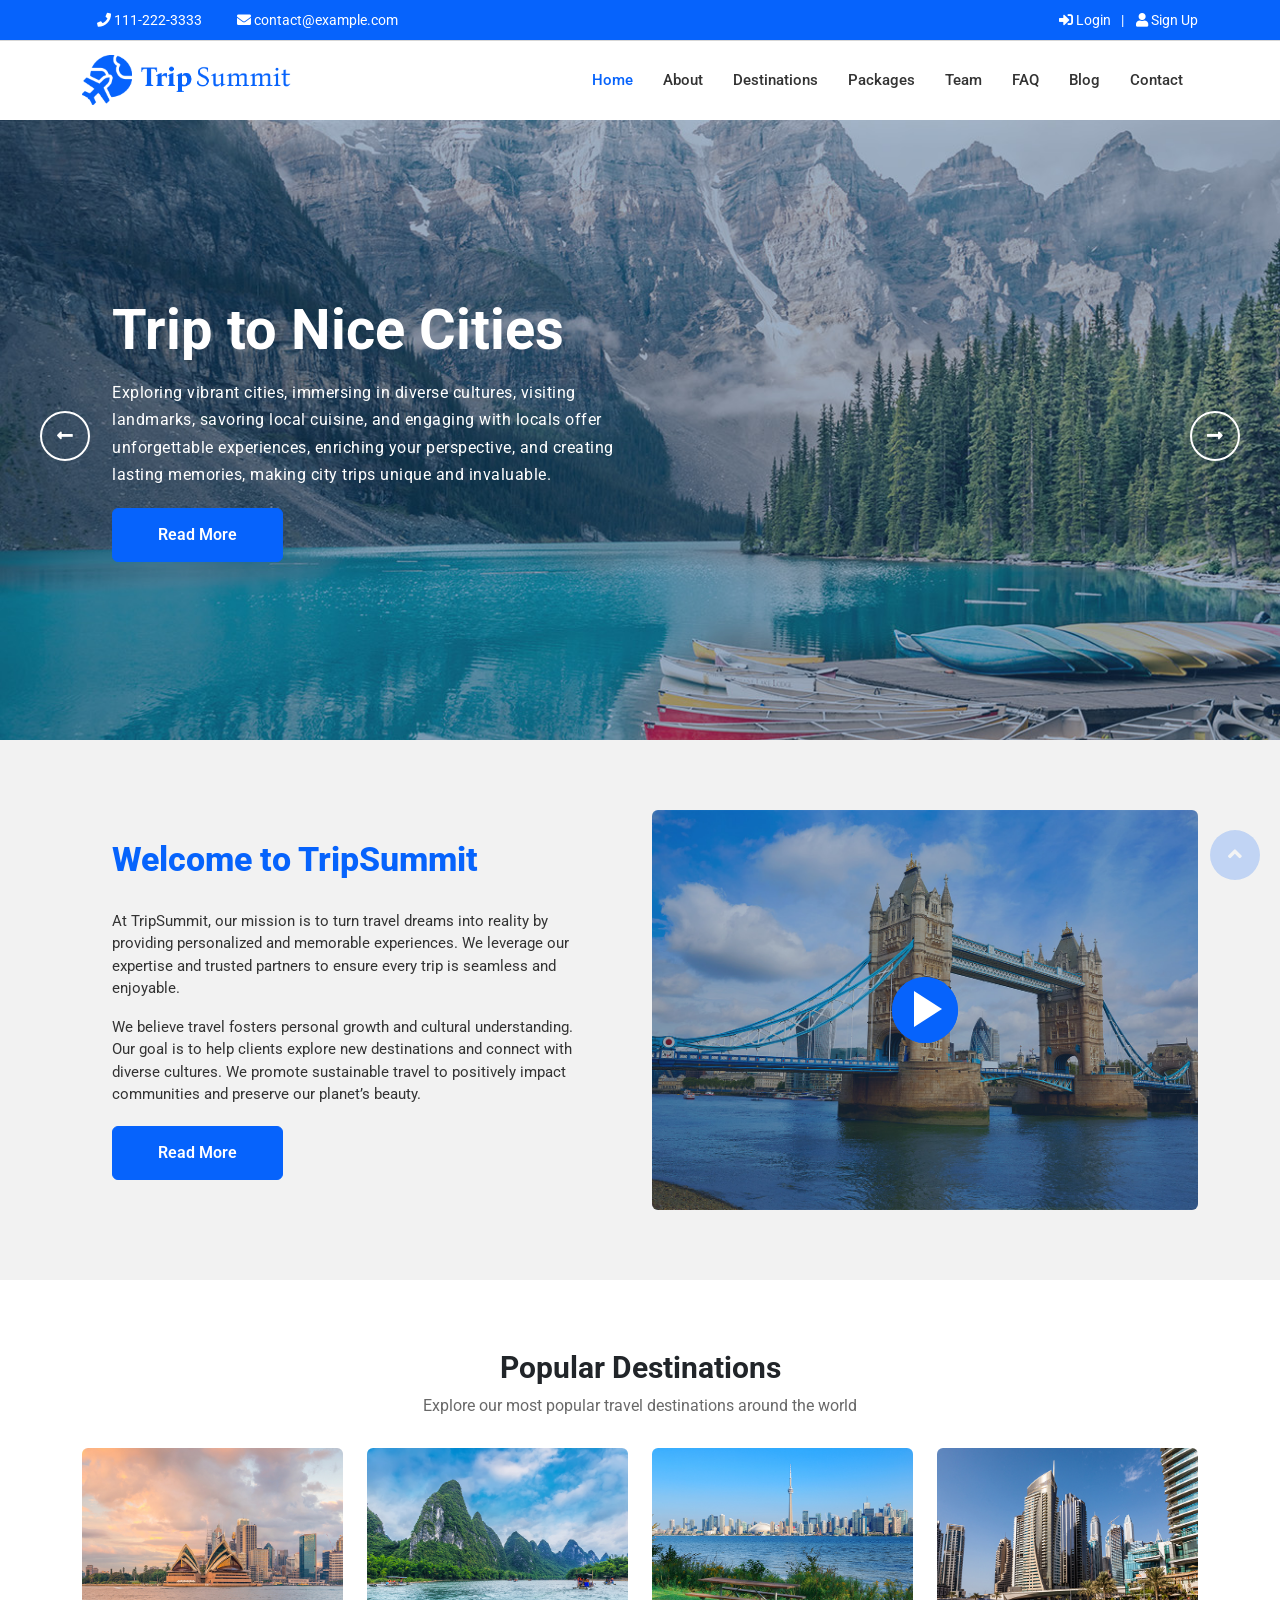
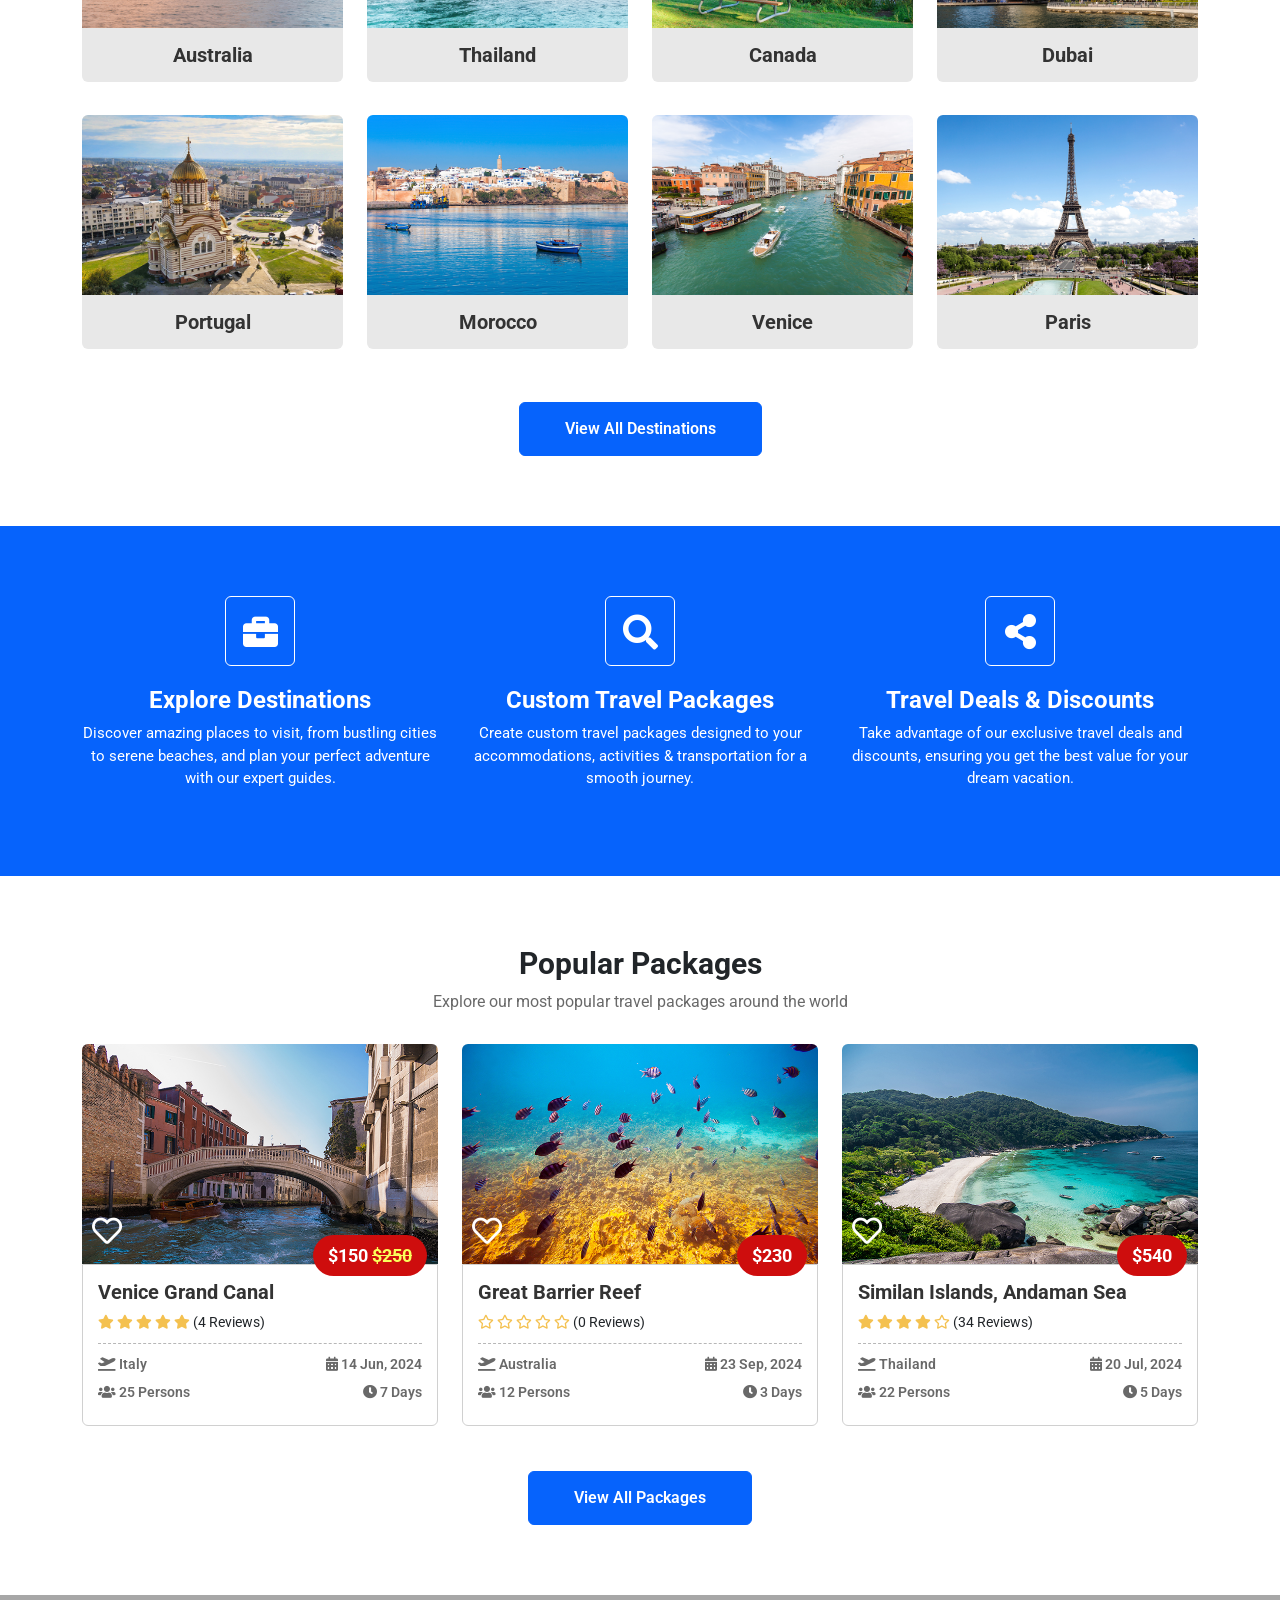
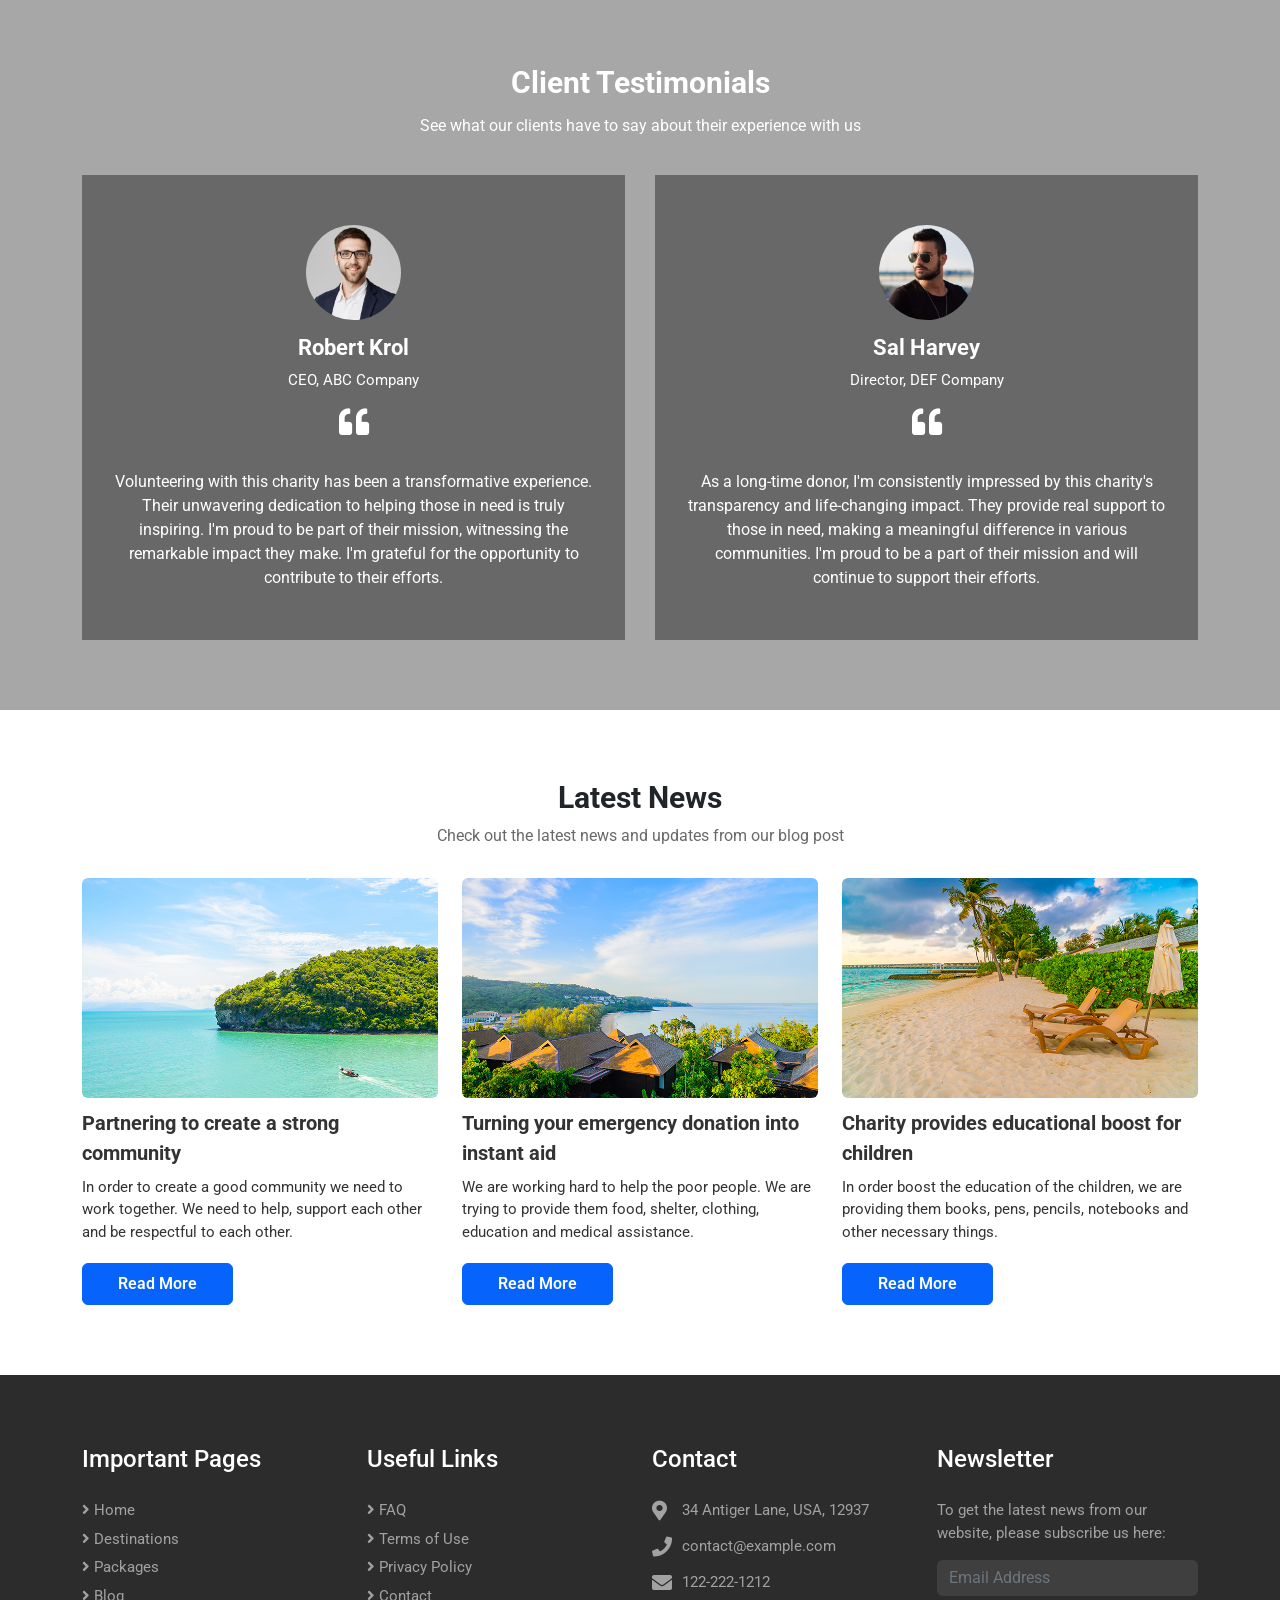
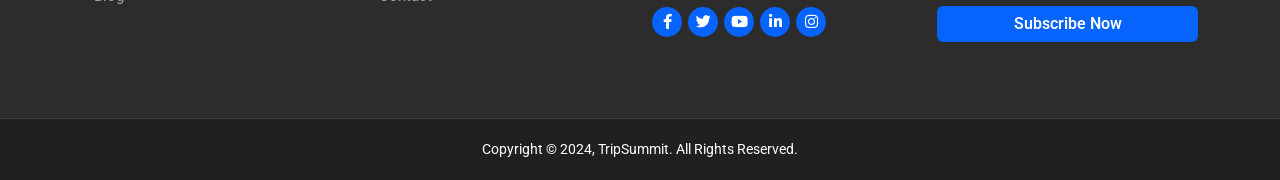
<file: resources/views/template/front_end_html/index.html>
<!DOCTYPE html>
<html lang="en">
    <head>
        <meta charset="utf-8">
        <meta name="viewport" content="width=device-width, initial-scale=1, shrink-to-fit=no">
        <title>TripSummit</title>

        <link rel="icon" type="image/png" href="uploads/favicon.png">

        <!-- All CSS -->
        <link rel="stylesheet" href="css/bootstrap.min.css">
        <link rel="stylesheet" href="css/bootstrap-datepicker.min.css">
        <!--<link rel="stylesheet" href="css/jquery-ui.css">-->
        <link rel="stylesheet" href="css/animate.min.css">
        <link rel="stylesheet" href="css/magnific-popup.css">
        <link rel="stylesheet" href="css/owl.carousel.min.css">
        <link rel="stylesheet" href="css/select2.min.css">
        <link rel="stylesheet" href="css/select2-bootstrap.min.css">
        <link rel="stylesheet" href="css/all.css">
        <link rel="stylesheet" href="css/meanmenu.css">
        <link rel="stylesheet" href="css/spacing.css">
        <link rel="stylesheet" href="css/style.css">
        
        <!-- All Javascripts -->
        <script src="js/jquery-3.6.1.min.js"></script>
        <script src="js/bootstrap.min.js"></script>
        <script src="js/bootstrap-datepicker.min.js"></script>
        <!--<script src="js/jquery-ui.js"></script>-->
        <script src="js/jquery.magnific-popup.min.js"></script>
        <script src="js/owl.carousel.min.js"></script>
        <script src="js/wow.min.js"></script>
        <script src="js/select2.full.js"></script>
        <script src="js/jquery.waypoints.min.js"></script>
        <script src="js/moment.min.js"></script>
        <script src="js/counterup.min.js"></script>
        <script src="js/multi-countdown.js"></script>
        <script src="js/jquery.meanmenu.js"></script>

        <link href="https://fonts.googleapis.com/css2?family=Roboto:wght@400;500;600;700&display=swap" rel="stylesheet">
    </head>
    <body>
        <div class="top">
            <div class="container">
                <div class="row">
                    <div class="col-md-6 left-side">
                        <ul>
                            <li class="phone-text"><i class="fas fa-phone"></i> 111-222-3333</li>
                            <li class="email-text"><i class="fas fa-envelope"></i> contact@example.com</li>
                        </ul>
                    </div>
                    <div class="col-md-6 right-side">
                        <ul class="right">
                            <li class="menu">
                                <a href="login.html"><i class="fas fa-sign-in-alt"></i> Login</a>
                            </li>
                            <li class="menu">
                                <a href="register.html"><i class="fas fa-user"></i> Sign Up</a>
                            </li>
                        </ul>
                    </div>
                </div>
            </div>
        </div>

        <div class="navbar-area" id="stickymenu">
            <!-- Menu For Mobile Device -->
            <div class="mobile-nav">
                <a href="index.html" class="logo">
                    <img src="uploads/logo.png" alt="">
                </a>
            </div>

            <!-- Menu For Desktop Device -->
            <div class="main-nav">
                <div class="container">
                    <nav class="navbar navbar-expand-md navbar-light">
                        <a class="navbar-brand" href="index.html">
                            <img src="uploads/logo.png" alt="">
                        </a>
                        <div class="collapse navbar-collapse mean-menu" id="navbarSupportedContent">
                            <ul class="navbar-nav ml-auto">
                                <li class="nav-item active">
                                    <a href="index.html" class="nav-link">Home</a>
                                </li>
                                <li class="nav-item">
                                    <a href="about.html" class="nav-link">About</a>
                                </li>
                                <li class="nav-item">
                                    <a href="destinations.html" class="nav-link">Destinations</a>
                                </li>
                                <li class="nav-item">
                                    <a href="packages.html" class="nav-link">Packages</a>
                                </li>
                                <li class="nav-item">
                                    <a href="team-members.html" class="nav-link">Team</a>
                                </li>
                                <li class="nav-item">
                                    <a href="faq.html" class="nav-link">FAQ</a>
                                </li>
                                <li class="nav-item">
                                    <a href="blog.html" class="nav-link">Blog</a>
                                </li>
                                <li class="nav-item">
                                    <a href="contact.html" class="nav-link">Contact</a>
                                </li>
                            </ul>
                        </div>
                    </nav>
                </div>
            </div>
        </div>

        <div class="slider">
            <div class="slide-carousel owl-carousel">
                <div class="item" style="background-image:url(uploads/slide-1.jpg);">
                    <div class="bg"></div>
                    <div class="text">
                        <div class="container">
                            <div class="row">
                                <div class="col-lg-6">
                                    <div class="text-wrapper">
                                        <div class="text-content">
                                            <h2>Trip to Nice Cities</h2>
                                            <p>
                                                Exploring vibrant cities, immersing in diverse cultures, visiting landmarks, savoring local cuisine, and engaging with locals offer unforgettable experiences, enriching your perspective, and creating lasting memories, making city trips unique and invaluable.
                                            </p>
                                            <div class="button-style-1 mt_20">
                                                <a href="">Read More</a>
                                            </div>
                                        </div>
                                    </div>
                                </div>
                            </div>
                        </div>
                    </div>
                </div>
                <div class="item" style="background-image:url(uploads/slide-2.jpg);">
                    <div class="bg"></div>
                    <div class="text">
                        <div class="container">
                            <div class="row">
                                <div class="col-lg-6">
                                    <div class="text-wrapper">
                                        <div class="text-content">
                                            <h2>Hire Quality Cars</h2>
                                            <p>
                                                Hire quality cars for a comfortable and reliable journey, ensuring top performance, advanced features, and exceptional service, making every trip smooth, enjoyable, and stress-free, whether for business or leisure travel.
                                            </p>
                                            <div class="button-style-1">
                                                <a href="">Read More</a>
                                            </div>
                                        </div>
                                    </div>
                                </div>
                            </div>
                        </div>
                    </div>
                </div>
            </div>
        </div>


        <div class="special pt_70 pb_70">
            <div class="container">
                <div class="row">
                    <div class="col-md-12">
                        <div class="full-section">
                            <div class="row">
                                <div class="col-md-6">
                                    <div class="left-side">
                                        <div class="inner">
                                            <h3>Welcome to TripSummit</h3>
                                            <p>
                                                At TripSummit, our mission is to turn travel dreams into reality by providing personalized and memorable experiences. We leverage our expertise and trusted partners to ensure every trip is seamless and enjoyable.
                                            </p>
                                            <p>
                                                We believe travel fosters personal growth and cultural understanding. Our goal is to help clients explore new destinations and connect with diverse cultures. We promote sustainable travel to positively impact communities and preserve our planet’s beauty.
                                            </p>
                                            <div class="button-style-1 mt_20">
                                                <a href="">Read More</a>
                                            </div>
                                        </div>
                                    </div>
                                </div>
                                <div class="col-md-6">
                                    <div class="right-side" style="background-image: url(uploads/about-1.jpg);">
                                        <a class="video-button" href="https://www.youtube.com/watch?v=S4DI3Bve_bQ"><span></span></a>
                                    </div>
                                </div>
                            </div>
                        </div>
                    </div>
                </div>
            </div>
        </div>


        <div class="destination pt_70 pb_70">
            <div class="container">
                <div class="row">
                    <div class="col-md-12">
                        <div class="heading">
                            <h2>Popular Destinations</h2>
                            <p>
                                Explore our most popular travel destinations around the world
                            </p>
                        </div>
                    </div>
                </div>
                <div class="row">
                    <div class="col-lg-3 col-md-6">
                        <div class="item pb_25">
                            <div class="photo">
                                <a href="destination.html"><img src="uploads/destination-1.jpg" alt=""></a>
                            </div>
                            <div class="text">
                                <h2>
                                    <a href="destination.html">Australia</a>
                                </h2>
                            </div>
                        </div>
                    </div>
                    <div class="col-lg-3 col-md-6">
                        <div class="item pb_25">
                            <div class="photo">
                                <a href="destination.html"><img src="uploads/destination-2.jpg" alt=""></a>
                            </div>
                            <div class="text">
                                <h2>
                                    <a href="destination.html">Thailand</a>
                                </h2>
                            </div>
                        </div>
                    </div>
                    <div class="col-lg-3 col-md-6">
                        <div class="item pb_25">
                            <div class="photo">
                                <a href="destination.html"><img src="uploads/destination-3.jpg" alt=""></a>
                            </div>
                            <div class="text">
                                <h2>
                                    <a href="destination.html">Canada</a>
                                </h2>
                            </div>
                        </div>
                    </div>
                    <div class="col-lg-3 col-md-6">
                        <div class="item pb_25">
                            <div class="photo">
                                <a href="destination.html"><img src="uploads/destination-4.jpg" alt=""></a>
                            </div>
                            <div class="text">
                                <h2>
                                    <a href="destination.html">Dubai</a>
                                </h2>
                            </div>
                        </div>
                    </div>
                    <div class="col-lg-3 col-md-6">
                        <div class="item pb_25">
                            <div class="photo">
                                <a href="destination.html"><img src="uploads/destination-5.jpg" alt=""></a>
                            </div>
                            <div class="text">
                                <h2>
                                    <a href="destination.html">Portugal</a>
                                </h2>
                            </div>
                        </div>
                    </div>
                    <div class="col-lg-3 col-md-6">
                        <div class="item pb_25">
                            <div class="photo">
                                <a href="destination.html"><img src="uploads/destination-6.jpg" alt=""></a>
                            </div>
                            <div class="text">
                                <h2>
                                    <a href="destination.html">Morocco</a>
                                </h2>
                            </div>
                        </div>
                    </div>
                    <div class="col-lg-3 col-md-6">
                        <div class="item pb_25">
                            <div class="photo">
                                <a href="destination.html"><img src="uploads/destination-7.jpg" alt=""></a>
                            </div>
                            <div class="text">
                                <h2>
                                    <a href="destination.html">Venice</a>
                                </h2>
                            </div>
                        </div>
                    </div>
                    <div class="col-lg-3 col-md-6">
                        <div class="item pb_25">
                            <div class="photo">
                                <a href="destination.html"><img src="uploads/destination-8.jpg" alt=""></a>
                            </div>
                            <div class="text">
                                <h2>
                                    <a href="destination.html">Paris</a>
                                </h2>
                            </div>
                        </div>
                    </div>
                </div>
                <div class="row">
                    <div class="col-md-12">
                        <div class="see-more">
                            <div class="button-style-1 mt_20">
                                <a href="destinations.html">View All Destinations</a>
                            </div>
                        </div>
                    </div>
                </div>
            </div>
        </div>



        <div class="why-choose pt_70">
            <div class="container">
                <div class="row">
                    <div class="col-md-4">
                        <div class="inner pb_70">
                            <div class="icon">
                                <i class="fas fa-briefcase"></i>
                            </div>
                            <div class="text">
                                <h2>Explore Destinations</h2>
                                <p>
                                    Discover amazing places to visit, from bustling cities to serene beaches, and plan your perfect adventure with our expert guides.
                                </p>
                            </div>
                        </div>
                    </div>
                    <div class="col-md-4">
                        <div class="inner pb_70">
                            <div class="icon">
                                <i class="fas fa-search"></i>
                            </div>
                            <div class="text">
                                <h2>Custom Travel Packages</h2>
                                <p>
                                    Create custom travel packages designed to your accommodations, activities & transportation for a smooth journey.
                                </p>
                            </div>
                        </div>
                    </div>
                    <div class="col-md-4">
                        <div class="inner pb_70">
                            <div class="icon">
                                <i class="fas fa-share-alt"></i>
                            </div>
                            <div class="text">
                                <h2>Travel Deals & Discounts</h2>
                                <p>
                                    Take advantage of our exclusive travel deals and discounts, ensuring you get the best value for your dream vacation.
                                </p>
                            </div>
                        </div>
                    </div>
                </div>
            </div>
        </div>



        <div class="package pt_70 pb_70">
            <div class="container">
                <div class="row">
                    <div class="col-md-12">
                        <div class="heading">
                            <h2>Popular Packages</h2>
                            <p>
                                Explore our most popular travel packages around the world
                            </p>
                        </div>
                    </div>
                </div>
                <div class="row">
                    <div class="col-lg-4 col-md-6">
                        <div class="item pb_25">
                            <div class="photo">
                                <a href="package.html"><img src="uploads/package-1.jpg" alt=""></a>
                                <div class="wishlist">
                                    <a href=""><i class="far fa-heart"></i></a>
                                </div>
                            </div>
                            <div class="text">
                                <div class="price">
                                    $150 <del>$250</del>
                                </div>
                                <h2>
                                    <a href="package.html">Venice Grand Canal</a>
                                </h2>
                                <div class="review">
                                    <i class="fas fa-star"></i>
                                    <i class="fas fa-star"></i>
                                    <i class="fas fa-star"></i>
                                    <i class="fas fa-star"></i>
                                    <i class="fas fa-star"></i>
                                    (4 Reviews)
                                </div>
                                <div class="element">
                                    <div class="element-left">
                                        <i class="fas fa-plane-departure"></i> Italy
                                    </div>
                                    <div class="element-right">
                                        <i class="fas fa-calendar-alt date-icon"></i> 14 Jun, 2024
                                    </div>
                                </div>
                                <div class="element">
                                    <div class="element-left">
                                        <i class="fas fa-users"></i> 25 Persons
                                    </div>
                                    <div class="element-right">
                                        <i class="fas fa-clock"></i> 7 Days
                                    </div>
                                </div>
                            </div>
                        </div>
                    </div>
                    <div class="col-lg-4 col-md-6">
                        <div class="item pb_25">
                            <div class="photo">
                                <a href="package.html"><img src="uploads/package-2.jpg" alt=""></a>
                                <div class="wishlist">
                                    <a href=""><i class="far fa-heart"></i></a>
                                </div>
                            </div>
                            <div class="text">
                                <div class="price">
                                    $230
                                </div>
                                <h2>
                                    <a href="package.html">Great Barrier Reef</a>
                                </h2>
                                <div class="review">
                                    <i class="far fa-star"></i>
                                    <i class="far fa-star"></i>
                                    <i class="far fa-star"></i>
                                    <i class="far fa-star"></i>
                                    <i class="far fa-star"></i>
                                    (0 Reviews)
                                </div>
                                <div class="element">
                                    <div class="element-left">
                                        <i class="fas fa-plane-departure"></i> Australia
                                    </div>
                                    <div class="element-right">
                                        <i class="fas fa-calendar-alt date-icon"></i> 23 Sep, 2024
                                    </div>
                                </div>
                                <div class="element">
                                    <div class="element-left">
                                        <i class="fas fa-users"></i> 12 Persons
                                    </div>
                                    <div class="element-right">
                                        <i class="fas fa-clock"></i> 3 Days
                                    </div>
                                </div>
                            </div>
                        </div>
                    </div>
                    <div class="col-lg-4 col-md-6">
                        <div class="item pb_25">
                            <div class="photo">
                                <a href="package.html"><img src="uploads/package-3.jpg" alt=""></a>
                                <div class="wishlist">
                                    <a href=""><i class="far fa-heart"></i></a>
                                </div>
                            </div>
                            <div class="text">
                                <div class="price">
                                    $540
                                </div>
                                <h2>
                                    <a href="package.html">Similan Islands, Andaman Sea</a>
                                </h2>
                                <div class="review">
                                    <i class="fas fa-star"></i>
                                    <i class="fas fa-star"></i>
                                    <i class="fas fa-star"></i>
                                    <i class="fas fa-star"></i>
                                    <i class="far fa-star"></i>
                                    (34 Reviews)
                                </div>
                                <div class="element">
                                    <div class="element-left">
                                        <i class="fas fa-plane-departure"></i> Thailand
                                    </div>
                                    <div class="element-right">
                                        <i class="fas fa-calendar-alt date-icon"></i> 20 Jul, 2024
                                    </div>
                                </div>
                                <div class="element">
                                    <div class="element-left">
                                        <i class="fas fa-users"></i> 22 Persons
                                    </div>
                                    <div class="element-right">
                                        <i class="fas fa-clock"></i> 5 Days
                                    </div>
                                </div>
                            </div>
                        </div>
                    </div>
                </div>
                <div class="row">
                    <div class="col-md-12">
                        <div class="see-more">
                            <div class="button-style-1 mt_20">
                                <a href="packages.html">View All Packages</a>
                            </div>
                        </div>
                    </div>
                </div>
            </div>
        </div>




        <div class="testimonial pt_70 pb_70" style="background-image: url(uploads/testimonial-bg.jpg)">
            <div class="bg"></div>
            <div class="container">
                <div class="row">
                    <div class="col-md-12">
                        <h2 class="main-header">Client Testimonials</h2>
                        <h3 class="sub-header">
                            See what our clients have to say about their experience with us
                        </h3>
                    </div>
                </div>
                <div class="row">
                    <div class="col-12">
                        <div class="testimonial-carousel owl-carousel">
                            <div class="item">
                                <div class="photo">
                                    <img src="uploads/t1.jpg" alt="" />
                                </div>
                                <div class="text">
                                    <h4>Robert Krol</h4>
                                    <p>CEO, ABC Company</p>
                                </div>
                                <div class="quote">
                                    <i class="fas fa-quote-left"></i>
                                </div>
                                <div class="description">
                                    <p>
                                        Volunteering with this charity has been a transformative experience. Their unwavering dedication to helping those in need is truly inspiring. I'm proud to be part of their mission, witnessing the remarkable impact they make. I'm grateful for the opportunity to contribute to their efforts.
                                    </p>
                                </div>
                            </div>
                            <div class="item">
                                <div class="photo">
                                    <img src="uploads/t2.jpg" alt="" />
                                </div>
                                <div class="text">
                                    <h4>Sal Harvey</h4>
                                    <p>Director, DEF Company</p>
                                </div>
                                <div class="quote">
                                    <i class="fas fa-quote-left"></i>
                                </div>
                                <div class="description">
                                    <p>
                                        As a long-time donor, I'm consistently impressed by this charity's transparency and life-changing impact. They provide real support to those in need, making a meaningful difference in various communities. I'm proud to be a part of their mission and will continue to support their efforts.
                                    </p>
                                </div>
                            </div>
                        </div>
                    </div>
                </div>
            </div>
        </div>



        <div class="blog pt_70">
            <div class="container">
                <div class="row">
                    <div class="col-md-12">
                        <div class="heading">
                            <h2>Latest News</h2>
                            <p>
                                Check out the latest news and updates from our blog post
                            </p>
                        </div>
                    </div>
                </div>
                <div class="row">
                    <div class="col-lg-4 col-md-6">
                        <div class="item pb_70">
                            <div class="photo">
                                <img src="uploads/blog-1.jpg" alt="" />
                            </div>
                            <div class="text">
                                <h2>
                                    <a href="post.html">Partnering to create a strong community</a>
                                </h2>
                                <div class="short-des">
                                    <p>
                                        In order to create a good community we need to work together. We need to help, support each other and be respectful to each other.
                                    </p>
                                </div>
                                <div class="button-style-2 mt_20">
                                    <a href="post.html">Read More</a>
                                </div>
                            </div>
                        </div>
                    </div>
                    <div class="col-lg-4 col-md-6">
                        <div class="item pb_70">
                            <div class="photo">
                                <img src="uploads/blog-2.jpg" alt="" />
                            </div>
                            <div class="text">
                                <h2>
                                    <a href="post.html">Turning your emergency donation into instant aid</a>
                                </h2>
                                <div class="short-des">
                                    <p>
                                        We are working hard to help the poor people. We are trying to provide them food, shelter, clothing, education and medical assistance.
                                    </p>
                                </div>
                                <div class="button-style-2 mt_20">
                                    <a href="post.html">Read More</a>
                                </div>
                            </div>
                        </div>
                    </div>
                    <div class="col-lg-4 col-md-6">
                        <div class="item pb_70">
                            <div class="photo">
                                <img src="uploads/blog-3.jpg" alt="" />
                            </div>
                            <div class="text">
                                <h2>
                                    <a href="post.html">Charity provides educational boost for children</a>
                                </h2>
                                <div class="short-des">
                                    <p>
                                        In order boost the education of the children, we are providing them books, pens, pencils, notebooks and other necessary things.
                                    </p>
                                </div>
                                <div class="button-style-2 mt_20">
                                    <a href="post.html">Read More</a>
                                </div>
                            </div>
                        </div>
                    </div>
                </div>
            </div>
        </div>

        
        
        <div class="footer pt_70">
            <div class="container">
                <div class="row">
                    <div class="col-lg-3 col-md-6">
                        <div class="item pb_50">
                            <h2 class="heading">Important Pages</h2>
                            <ul class="useful-links">
                                <li><a href="index.html"><i class="fas fa-angle-right"></i> Home</a></li>
                                <li><a href="destinations.html"><i class="fas fa-angle-right"></i> Destinations</a></li>
                                <li><a href="packages.html"><i class="fas fa-angle-right"></i> Packages</a></li>
                                <li><a href="blog.html"><i class="fas fa-angle-right"></i> Blog</a></li>
                            </ul>
                        </div>
                    </div>
                    <div class="col-lg-3 col-md-6">
                        <div class="item pb_50">
                            <h2 class="heading">Useful Links</h2>
                            <ul class="useful-links">
                                <li><a href="faq.html"><i class="fas fa-angle-right"></i> FAQ</a></li>
                                <li><a href="terms.html"><i class="fas fa-angle-right"></i> Terms of Use</a></li>
                                <li><a href="privacy.html"><i class="fas fa-angle-right"></i> Privacy Policy</a></li>
                                <li><a href="contact.html"><i class="fas fa-angle-right"></i> Contact</a></li>
                            </ul>
                        </div>
                    </div>

                    <div class="col-lg-3 col-md-6">
                        <div class="item pb_50">
                            <h2 class="heading">Contact</h2>
                            <div class="list-item">
                                <div class="left">
                                    <i class="fas fa-map-marker-alt"></i>
                                </div>
                                <div class="right">
                                    34 Antiger Lane, USA, 12937
                                </div>
                            </div>
                            <div class="list-item">
                                <div class="left">
                                    <i class="fas fa-phone"></i>
                                </div>
                                <div class="right">contact@example.com</div>
                            </div>
                            <div class="list-item">
                                <div class="left">
                                    <i class="fas fa-envelope"></i>
                                </div>
                                <div class="right">122-222-1212</div>
                            </div>
                            <ul class="social">
                                <li><a href=""><i class="fab fa-facebook-f"></i></a></li>
                                <li><a href=""><i class="fab fa-twitter"></i></a></li>
                                <li><a href=""><i class="fab fa-youtube"></i></a></li>
                                <li><a href=""><i class="fab fa-linkedin-in"></i></a></li>
                                <li><a href=""><i class="fab fa-instagram"></i></a></li>
                            </ul>
                        </div>
                    </div>

                    <div class="col-lg-3 col-md-6">
                        <div class="item pb_50">
                            <h2 class="heading">Newsletter</h2>
                            <p>
                                To get the latest news from our website, please
                                subscribe us here:
                            </p>
                            <form action="" method="post">
                                <div class="form-group">
                                    <input type="text" name="" class="form-control" placeholder="Email Address">
                                </div>
                                <div class="form-group">
                                    <input type="submit" class="btn btn-primary" value="Subscribe Now">
                                </div>
                            </form>
                        </div>
                    </div>
                </div>
            </div>
        </div>

        <div class="footer-bottom">
            <div class="container">
                <div class="row">
                    <div class="col-lg-12 col-md-12">
                        <div class="copyright">
                            Copyright &copy; 2024, TripSummit. All Rights Reserved.
                        </div>
                    </div>
                </div>
            </div>
        </div>

        <div class="scroll-top">
            <i class="fas fa-angle-up"></i>
        </div>

        <script src="js/custom.js"></script>
    </body>
</html>
</file>
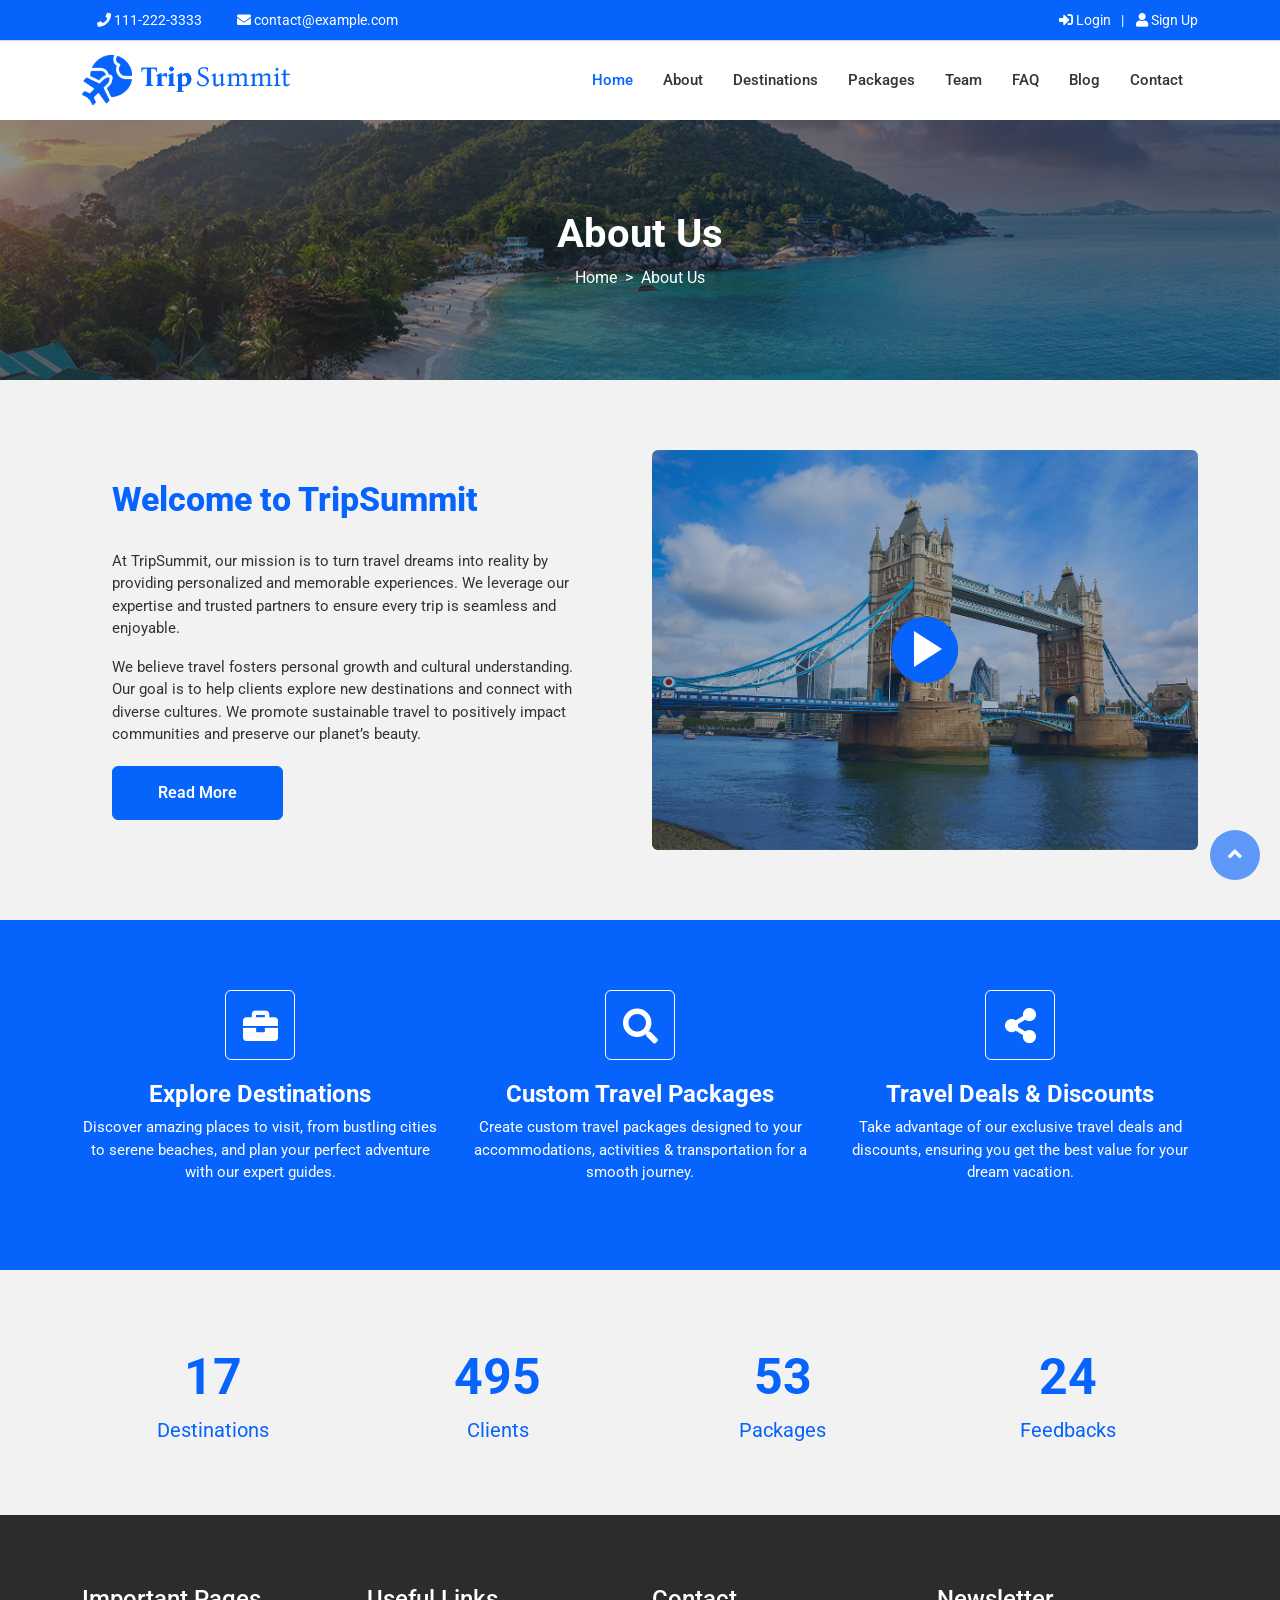
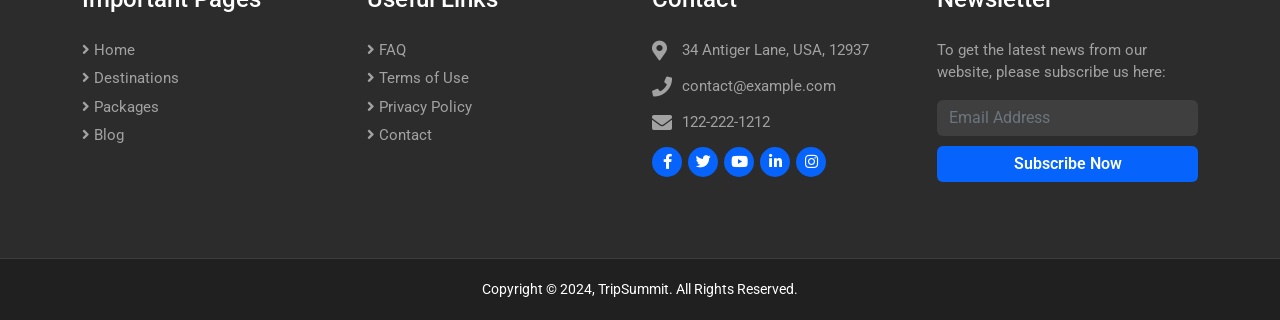
<file: resources/views/template/front_end_html/about.html>
<!DOCTYPE html>
<html lang="en">
    <head>
        <meta charset="utf-8">
        <meta name="viewport" content="width=device-width, initial-scale=1, shrink-to-fit=no">
        <title>TripSummit</title>

        <link rel="icon" type="image/png" href="uploads/favicon.png">

        <!-- All CSS -->
        <link rel="stylesheet" href="css/bootstrap.min.css">
        <link rel="stylesheet" href="css/bootstrap-datepicker.min.css">
        <!--<link rel="stylesheet" href="css/jquery-ui.css">-->
        <link rel="stylesheet" href="css/animate.min.css">
        <link rel="stylesheet" href="css/magnific-popup.css">
        <link rel="stylesheet" href="css/owl.carousel.min.css">
        <link rel="stylesheet" href="css/select2.min.css">
        <link rel="stylesheet" href="css/select2-bootstrap.min.css">
        <link rel="stylesheet" href="css/all.css">
        <link rel="stylesheet" href="css/meanmenu.css">
        <link rel="stylesheet" href="css/spacing.css">
        <link rel="stylesheet" href="css/style.css">
        
        <!-- All Javascripts -->
        <script src="js/jquery-3.6.1.min.js"></script>
        <script src="js/bootstrap.min.js"></script>
        <script src="js/bootstrap-datepicker.min.js"></script>
        <!--<script src="js/jquery-ui.js"></script>-->
        <script src="js/jquery.magnific-popup.min.js"></script>
        <script src="js/owl.carousel.min.js"></script>
        <script src="js/wow.min.js"></script>
        <script src="js/select2.full.js"></script>
        <script src="js/jquery.waypoints.min.js"></script>
        <script src="js/moment.min.js"></script>
        <script src="js/counterup.min.js"></script>
        <script src="js/multi-countdown.js"></script>
        <script src="js/jquery.meanmenu.js"></script>

        <link href="https://fonts.googleapis.com/css2?family=Roboto:wght@400;500;600;700&display=swap" rel="stylesheet">
    </head>
    <body>
        <div class="top">
            <div class="container">
                <div class="row">
                    <div class="col-md-6 left-side">
                        <ul>
                            <li class="phone-text"><i class="fas fa-phone"></i> 111-222-3333</li>
                            <li class="email-text"><i class="fas fa-envelope"></i> contact@example.com</li>
                        </ul>
                    </div>
                    <div class="col-md-6 right-side">
                        <ul class="right">
                            <li class="menu">
                                <a href="login.html"><i class="fas fa-sign-in-alt"></i> Login</a>
                            </li>
                            <li class="menu">
                                <a href="register.html"><i class="fas fa-user"></i> Sign Up</a>
                            </li>
                        </ul>
                    </div>
                </div>
            </div>
        </div>

        <div class="navbar-area" id="stickymenu">
            <!-- Menu For Mobile Device -->
            <div class="mobile-nav">
                <a href="index.html" class="logo">
                    <img src="uploads/logo.png" alt="">
                </a>
            </div>

            <!-- Menu For Desktop Device -->
            <div class="main-nav">
                <div class="container">
                    <nav class="navbar navbar-expand-md navbar-light">
                        <a class="navbar-brand" href="index.html">
                            <img src="uploads/logo.png" alt="">
                        </a>
                        <div class="collapse navbar-collapse mean-menu" id="navbarSupportedContent">
                            <ul class="navbar-nav ml-auto">
                                <li class="nav-item active">
                                    <a href="index.html" class="nav-link">Home</a>
                                </li>
                                <li class="nav-item">
                                    <a href="about.html" class="nav-link">About</a>
                                </li>
                                <li class="nav-item">
                                    <a href="destinations.html" class="nav-link">Destinations</a>
                                </li>
                                <li class="nav-item">
                                    <a href="packages.html" class="nav-link">Packages</a>
                                </li>
                                <li class="nav-item">
                                    <a href="team-members.html" class="nav-link">Team</a>
                                </li>
                                <li class="nav-item">
                                    <a href="faq.html" class="nav-link">FAQ</a>
                                </li>
                                <li class="nav-item">
                                    <a href="blog.html" class="nav-link">Blog</a>
                                </li>
                                <li class="nav-item">
                                    <a href="contact.html" class="nav-link">Contact</a>
                                </li>
                            </ul>
                        </div>
                    </nav>
                </div>
            </div>
        </div>

        <div class="page-top" style="background-image: url('uploads/banner.jpg')">
            <div class="container">
                <div class="row">
                    <div class="col-md-12">
                        <h2>About Us</h2>
                        <div class="breadcrumb-container">
                            <ol class="breadcrumb">
                                <li class="breadcrumb-item"><a href="index.html">Home</a></li>
                                <li class="breadcrumb-item active">About Us</li>
                            </ol>
                        </div>
                    </div>
                </div>
            </div>
        </div>

        <div class="special pt_70 pb_70">
            <div class="container">
                <div class="row">
                    <div class="col-md-12">
                        <div class="full-section">
                            <div class="row">
                                <div class="col-md-6">
                                    <div class="left-side">
                                        <div class="inner">
                                            <h3>Welcome to TripSummit</h3>
                                            <p>
                                                At TripSummit, our mission is to turn travel dreams into reality by providing personalized and memorable experiences. We leverage our expertise and trusted partners to ensure every trip is seamless and enjoyable.
                                            </p>
                                            <p>
                                                We believe travel fosters personal growth and cultural understanding. Our goal is to help clients explore new destinations and connect with diverse cultures. We promote sustainable travel to positively impact communities and preserve our planet’s beauty.
                                            </p>
                                            <div class="button-style-1 mt_20">
                                                <a href="">Read More</a>
                                            </div>
                                        </div>
                                    </div>
                                </div>
                                <div class="col-md-6">
                                    <div class="right-side" style="background-image: url(uploads/about-1.jpg);">
                                        <a class="video-button" href="https://www.youtube.com/watch?v=S4DI3Bve_bQ"><span></span></a>
                                    </div>
                                </div>
                            </div>
                        </div>
                    </div>
                </div>
            </div>
        </div>


        <div class="why-choose pt_70">
            <div class="container">
                <div class="row">
                    <div class="col-md-4">
                        <div class="inner pb_70">
                            <div class="icon">
                                <i class="fas fa-briefcase"></i>
                            </div>
                            <div class="text">
                                <h2>Explore Destinations</h2>
                                <p>
                                    Discover amazing places to visit, from bustling cities to serene beaches, and plan your perfect adventure with our expert guides.
                                </p>
                            </div>
                        </div>
                    </div>
                    <div class="col-md-4">
                        <div class="inner pb_70">
                            <div class="icon">
                                <i class="fas fa-search"></i>
                            </div>
                            <div class="text">
                                <h2>Custom Travel Packages</h2>
                                <p>
                                    Create custom travel packages designed to your accommodations, activities & transportation for a smooth journey.
                                </p>
                            </div>
                        </div>
                    </div>
                    <div class="col-md-4">
                        <div class="inner pb_70">
                            <div class="icon">
                                <i class="fas fa-share-alt"></i>
                            </div>
                            <div class="text">
                                <h2>Travel Deals & Discounts</h2>
                                <p>
                                    Take advantage of our exclusive travel deals and discounts, ensuring you get the best value for your dream vacation.
                                </p>
                            </div>
                        </div>
                    </div>
                </div>
            </div>
        </div>


        <div class="counter-section pt_70 pb_70">
            <div class="container">
                <div class="row counter-items">
                    <div class="col-md-3 counter-item">
                        <div class="counter">40</div>
                        <div class="text">Destinations</div>
                    </div>
                    <div class="col-md-3 counter-item">
                        <div class="counter">1200</div>
                        <div class="text">Clients</div>
                    </div>
                    <div class="col-md-3 counter-item">
                        <div class="counter">130</div>
                        <div class="text">Packages</div>
                    </div>
                    <div class="col-md-3 counter-item">
                        <div class="counter">60</div>
                        <div class="text">Feedbacks</div>
                    </div>
                </div>
            </div>
        </div>


        
        
        <div class="footer pt_70">
            <div class="container">
                <div class="row">
                    <div class="col-lg-3 col-md-6">
                        <div class="item pb_50">
                            <h2 class="heading">Important Pages</h2>
                            <ul class="useful-links">
                                <li><a href="index.html"><i class="fas fa-angle-right"></i> Home</a></li>
                                <li><a href="destinations.html"><i class="fas fa-angle-right"></i> Destinations</a></li>
                                <li><a href="packages.html"><i class="fas fa-angle-right"></i> Packages</a></li>
                                <li><a href="blog.html"><i class="fas fa-angle-right"></i> Blog</a></li>
                            </ul>
                        </div>
                    </div>
                    <div class="col-lg-3 col-md-6">
                        <div class="item pb_50">
                            <h2 class="heading">Useful Links</h2>
                            <ul class="useful-links">
                                <li><a href="faq.html"><i class="fas fa-angle-right"></i> FAQ</a></li>
                                <li><a href="terms.html"><i class="fas fa-angle-right"></i> Terms of Use</a></li>
                                <li><a href="privacy.html"><i class="fas fa-angle-right"></i> Privacy Policy</a></li>
                                <li><a href="contact.html"><i class="fas fa-angle-right"></i> Contact</a></li>
                            </ul>
                        </div>
                    </div>

                    <div class="col-lg-3 col-md-6">
                        <div class="item pb_50">
                            <h2 class="heading">Contact</h2>
                            <div class="list-item">
                                <div class="left">
                                    <i class="fas fa-map-marker-alt"></i>
                                </div>
                                <div class="right">
                                    34 Antiger Lane, USA, 12937
                                </div>
                            </div>
                            <div class="list-item">
                                <div class="left">
                                    <i class="fas fa-phone"></i>
                                </div>
                                <div class="right">contact@example.com</div>
                            </div>
                            <div class="list-item">
                                <div class="left">
                                    <i class="fas fa-envelope"></i>
                                </div>
                                <div class="right">122-222-1212</div>
                            </div>
                            <ul class="social">
                                <li><a href=""><i class="fab fa-facebook-f"></i></a></li>
                                <li><a href=""><i class="fab fa-twitter"></i></a></li>
                                <li><a href=""><i class="fab fa-youtube"></i></a></li>
                                <li><a href=""><i class="fab fa-linkedin-in"></i></a></li>
                                <li><a href=""><i class="fab fa-instagram"></i></a></li>
                            </ul>
                        </div>
                    </div>

                    <div class="col-lg-3 col-md-6">
                        <div class="item pb_50">
                            <h2 class="heading">Newsletter</h2>
                            <p>
                                To get the latest news from our website, please
                                subscribe us here:
                            </p>
                            <form action="" method="post">
                                <div class="form-group">
                                    <input type="text" name="" class="form-control" placeholder="Email Address">
                                </div>
                                <div class="form-group">
                                    <input type="submit" class="btn btn-primary" value="Subscribe Now">
                                </div>
                            </form>
                        </div>
                    </div>
                </div>
            </div>
        </div>

        <div class="footer-bottom">
            <div class="container">
                <div class="row">
                    <div class="col-lg-12 col-md-12">
                        <div class="copyright">
                            Copyright &copy; 2024, TripSummit. All Rights Reserved.
                        </div>
                    </div>
                </div>
            </div>
        </div>

        <div class="scroll-top">
            <i class="fas fa-angle-up"></i>
        </div>

        <script src="js/custom.js"></script>
    </body>
</html>
</file>
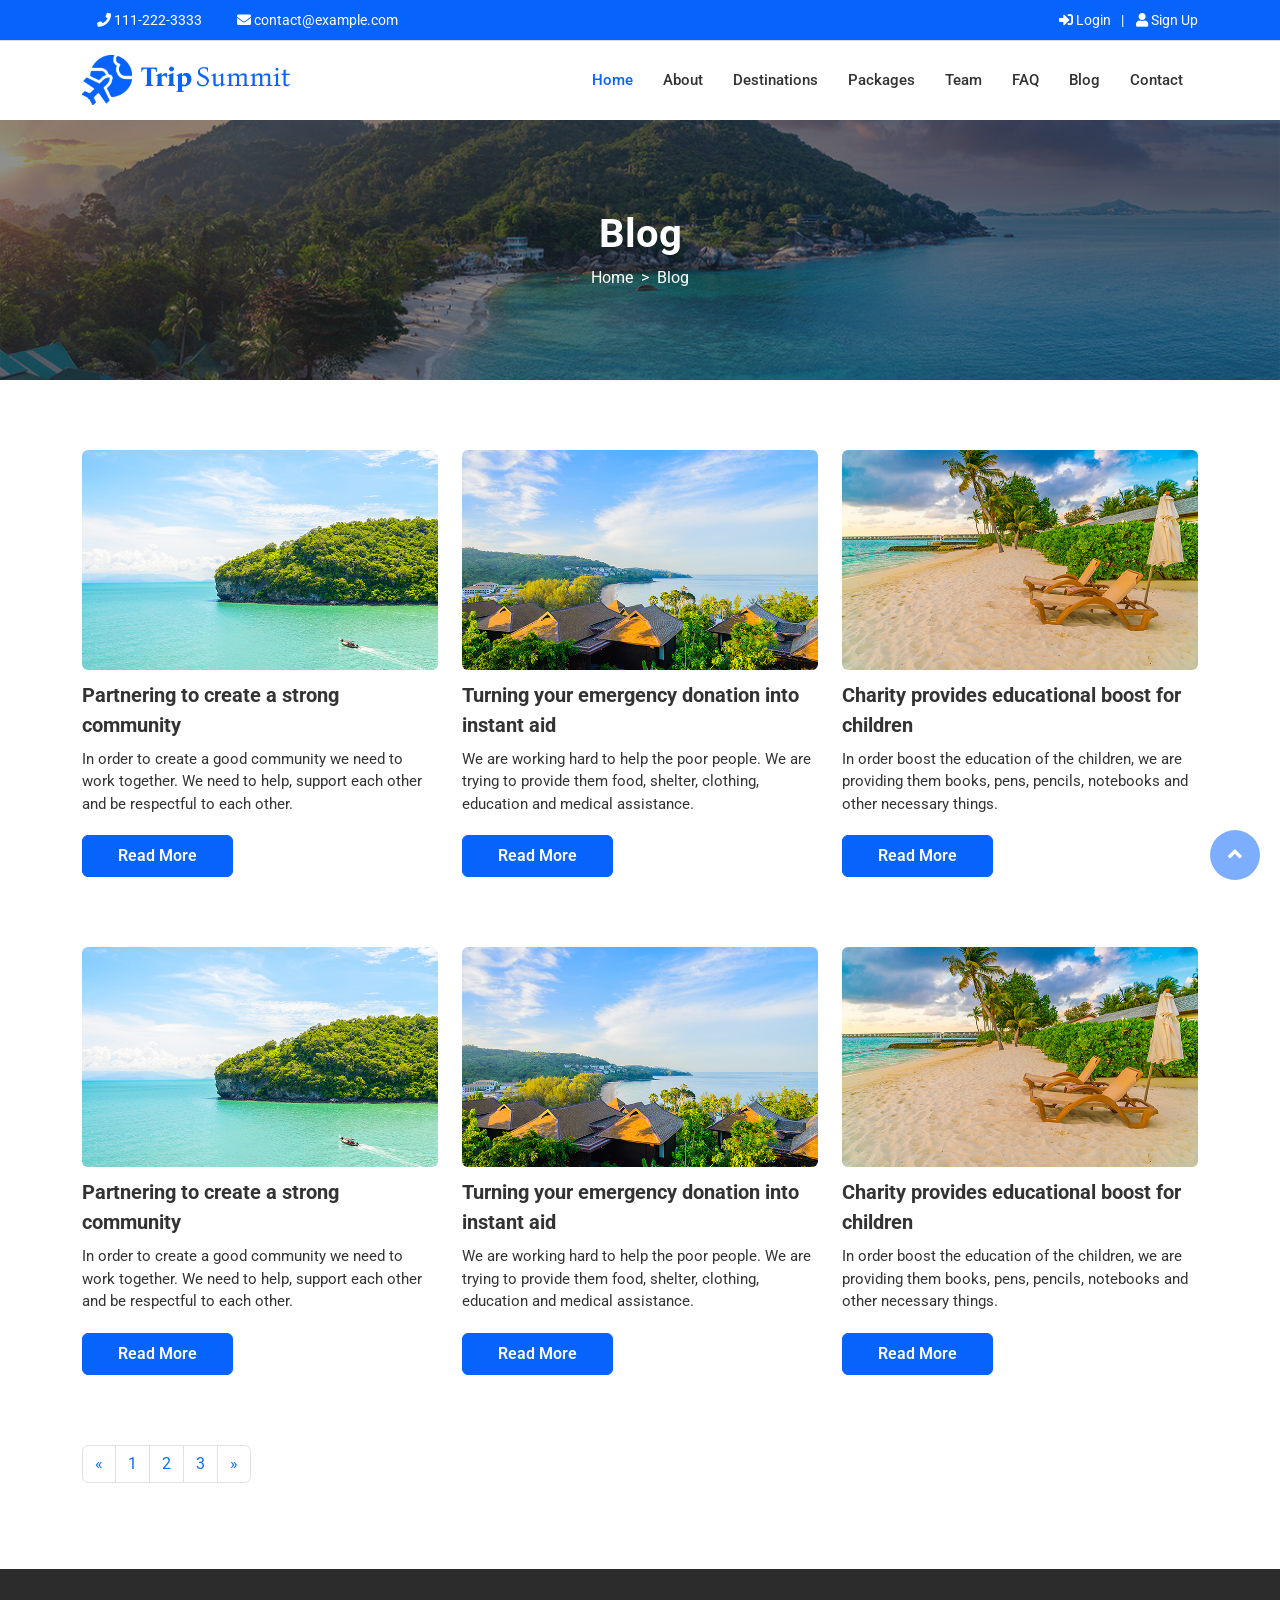
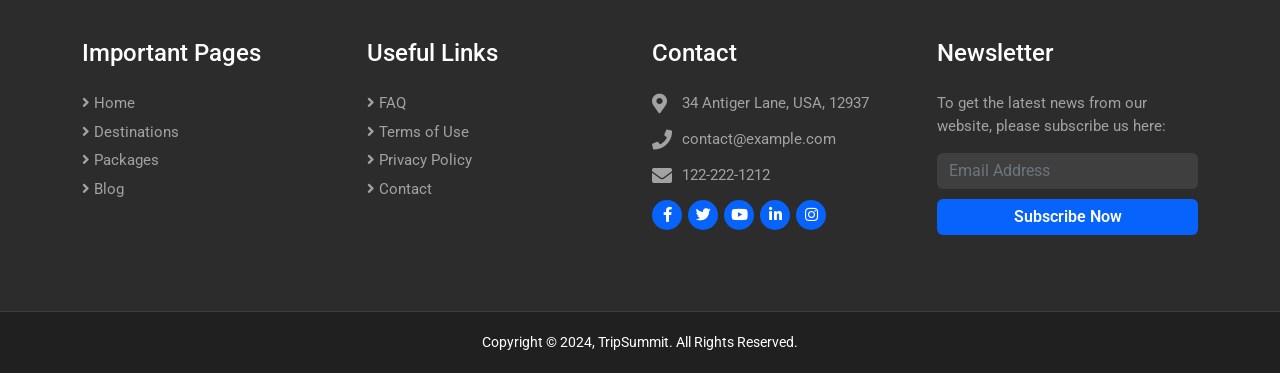
<file: resources/views/template/front_end_html/blog.html>
<!DOCTYPE html>
<html lang="en">
    <head>
        <meta charset="utf-8">
        <meta name="viewport" content="width=device-width, initial-scale=1, shrink-to-fit=no">
        <title>TripSummit</title>

        <link rel="icon" type="image/png" href="uploads/favicon.png">

        <!-- All CSS -->
        <link rel="stylesheet" href="css/bootstrap.min.css">
        <link rel="stylesheet" href="css/bootstrap-datepicker.min.css">
        <!--<link rel="stylesheet" href="css/jquery-ui.css">-->
        <link rel="stylesheet" href="css/animate.min.css">
        <link rel="stylesheet" href="css/magnific-popup.css">
        <link rel="stylesheet" href="css/owl.carousel.min.css">
        <link rel="stylesheet" href="css/select2.min.css">
        <link rel="stylesheet" href="css/select2-bootstrap.min.css">
        <link rel="stylesheet" href="css/all.css">
        <link rel="stylesheet" href="css/meanmenu.css">
        <link rel="stylesheet" href="css/spacing.css">
        <link rel="stylesheet" href="css/style.css">
        
        <!-- All Javascripts -->
        <script src="js/jquery-3.6.1.min.js"></script>
        <script src="js/bootstrap.min.js"></script>
        <script src="js/bootstrap-datepicker.min.js"></script>
        <!--<script src="js/jquery-ui.js"></script>-->
        <script src="js/jquery.magnific-popup.min.js"></script>
        <script src="js/owl.carousel.min.js"></script>
        <script src="js/wow.min.js"></script>
        <script src="js/select2.full.js"></script>
        <script src="js/jquery.waypoints.min.js"></script>
        <script src="js/moment.min.js"></script>
        <script src="js/counterup.min.js"></script>
        <script src="js/multi-countdown.js"></script>
        <script src="js/jquery.meanmenu.js"></script>

        <link href="https://fonts.googleapis.com/css2?family=Roboto:wght@400;500;600;700&display=swap" rel="stylesheet">
    </head>
    <body>
        <div class="top">
            <div class="container">
                <div class="row">
                    <div class="col-md-6 left-side">
                        <ul>
                            <li class="phone-text"><i class="fas fa-phone"></i> 111-222-3333</li>
                            <li class="email-text"><i class="fas fa-envelope"></i> contact@example.com</li>
                        </ul>
                    </div>
                    <div class="col-md-6 right-side">
                        <ul class="right">
                            <li class="menu">
                                <a href="login.html"><i class="fas fa-sign-in-alt"></i> Login</a>
                            </li>
                            <li class="menu">
                                <a href="register.html"><i class="fas fa-user"></i> Sign Up</a>
                            </li>
                        </ul>
                    </div>
                </div>
            </div>
        </div>

        <div class="navbar-area" id="stickymenu">
            <!-- Menu For Mobile Device -->
            <div class="mobile-nav">
                <a href="index.html" class="logo">
                    <img src="uploads/logo.png" alt="">
                </a>
            </div>

            <!-- Menu For Desktop Device -->
            <div class="main-nav">
                <div class="container">
                    <nav class="navbar navbar-expand-md navbar-light">
                        <a class="navbar-brand" href="index.html">
                            <img src="uploads/logo.png" alt="">
                        </a>
                        <div class="collapse navbar-collapse mean-menu" id="navbarSupportedContent">
                            <ul class="navbar-nav ml-auto">
                                <li class="nav-item active">
                                    <a href="index.html" class="nav-link">Home</a>
                                </li>
                                <li class="nav-item">
                                    <a href="about.html" class="nav-link">About</a>
                                </li>
                                <li class="nav-item">
                                    <a href="destinations.html" class="nav-link">Destinations</a>
                                </li>
                                <li class="nav-item">
                                    <a href="packages.html" class="nav-link">Packages</a>
                                </li>
                                <li class="nav-item">
                                    <a href="team-members.html" class="nav-link">Team</a>
                                </li>
                                <li class="nav-item">
                                    <a href="faq.html" class="nav-link">FAQ</a>
                                </li>
                                <li class="nav-item">
                                    <a href="blog.html" class="nav-link">Blog</a>
                                </li>
                                <li class="nav-item">
                                    <a href="contact.html" class="nav-link">Contact</a>
                                </li>
                            </ul>
                        </div>
                    </nav>
                </div>
            </div>
        </div>

        <div class="page-top" style="background-image: url('uploads/banner.jpg')">
            <div class="container">
                <div class="row">
                    <div class="col-md-12">
                        <h2>Blog</h2>
                        <div class="breadcrumb-container">
                            <ol class="breadcrumb">
                                <li class="breadcrumb-item"><a href="index.html">Home</a></li>
                                <li class="breadcrumb-item active">Blog</li>
                            </ol>
                        </div>
                    </div>
                </div>
            </div>
        </div>

        <div class="blog pt_70 pb_70">
            <div class="container">
                <div class="row">
                    <div class="col-lg-4 col-md-6">
                        <div class="item pb_70">
                            <div class="photo">
                                <img src="uploads/blog-1.jpg" alt="" />
                            </div>
                            <div class="text">
                                <h2>
                                    <a href="post.html">Partnering to create a strong community</a>
                                </h2>
                                <div class="short-des">
                                    <p>
                                        In order to create a good community we need to work together. We need to help, support each other and be respectful to each other.
                                    </p>
                                </div>
                                <div class="button-style-2 mt_20">
                                    <a href="post.html">Read More</a>
                                </div>
                            </div>
                        </div>
                    </div>
                    <div class="col-lg-4 col-md-6">
                        <div class="item pb_70">
                            <div class="photo">
                                <img src="uploads/blog-2.jpg" alt="" />
                            </div>
                            <div class="text">
                                <h2>
                                    <a href="post.html">Turning your emergency donation into instant aid</a>
                                </h2>
                                <div class="short-des">
                                    <p>
                                        We are working hard to help the poor people. We are trying to provide them food, shelter, clothing, education and medical assistance.
                                    </p>
                                </div>
                                <div class="button-style-2 mt_20">
                                    <a href="post.html">Read More</a>
                                </div>
                            </div>
                        </div>
                    </div>
                    <div class="col-lg-4 col-md-6">
                        <div class="item pb_70">
                            <div class="photo">
                                <img src="uploads/blog-3.jpg" alt="" />
                            </div>
                            <div class="text">
                                <h2>
                                    <a href="post.html">Charity provides educational boost for children</a>
                                </h2>
                                <div class="short-des">
                                    <p>
                                        In order boost the education of the children, we are providing them books, pens, pencils, notebooks and other necessary things.
                                    </p>
                                </div>
                                <div class="button-style-2 mt_20">
                                    <a href="post.html">Read More</a>
                                </div>
                            </div>
                        </div>
                    </div>
                    <div class="col-lg-4 col-md-6">
                        <div class="item pb_70">
                            <div class="photo">
                                <img src="uploads/blog-1.jpg" alt="" />
                            </div>
                            <div class="text">
                                <h2>
                                    <a href="post.html">Partnering to create a strong community</a>
                                </h2>
                                <div class="short-des">
                                    <p>
                                        In order to create a good community we need to work together. We need to help, support each other and be respectful to each other.
                                    </p>
                                </div>
                                <div class="button-style-2 mt_20">
                                    <a href="post.html">Read More</a>
                                </div>
                            </div>
                        </div>
                    </div>
                    <div class="col-lg-4 col-md-6">
                        <div class="item pb_70">
                            <div class="photo">
                                <img src="uploads/blog-2.jpg" alt="" />
                            </div>
                            <div class="text">
                                <h2>
                                    <a href="post.html">Turning your emergency donation into instant aid</a>
                                </h2>
                                <div class="short-des">
                                    <p>
                                        We are working hard to help the poor people. We are trying to provide them food, shelter, clothing, education and medical assistance.
                                    </p>
                                </div>
                                <div class="button-style-2 mt_20">
                                    <a href="post.html">Read More</a>
                                </div>
                            </div>
                        </div>
                    </div>
                    <div class="col-lg-4 col-md-6">
                        <div class="item pb_70">
                            <div class="photo">
                                <img src="uploads/blog-3.jpg" alt="" />
                            </div>
                            <div class="text">
                                <h2>
                                    <a href="post.html">Charity provides educational boost for children</a>
                                </h2>
                                <div class="short-des">
                                    <p>
                                        In order boost the education of the children, we are providing them books, pens, pencils, notebooks and other necessary things.
                                    </p>
                                </div>
                                <div class="button-style-2 mt_20">
                                    <a href="post.html">Read More</a>
                                </div>
                            </div>
                        </div>
                    </div>
                </div>
                <div class="row">
                    <div class="col-md-12">
                        <div class="pagi">
                            <nav>
                                <ul class="pagination">
                                    <li class="page-item">
                                        <a class="page-link" href="#" aria-label="Previous">
                                            <span aria-hidden="true">&laquo;</span>
                                        </a>
                                    </li>
                                    <li class="page-item"><a class="page-link" href="#">1</a></li>
                                    <li class="page-item"><a class="page-link" href="#">2</a></li>
                                    <li class="page-item"><a class="page-link" href="#">3</a></li>
                                    <li class="page-item">
                                        <a class="page-link" href="#" aria-label="Next">
                                            <span aria-hidden="true">&raquo;</span>
                                        </a>
                                    </li>
                                </ul>
                            </nav>
                        </div>
                    </div>
                </div>
            </div>
        </div>

        
        
        <div class="footer pt_70">
            <div class="container">
                <div class="row">
                    <div class="col-lg-3 col-md-6">
                        <div class="item pb_50">
                            <h2 class="heading">Important Pages</h2>
                            <ul class="useful-links">
                                <li><a href="index.html"><i class="fas fa-angle-right"></i> Home</a></li>
                                <li><a href="destinations.html"><i class="fas fa-angle-right"></i> Destinations</a></li>
                                <li><a href="packages.html"><i class="fas fa-angle-right"></i> Packages</a></li>
                                <li><a href="blog.html"><i class="fas fa-angle-right"></i> Blog</a></li>
                            </ul>
                        </div>
                    </div>
                    <div class="col-lg-3 col-md-6">
                        <div class="item pb_50">
                            <h2 class="heading">Useful Links</h2>
                            <ul class="useful-links">
                                <li><a href="faq.html"><i class="fas fa-angle-right"></i> FAQ</a></li>
                                <li><a href="terms.html"><i class="fas fa-angle-right"></i> Terms of Use</a></li>
                                <li><a href="privacy.html"><i class="fas fa-angle-right"></i> Privacy Policy</a></li>
                                <li><a href="contact.html"><i class="fas fa-angle-right"></i> Contact</a></li>
                            </ul>
                        </div>
                    </div>

                    <div class="col-lg-3 col-md-6">
                        <div class="item pb_50">
                            <h2 class="heading">Contact</h2>
                            <div class="list-item">
                                <div class="left">
                                    <i class="fas fa-map-marker-alt"></i>
                                </div>
                                <div class="right">
                                    34 Antiger Lane, USA, 12937
                                </div>
                            </div>
                            <div class="list-item">
                                <div class="left">
                                    <i class="fas fa-phone"></i>
                                </div>
                                <div class="right">contact@example.com</div>
                            </div>
                            <div class="list-item">
                                <div class="left">
                                    <i class="fas fa-envelope"></i>
                                </div>
                                <div class="right">122-222-1212</div>
                            </div>
                            <ul class="social">
                                <li><a href=""><i class="fab fa-facebook-f"></i></a></li>
                                <li><a href=""><i class="fab fa-twitter"></i></a></li>
                                <li><a href=""><i class="fab fa-youtube"></i></a></li>
                                <li><a href=""><i class="fab fa-linkedin-in"></i></a></li>
                                <li><a href=""><i class="fab fa-instagram"></i></a></li>
                            </ul>
                        </div>
                    </div>

                    <div class="col-lg-3 col-md-6">
                        <div class="item pb_50">
                            <h2 class="heading">Newsletter</h2>
                            <p>
                                To get the latest news from our website, please
                                subscribe us here:
                            </p>
                            <form action="" method="post">
                                <div class="form-group">
                                    <input type="text" name="" class="form-control" placeholder="Email Address">
                                </div>
                                <div class="form-group">
                                    <input type="submit" class="btn btn-primary" value="Subscribe Now">
                                </div>
                            </form>
                        </div>
                    </div>
                </div>
            </div>
        </div>

        <div class="footer-bottom">
            <div class="container">
                <div class="row">
                    <div class="col-lg-12 col-md-12">
                        <div class="copyright">
                            Copyright &copy; 2024, TripSummit. All Rights Reserved.
                        </div>
                    </div>
                </div>
            </div>
        </div>

        <div class="scroll-top">
            <i class="fas fa-angle-up"></i>
        </div>

        <script src="js/custom.js"></script>
    </body>
</html>
</file>
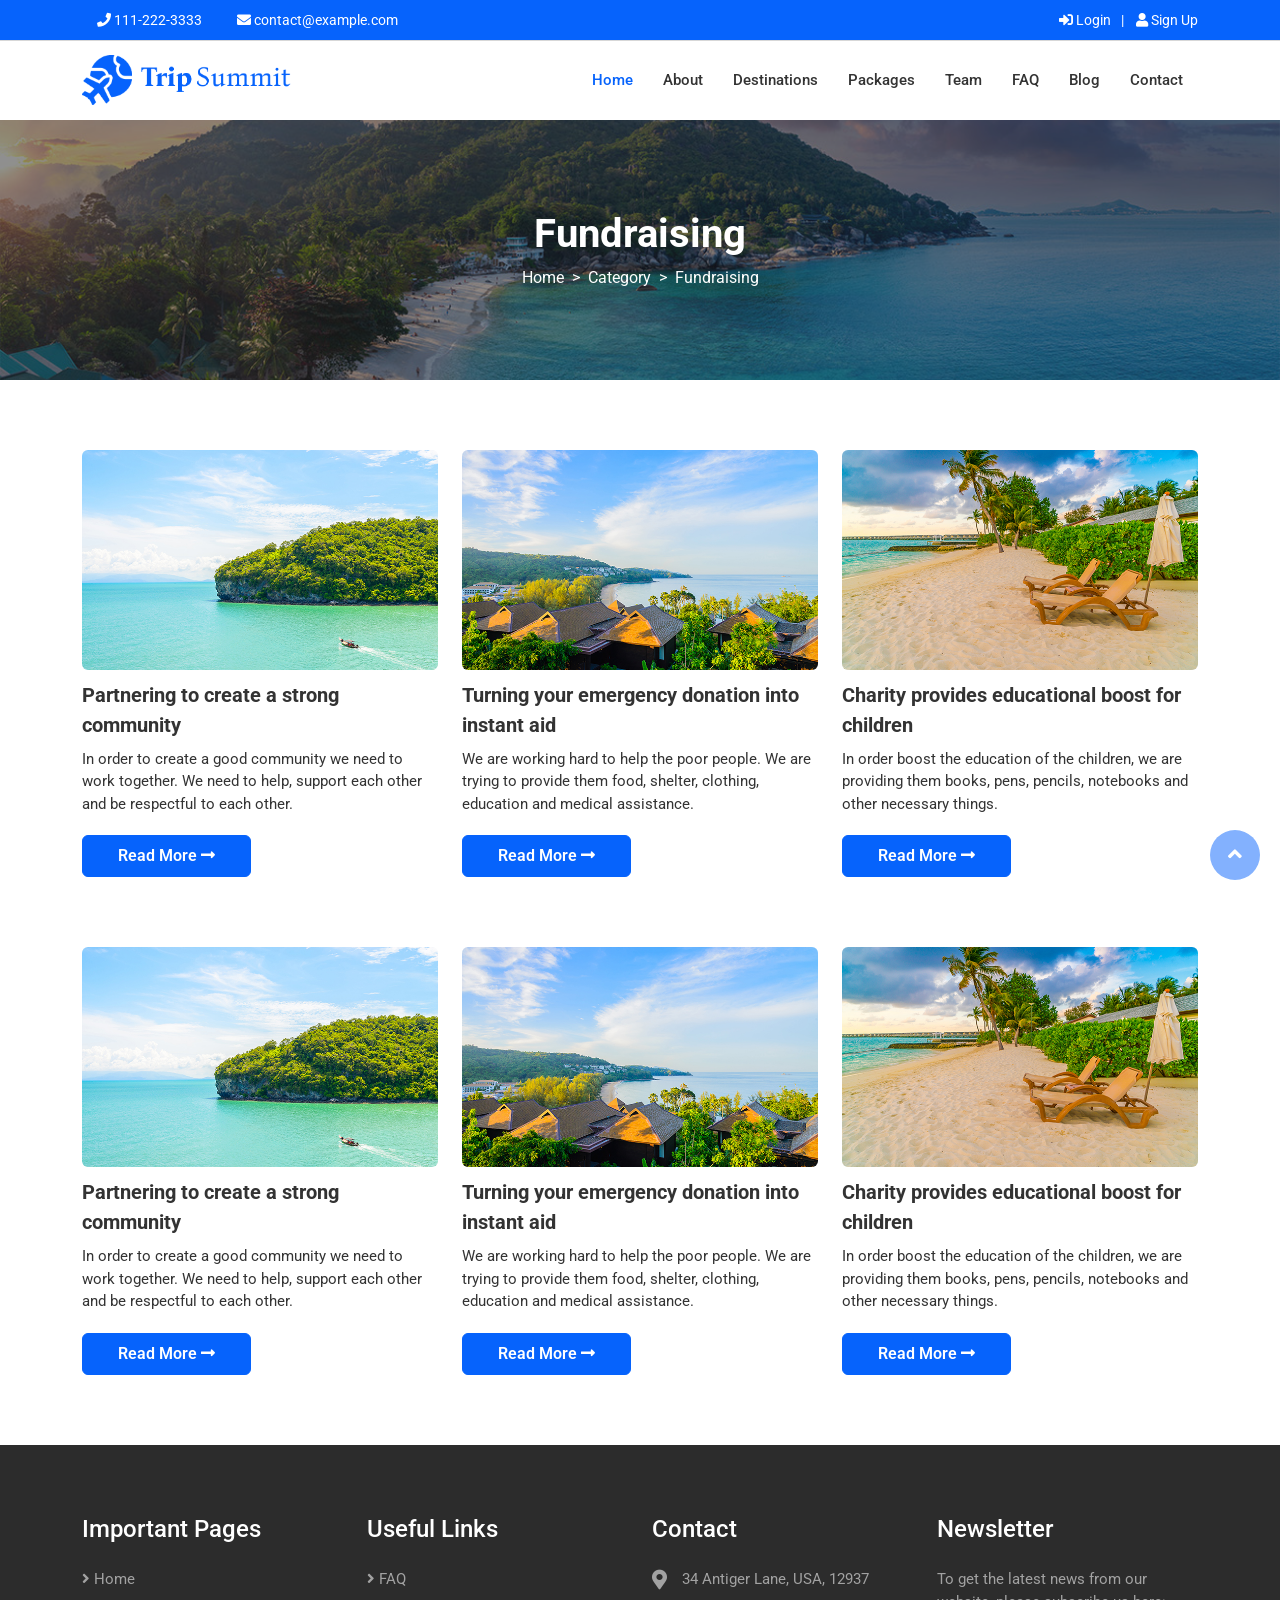
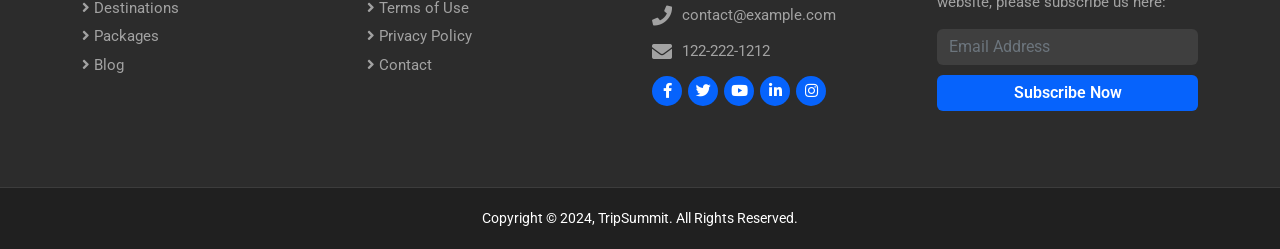
<file: resources/views/template/front_end_html/category.html>
<!DOCTYPE html>
<html lang="en">
    <head>
        <meta charset="utf-8">
        <meta name="viewport" content="width=device-width, initial-scale=1, shrink-to-fit=no">
        <title>TripSummit</title>

        <link rel="icon" type="image/png" href="uploads/favicon.png">

        <!-- All CSS -->
        <link rel="stylesheet" href="css/bootstrap.min.css">
        <link rel="stylesheet" href="css/bootstrap-datepicker.min.css">
        <!--<link rel="stylesheet" href="css/jquery-ui.css">-->
        <link rel="stylesheet" href="css/animate.min.css">
        <link rel="stylesheet" href="css/magnific-popup.css">
        <link rel="stylesheet" href="css/owl.carousel.min.css">
        <link rel="stylesheet" href="css/select2.min.css">
        <link rel="stylesheet" href="css/select2-bootstrap.min.css">
        <link rel="stylesheet" href="css/all.css">
        <link rel="stylesheet" href="css/meanmenu.css">
        <link rel="stylesheet" href="css/spacing.css">
        <link rel="stylesheet" href="css/style.css">
        
        <!-- All Javascripts -->
        <script src="js/jquery-3.6.1.min.js"></script>
        <script src="js/bootstrap.min.js"></script>
        <script src="js/bootstrap-datepicker.min.js"></script>
        <!--<script src="js/jquery-ui.js"></script>-->
        <script src="js/jquery.magnific-popup.min.js"></script>
        <script src="js/owl.carousel.min.js"></script>
        <script src="js/wow.min.js"></script>
        <script src="js/select2.full.js"></script>
        <script src="js/jquery.waypoints.min.js"></script>
        <script src="js/moment.min.js"></script>
        <script src="js/counterup.min.js"></script>
        <script src="js/multi-countdown.js"></script>
        <script src="js/jquery.meanmenu.js"></script>

        <link href="https://fonts.googleapis.com/css2?family=Roboto:wght@400;500;600;700&display=swap" rel="stylesheet">
    </head>
    <body>
        <div class="top">
            <div class="container">
                <div class="row">
                    <div class="col-md-6 left-side">
                        <ul>
                            <li class="phone-text"><i class="fas fa-phone"></i> 111-222-3333</li>
                            <li class="email-text"><i class="fas fa-envelope"></i> contact@example.com</li>
                        </ul>
                    </div>
                    <div class="col-md-6 right-side">
                        <ul class="right">
                            <li class="menu">
                                <a href="login.html"><i class="fas fa-sign-in-alt"></i> Login</a>
                            </li>
                            <li class="menu">
                                <a href="register.html"><i class="fas fa-user"></i> Sign Up</a>
                            </li>
                        </ul>
                    </div>
                </div>
            </div>
        </div>

        <div class="navbar-area" id="stickymenu">
            <!-- Menu For Mobile Device -->
            <div class="mobile-nav">
                <a href="index.html" class="logo">
                    <img src="uploads/logo.png" alt="">
                </a>
            </div>

            <!-- Menu For Desktop Device -->
            <div class="main-nav">
                <div class="container">
                    <nav class="navbar navbar-expand-md navbar-light">
                        <a class="navbar-brand" href="index.html">
                            <img src="uploads/logo.png" alt="">
                        </a>
                        <div class="collapse navbar-collapse mean-menu" id="navbarSupportedContent">
                            <ul class="navbar-nav ml-auto">
                                <li class="nav-item active">
                                    <a href="index.html" class="nav-link">Home</a>
                                </li>
                                <li class="nav-item">
                                    <a href="about.html" class="nav-link">About</a>
                                </li>
                                <li class="nav-item">
                                    <a href="destinations.html" class="nav-link">Destinations</a>
                                </li>
                                <li class="nav-item">
                                    <a href="packages.html" class="nav-link">Packages</a>
                                </li>
                                <li class="nav-item">
                                    <a href="team-members.html" class="nav-link">Team</a>
                                </li>
                                <li class="nav-item">
                                    <a href="faq.html" class="nav-link">FAQ</a>
                                </li>
                                <li class="nav-item">
                                    <a href="blog.html" class="nav-link">Blog</a>
                                </li>
                                <li class="nav-item">
                                    <a href="contact.html" class="nav-link">Contact</a>
                                </li>
                            </ul>
                        </div>
                    </nav>
                </div>
            </div>
        </div>

        <div class="page-top" style="background-image: url('uploads/banner.jpg')">
            <div class="container">
                <div class="row">
                    <div class="col-md-12">
                        <h2>Fundraising</h2>
                        <div class="breadcrumb-container">
                            <ol class="breadcrumb">
                                <li class="breadcrumb-item"><a href="index.html">Home</a></li>
                                <li class="breadcrumb-item active">Category</li>
                                <li class="breadcrumb-item active">Fundraising</li>
                            </ol>
                        </div>
                    </div>
                </div>
            </div>
        </div>

        <div class="blog pt_70">
            <div class="container">
                <div class="row">
                    <div class="col-lg-4 col-md-6">
                        <div class="item pb_70">
                            <div class="photo">
                                <img src="uploads/blog-1.jpg" alt="" />
                            </div>
                            <div class="text">
                                <h2>
                                    <a href="post.html">Partnering to create a strong community</a>
                                </h2>
                                <div class="short-des">
                                    <p>
                                        In order to create a good community we need to work together. We need to help, support each other and be respectful to each other.
                                    </p>
                                </div>
                                <div class="button-style-2 mt_20">
                                    <a href="post.html">Read More <i class="fas fa-long-arrow-alt-right"></i></a>
                                </div>
                            </div>
                        </div>
                    </div>
                    <div class="col-lg-4 col-md-6">
                        <div class="item pb_70">
                            <div class="photo">
                                <img src="uploads/blog-2.jpg" alt="" />
                            </div>
                            <div class="text">
                                <h2>
                                    <a href="post.html">Turning your emergency donation into instant aid</a>
                                </h2>
                                <div class="short-des">
                                    <p>
                                        We are working hard to help the poor people. We are trying to provide them food, shelter, clothing, education and medical assistance.
                                    </p>
                                </div>
                                <div class="button-style-2 mt_20">
                                    <a href="post.html">Read More <i class="fas fa-long-arrow-alt-right"></i></a>
                                </div>
                            </div>
                        </div>
                    </div>
                    <div class="col-lg-4 col-md-6">
                        <div class="item pb_70">
                            <div class="photo">
                                <img src="uploads/blog-3.jpg" alt="" />
                            </div>
                            <div class="text">
                                <h2>
                                    <a href="post.html">Charity provides educational boost for children</a>
                                </h2>
                                <div class="short-des">
                                    <p>
                                        In order boost the education of the children, we are providing them books, pens, pencils, notebooks and other necessary things.
                                    </p>
                                </div>
                                <div class="button-style-2 mt_20">
                                    <a href="post.html">Read More <i class="fas fa-long-arrow-alt-right"></i></a>
                                </div>
                            </div>
                        </div>
                    </div>
                    <div class="col-lg-4 col-md-6">
                        <div class="item pb_70">
                            <div class="photo">
                                <img src="uploads/blog-1.jpg" alt="" />
                            </div>
                            <div class="text">
                                <h2>
                                    <a href="post.html">Partnering to create a strong community</a>
                                </h2>
                                <div class="short-des">
                                    <p>
                                        In order to create a good community we need to work together. We need to help, support each other and be respectful to each other.
                                    </p>
                                </div>
                                <div class="button-style-2 mt_20">
                                    <a href="post.html">Read More <i class="fas fa-long-arrow-alt-right"></i></a>
                                </div>
                            </div>
                        </div>
                    </div>
                    <div class="col-lg-4 col-md-6">
                        <div class="item pb_70">
                            <div class="photo">
                                <img src="uploads/blog-2.jpg" alt="" />
                            </div>
                            <div class="text">
                                <h2>
                                    <a href="post.html">Turning your emergency donation into instant aid</a>
                                </h2>
                                <div class="short-des">
                                    <p>
                                        We are working hard to help the poor people. We are trying to provide them food, shelter, clothing, education and medical assistance.
                                    </p>
                                </div>
                                <div class="button-style-2 mt_20">
                                    <a href="post.html">Read More <i class="fas fa-long-arrow-alt-right"></i></a>
                                </div>
                            </div>
                        </div>
                    </div>
                    <div class="col-lg-4 col-md-6">
                        <div class="item pb_70">
                            <div class="photo">
                                <img src="uploads/blog-3.jpg" alt="" />
                            </div>
                            <div class="text">
                                <h2>
                                    <a href="post.html">Charity provides educational boost for children</a>
                                </h2>
                                <div class="short-des">
                                    <p>
                                        In order boost the education of the children, we are providing them books, pens, pencils, notebooks and other necessary things.
                                    </p>
                                </div>
                                <div class="button-style-2 mt_20">
                                    <a href="post.html">Read More <i class="fas fa-long-arrow-alt-right"></i></a>
                                </div>
                            </div>
                        </div>
                    </div>
                </div>
            </div>
        </div>

        
        
        <div class="footer pt_70">
            <div class="container">
                <div class="row">
                    <div class="col-lg-3 col-md-6">
                        <div class="item pb_50">
                            <h2 class="heading">Important Pages</h2>
                            <ul class="useful-links">
                                <li><a href="index.html"><i class="fas fa-angle-right"></i> Home</a></li>
                                <li><a href="destinations.html"><i class="fas fa-angle-right"></i> Destinations</a></li>
                                <li><a href="packages.html"><i class="fas fa-angle-right"></i> Packages</a></li>
                                <li><a href="blog.html"><i class="fas fa-angle-right"></i> Blog</a></li>
                            </ul>
                        </div>
                    </div>
                    <div class="col-lg-3 col-md-6">
                        <div class="item pb_50">
                            <h2 class="heading">Useful Links</h2>
                            <ul class="useful-links">
                                <li><a href="faq.html"><i class="fas fa-angle-right"></i> FAQ</a></li>
                                <li><a href="terms.html"><i class="fas fa-angle-right"></i> Terms of Use</a></li>
                                <li><a href="privacy.html"><i class="fas fa-angle-right"></i> Privacy Policy</a></li>
                                <li><a href="contact.html"><i class="fas fa-angle-right"></i> Contact</a></li>
                            </ul>
                        </div>
                    </div>

                    <div class="col-lg-3 col-md-6">
                        <div class="item pb_50">
                            <h2 class="heading">Contact</h2>
                            <div class="list-item">
                                <div class="left">
                                    <i class="fas fa-map-marker-alt"></i>
                                </div>
                                <div class="right">
                                    34 Antiger Lane, USA, 12937
                                </div>
                            </div>
                            <div class="list-item">
                                <div class="left">
                                    <i class="fas fa-phone"></i>
                                </div>
                                <div class="right">contact@example.com</div>
                            </div>
                            <div class="list-item">
                                <div class="left">
                                    <i class="fas fa-envelope"></i>
                                </div>
                                <div class="right">122-222-1212</div>
                            </div>
                            <ul class="social">
                                <li><a href=""><i class="fab fa-facebook-f"></i></a></li>
                                <li><a href=""><i class="fab fa-twitter"></i></a></li>
                                <li><a href=""><i class="fab fa-youtube"></i></a></li>
                                <li><a href=""><i class="fab fa-linkedin-in"></i></a></li>
                                <li><a href=""><i class="fab fa-instagram"></i></a></li>
                            </ul>
                        </div>
                    </div>

                    <div class="col-lg-3 col-md-6">
                        <div class="item pb_50">
                            <h2 class="heading">Newsletter</h2>
                            <p>
                                To get the latest news from our website, please
                                subscribe us here:
                            </p>
                            <form action="" method="post">
                                <div class="form-group">
                                    <input type="text" name="" class="form-control" placeholder="Email Address">
                                </div>
                                <div class="form-group">
                                    <input type="submit" class="btn btn-primary" value="Subscribe Now">
                                </div>
                            </form>
                        </div>
                    </div>
                </div>
            </div>
        </div>

        <div class="footer-bottom">
            <div class="container">
                <div class="row">
                    <div class="col-lg-12 col-md-12">
                        <div class="copyright">
                            Copyright &copy; 2024, TripSummit. All Rights Reserved.
                        </div>
                    </div>
                </div>
            </div>
        </div>

        <div class="scroll-top">
            <i class="fas fa-angle-up"></i>
        </div>

        <script src="js/custom.js"></script>
    </body>
</html>
</file>
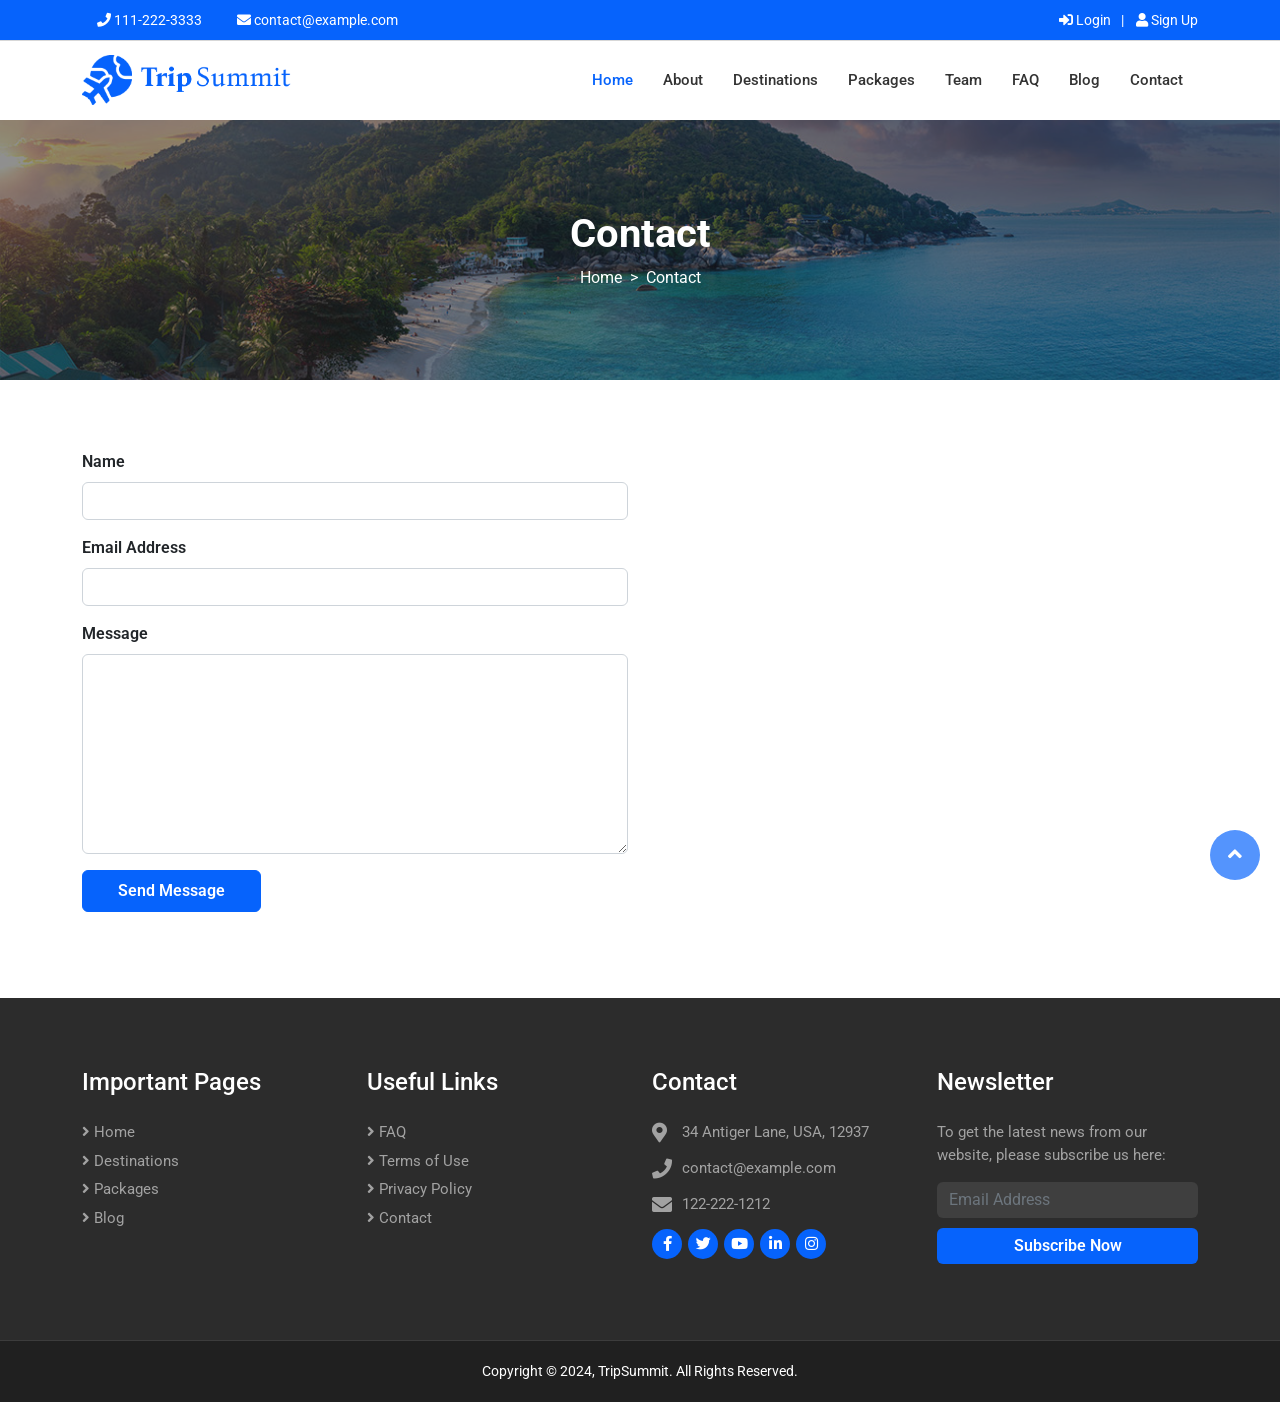
<file: resources/views/template/front_end_html/contact.html>
<!DOCTYPE html>
<html lang="en">
    <head>
        <meta charset="utf-8">
        <meta name="viewport" content="width=device-width, initial-scale=1, shrink-to-fit=no">
        <title>TripSummit</title>

        <link rel="icon" type="image/png" href="uploads/favicon.png">

        <!-- All CSS -->
        <link rel="stylesheet" href="css/bootstrap.min.css">
        <link rel="stylesheet" href="css/bootstrap-datepicker.min.css">
        <!--<link rel="stylesheet" href="css/jquery-ui.css">-->
        <link rel="stylesheet" href="css/animate.min.css">
        <link rel="stylesheet" href="css/magnific-popup.css">
        <link rel="stylesheet" href="css/owl.carousel.min.css">
        <link rel="stylesheet" href="css/select2.min.css">
        <link rel="stylesheet" href="css/select2-bootstrap.min.css">
        <link rel="stylesheet" href="css/all.css">
        <link rel="stylesheet" href="css/meanmenu.css">
        <link rel="stylesheet" href="css/spacing.css">
        <link rel="stylesheet" href="css/style.css">
        
        <!-- All Javascripts -->
        <script src="js/jquery-3.6.1.min.js"></script>
        <script src="js/bootstrap.min.js"></script>
        <script src="js/bootstrap-datepicker.min.js"></script>
        <!--<script src="js/jquery-ui.js"></script>-->
        <script src="js/jquery.magnific-popup.min.js"></script>
        <script src="js/owl.carousel.min.js"></script>
        <script src="js/wow.min.js"></script>
        <script src="js/select2.full.js"></script>
        <script src="js/jquery.waypoints.min.js"></script>
        <script src="js/moment.min.js"></script>
        <script src="js/counterup.min.js"></script>
        <script src="js/multi-countdown.js"></script>
        <script src="js/jquery.meanmenu.js"></script>

        <link href="https://fonts.googleapis.com/css2?family=Roboto:wght@400;500;600;700&display=swap" rel="stylesheet">
    </head>
    <body>
        <div class="top">
            <div class="container">
                <div class="row">
                    <div class="col-md-6 left-side">
                        <ul>
                            <li class="phone-text"><i class="fas fa-phone"></i> 111-222-3333</li>
                            <li class="email-text"><i class="fas fa-envelope"></i> contact@example.com</li>
                        </ul>
                    </div>
                    <div class="col-md-6 right-side">
                        <ul class="right">
                            <li class="menu">
                                <a href="login.html"><i class="fas fa-sign-in-alt"></i> Login</a>
                            </li>
                            <li class="menu">
                                <a href="register.html"><i class="fas fa-user"></i> Sign Up</a>
                            </li>
                        </ul>
                    </div>
                </div>
            </div>
        </div>

        <div class="navbar-area" id="stickymenu">
            <!-- Menu For Mobile Device -->
            <div class="mobile-nav">
                <a href="index.html" class="logo">
                    <img src="uploads/logo.png" alt="">
                </a>
            </div>

            <!-- Menu For Desktop Device -->
            <div class="main-nav">
                <div class="container">
                    <nav class="navbar navbar-expand-md navbar-light">
                        <a class="navbar-brand" href="index.html">
                            <img src="uploads/logo.png" alt="">
                        </a>
                        <div class="collapse navbar-collapse mean-menu" id="navbarSupportedContent">
                            <ul class="navbar-nav ml-auto">
                                <li class="nav-item active">
                                    <a href="index.html" class="nav-link">Home</a>
                                </li>
                                <li class="nav-item">
                                    <a href="about.html" class="nav-link">About</a>
                                </li>
                                <li class="nav-item">
                                    <a href="destinations.html" class="nav-link">Destinations</a>
                                </li>
                                <li class="nav-item">
                                    <a href="packages.html" class="nav-link">Packages</a>
                                </li>
                                <li class="nav-item">
                                    <a href="team-members.html" class="nav-link">Team</a>
                                </li>
                                <li class="nav-item">
                                    <a href="faq.html" class="nav-link">FAQ</a>
                                </li>
                                <li class="nav-item">
                                    <a href="blog.html" class="nav-link">Blog</a>
                                </li>
                                <li class="nav-item">
                                    <a href="contact.html" class="nav-link">Contact</a>
                                </li>
                            </ul>
                        </div>
                    </nav>
                </div>
            </div>
        </div>

        <div class="page-top" style="background-image: url('uploads/banner.jpg')">
            <div class="container">
                <div class="row">
                    <div class="col-md-12">
                        <h2>Contact</h2>
                        <div class="breadcrumb-container">
                            <ol class="breadcrumb">
                                <li class="breadcrumb-item"><a href="index.html">Home</a></li>
                                <li class="breadcrumb-item active">Contact</li>
                            </ol>
                        </div>
                    </div>
                </div>
            </div>
        </div>

        <div class="contact pt_70">
            <div class="container">
                <div class="row">
                    <div class="col-lg-6 col-md-12">
                        <div class="contact-form pb_70">
                            <form action="" method="post">
                                <div class="mb-3">
                                    <label for="" class="form-label">Name</label>
                                    <input type="text" class="form-control">
                                </div>
                                <div class="mb-3">
                                    <label for="" class="form-label">Email Address</label>
                                    <input type="text" class="form-control">
                                </div>
                                <div class="mb-3">
                                    <label for="" class="form-label">Message</label>
                                    <textarea class="form-control" rows="3"></textarea>
                                </div>
                                <div class="mb-3">
                                    <button type="submit">
                                        Send Message
                                    </button>
                                </div>
                            </form>
                        </div>
                    </div>
                    <div class="col-lg-6 col-md-12">
                        <div class="map">
                            <iframe src="https://www.google.com/maps/embed?pb=!1m18!1m12!1m3!1d387190.2799198932!2d-74.25987701513004!3d40.69767006272707!2m3!1f0!2f0!3f0!3m2!1i1024!2i768!4f13.1!3m3!1m2!1s0x89c24fa5d33f083b%3A0xc80b8f06e177fe62!2sNew%20York%2C%20NY%2C%20USA!5e0!3m2!1sen!2sbd!4v1645362221879!5m2!1sen!2sbd" width="600" height="450" style="border: 0" allowfullscreen="" loading="lazy"></iframe>
                        </div>
                    </div>
                </div>
            </div>
        </div>

        
        
        <div class="footer pt_70">
            <div class="container">
                <div class="row">
                    <div class="col-lg-3 col-md-6">
                        <div class="item pb_50">
                            <h2 class="heading">Important Pages</h2>
                            <ul class="useful-links">
                                <li><a href="index.html"><i class="fas fa-angle-right"></i> Home</a></li>
                                <li><a href="destinations.html"><i class="fas fa-angle-right"></i> Destinations</a></li>
                                <li><a href="packages.html"><i class="fas fa-angle-right"></i> Packages</a></li>
                                <li><a href="blog.html"><i class="fas fa-angle-right"></i> Blog</a></li>
                            </ul>
                        </div>
                    </div>
                    <div class="col-lg-3 col-md-6">
                        <div class="item pb_50">
                            <h2 class="heading">Useful Links</h2>
                            <ul class="useful-links">
                                <li><a href="faq.html"><i class="fas fa-angle-right"></i> FAQ</a></li>
                                <li><a href="terms.html"><i class="fas fa-angle-right"></i> Terms of Use</a></li>
                                <li><a href="privacy.html"><i class="fas fa-angle-right"></i> Privacy Policy</a></li>
                                <li><a href="contact.html"><i class="fas fa-angle-right"></i> Contact</a></li>
                            </ul>
                        </div>
                    </div>

                    <div class="col-lg-3 col-md-6">
                        <div class="item pb_50">
                            <h2 class="heading">Contact</h2>
                            <div class="list-item">
                                <div class="left">
                                    <i class="fas fa-map-marker-alt"></i>
                                </div>
                                <div class="right">
                                    34 Antiger Lane, USA, 12937
                                </div>
                            </div>
                            <div class="list-item">
                                <div class="left">
                                    <i class="fas fa-phone"></i>
                                </div>
                                <div class="right">contact@example.com</div>
                            </div>
                            <div class="list-item">
                                <div class="left">
                                    <i class="fas fa-envelope"></i>
                                </div>
                                <div class="right">122-222-1212</div>
                            </div>
                            <ul class="social">
                                <li><a href=""><i class="fab fa-facebook-f"></i></a></li>
                                <li><a href=""><i class="fab fa-twitter"></i></a></li>
                                <li><a href=""><i class="fab fa-youtube"></i></a></li>
                                <li><a href=""><i class="fab fa-linkedin-in"></i></a></li>
                                <li><a href=""><i class="fab fa-instagram"></i></a></li>
                            </ul>
                        </div>
                    </div>

                    <div class="col-lg-3 col-md-6">
                        <div class="item pb_50">
                            <h2 class="heading">Newsletter</h2>
                            <p>
                                To get the latest news from our website, please
                                subscribe us here:
                            </p>
                            <form action="" method="post">
                                <div class="form-group">
                                    <input type="text" name="" class="form-control" placeholder="Email Address">
                                </div>
                                <div class="form-group">
                                    <input type="submit" class="btn btn-primary" value="Subscribe Now">
                                </div>
                            </form>
                        </div>
                    </div>
                </div>
            </div>
        </div>

        <div class="footer-bottom">
            <div class="container">
                <div class="row">
                    <div class="col-lg-12 col-md-12">
                        <div class="copyright">
                            Copyright &copy; 2024, TripSummit. All Rights Reserved.
                        </div>
                    </div>
                </div>
            </div>
        </div>

        <div class="scroll-top">
            <i class="fas fa-angle-up"></i>
        </div>

        <script src="js/custom.js"></script>
    </body>
</html>
</file>
<file: resources/views/template/front_end_html/css/meanmenu.css>
a.meanmenu-reveal {
	display: none;
}
/* when under viewport size, .mean-container is added to body */
.mean-container .mean-bar {
	float: left;
	width: 100%;
	position: absolute;
	background: transparent;
	padding: 20px 0 0;
	z-index: 999;
	border-bottom: 1px solid rgba(0, 0, 0, 0.03);
	height: 55px;
}
.mean-container a.meanmenu-reveal {
	width: 35px;
	height: 30px;
	padding: 12px 15px 0 0;
	position: absolute;
	right: 0;
	cursor: pointer;
	color: #ffffff;
	text-decoration: none;
	font-size: 16px;
	text-indent: -9999em;
	line-height: 22px;
	font-size: 1px;
	display: block;
	font-weight: 700;
}
.mean-container a.meanmenu-reveal span {
	display: block;
	background: #ffffff;
	height: 4px;
    margin-top: 3px;
    border-radius: 3px;
}
.mean-container .mean-nav {
	float: left;
	width: 100%;
	background: #ffffff;
	margin-top: 55px;
}
.mean-container .mean-nav ul {
	padding: 0;
	margin: 0;
	width: 100%;
	border: none;
	list-style-type: none;
}
.mean-container .mean-nav ul li {
	position: relative;
	float: left;
	width: 100%;
}
.mean-container .mean-nav ul li a {
	display: block;
	float: left;
	width: 90%;
	padding: 1em 5%;
	margin: 0;
	text-align: left;
	color: #677294;
	border-top: 1px solid #DBEEFD;
	text-decoration: none;
}
.mean-container .mean-nav ul li a.active {
	color: #000000;
}
.mean-container .mean-nav ul li li a {
	width: 80%;
	padding: 1em 10%;
	color: #677294;
	border-top: 1px solid #DBEEFD;
	opacity: 1;
	filter: alpha(opacity=75);
	text-shadow: none !important;
	visibility: visible;
	text-transform: none;
	font-size: 14px;
}
.mean-container .mean-nav ul li.mean-last a {
	border-bottom: none;
	margin-bottom: 0;
}
.mean-container .mean-nav ul li li li a {
	width: 70%;
	padding: 1em 15%;
}
.mean-container .mean-nav ul li li li li a {
	width: 60%;
	padding: 1em 20%;
}
.mean-container .mean-nav ul li li li li li a {
	width: 50%;
	padding: 1em 25%;
}
.mean-container .mean-nav ul li a:hover {
	background: #252525;
	background: rgba(255,255,255,0.1);
}
.mean-container .mean-nav ul li a.mean-expand {
	margin-top: 3px;
	width: 100%;
	height: 24px;
	padding: 12px !important;
	text-align: right ;
	position: absolute;
	right: 0;
	top: 0;
	z-index: 2;
	font-weight: 700;
	background: transparent;
	border: none !important;
}
.mean-container .mean-push {
	float: left;
	width: 100%;
	padding: 0;
	margin: 0;
	clear: both;
}
.mean-nav .wrapper {
	width: 100%;
	padding: 0;
	margin: 0;
}
/* Fix for box sizing on Foundation Framework etc. */
.mean-container .mean-bar, .mean-container .mean-bar * {
	-webkit-box-sizing: content-box;
	-moz-box-sizing: content-box;
	box-sizing: content-box;
}
.mean-remove {
	display: none !important;
}
.mobile-nav {
    display: none;
}
.mobile-nav.mean-container .mean-nav ul li a.active {
    color: #FF2D55;
}
.main-nav {
    background: #000;
    position: absolute;
    top: 0;
    left: 0;
    padding-top: 15px;
    padding-bottom: 15px;
    width: 100%;
    z-index: 999;
    height: auto;
}
.mean-nav .dropdown-toggle::after {
	display: none;
}
.navbar-light .navbar-brand, .navbar-light .navbar-brand:hover {
    color: #fff;
    font-weight: bold;
    text-transform: uppercase;
}
.main-nav nav ul {
    padding: 0;
    margin: 0;
    list-style-type: none;
}
.main-nav nav .navbar-nav .nav-item {
    position: relative;
    padding: 15px 0;
}
.main-nav nav .navbar-nav .nav-item a {
    font-weight: 500;
    font-size: 16px;
    text-transform: uppercase;
    color: #ffffff;
    padding-left: 0;
    padding-right: 0;
    padding-top: 0;
    padding-bottom: 0;
    margin-left: 15px;
    margin-right: 15px;
}
.main-nav nav .navbar-nav .nav-item a:hover, 
.main-nav nav .navbar-nav .nav-item a:focus, 
.main-nav nav .navbar-nav .nav-item a.active {
    color: #FF2D55;
}
.main-nav nav .navbar-nav .nav-item:hover a {
    color: #FF2D55;
}
.main-nav nav .navbar-nav .nav-item .dropdown-menu {
    -webkit-box-shadow: 0 0 30px 0 rgba(0, 0, 0, 0.05);
            box-shadow: 0 0 30px 0 rgba(0, 0, 0, 0.05);
    background: #0d1028;
    position: absolute;
    top: 80px;
    left: 0;
    width: 250px;
    z-index: 99;
    display: block;
    padding-top: 20px;
    padding-left: 5px;
    padding-right: 5px;
    padding-bottom: 20px;
    opacity: 0;
    visibility: hidden;
    -webkit-transition: all 0.3s ease-in-out;
    transition: all 0.3s ease-in-out;
}
.main-nav nav .navbar-nav .nav-item .dropdown-menu li {
    position: relative;
    padding: 0;
}
.main-nav nav .navbar-nav .nav-item .dropdown-menu li a {
    font-size: 15px;
    font-weight: 500;
    text-transform: capitalize;
    padding: 9px 15px;
    margin: 0;
    display: block;
    color: #ffffff;
}
.main-nav nav .navbar-nav .nav-item .dropdown-menu li a:hover, 
.main-nav nav .navbar-nav .nav-item .dropdown-menu li a:focus, 
.main-nav nav .navbar-nav .nav-item .dropdown-menu li a.active {
    color: #FF2D55;
}
.main-nav nav .navbar-nav .nav-item .dropdown-menu li .dropdown-menu {
    position: absolute;
    left: -100%;
    top: 0;
    opacity: 0 !important;
    visibility: hidden !important;
}
.main-nav nav .navbar-nav .nav-item .dropdown-menu li:hover .dropdown-menu {
    opacity: 1 !important;
    visibility: visible !important;
    top: -20px !important;
}
.main-nav nav .navbar-nav .nav-item .dropdown-menu li .dropdown-menu li .dropdown-menu {
    position: absolute;
    left: -100%;
    top: 0;
    opacity: 0 !important;
    visibility: hidden !important;
}
.main-nav nav .navbar-nav .nav-item .dropdown-menu li:hover .dropdown-menu li:hover .dropdown-menu {
    opacity: 1 !important;
    visibility: visible !important;
    top: -20px !important;
}
.main-nav nav .navbar-nav .nav-item .dropdown-menu li .dropdown-menu li a {
    color: #ffffff;
    text-transform: capitalize;
}
.main-nav nav .navbar-nav .nav-item .dropdown-menu li .dropdown-menu li a:hover, 
.main-nav nav .navbar-nav .nav-item .dropdown-menu li .dropdown-menu li a:focus, 
.main-nav nav .navbar-nav .nav-item .dropdown-menu li .dropdown-menu li a.active {
    color: #FF2D55;
}
.main-nav nav .navbar-nav .nav-item .dropdown-menu li:hover a {
    color: #FF2D55;
}
.main-nav nav .navbar-nav .nav-item:hover ul {
    opacity: 1;
    visibility: visible;
    top: 100%;
}
.main-nav nav .navbar-nav .nav-item:last-child .dropdown-menu {
    left: auto;
    right: 0;
}

/* Responsive Style */
@media only screen and (max-width: 991px) {
    .mobile-nav {
        display: block;
        position: relative;
    }
    .mobile-nav .logo {
		text-decoration: none;
        position: absolute;
        top: 11px;
        z-index: 999999;
        left: 15px;
        color: #fff;
        font-weight: bold;
        text-transform: uppercase;
        font-size: 20px;
    }
    .mean-container .mean-bar {
        background-color: #000;
        padding: 0;
    }
    .mean-container a.meanmenu-reveal {
        padding: 15px 15px 0 0;
    }
    .mobile-nav nav .navbar-nav .nav-item a i {
        display: none;
    }
    .main-nav {
        display: none !important;
    }
}
</file>
<file: resources/views/template/front_end_html/css/spacing.css>
/**
 * File Type: Custom Spacing (margin and padding) classes
 * Author: Md. Morshedul Arefin
 * Author URI: https://themeforest.net/user/yokothemes
 * Author Website: http://www.a3devs.com
 * Author Email: arefin2k@gmail.com
 */


/* ------------------------------------------ */
/* Margin All */
/* ------------------------------------------ */
.m_0 {margin: 0px !important;}
.m_5 {margin: 5px !important;}
.m_10 {margin: 10px !important;}
.m_15 {margin: 15px !important;}
.m_20 {margin: 20px !important;}
.m_25 {margin: 25px !important;}
.m_30 {margin: 30px !important;}
.m_35 {margin: 35px !important;}
.m_40 {margin: 40px !important;}
.m_45 {margin: 45px !important;}
.m_50 {margin: 50px !important;}
.m_55 {margin: 55px !important;}
.m_60 {margin: 60px !important;}
.m_65 {margin: 65px !important;}
.m_70 {margin: 70px !important;}
.m_75 {margin: 75px !important;}
.m_80 {margin: 80px !important;}
.m_85 {margin: 85px !important;}
.m_90 {margin: 90px !important;}
.m_95 {margin: 95px !important;}
.m_100 {margin: 100px !important;}
.m_105 {margin: 105px !important;}
.m_110 {margin: 110px !important;}
.m_115 {margin: 115px !important;}
.m_120 {margin: 120px !important;}
.m_125 {margin: 125px !important;}
.m_130 {margin: 130px !important;}
.m_135 {margin: 135px !important;}
.m_140 {margin: 140px !important;}
.m_145 {margin: 145px !important;}
.m_150 {margin: 150px !important;}
.m_155 {margin: 155px !important;}
.m_160 {margin: 160px !important;}
.m_165 {margin: 165px !important;}
.m_170 {margin: 170px !important;}
.m_175 {margin: 175px !important;}
.m_180 {margin: 180px !important;}
.m_185 {margin: 185px !important;}
.m_190 {margin: 190px !important;}
.m_195 {margin: 195px !important;}
.m_200 {margin: 200px !important;}
.m_205 {margin: 205px !important;}
.m_210 {margin: 210px !important;}
.m_215 {margin: 215px !important;}
.m_220 {margin: 220px !important;}
.m_225 {margin: 225px !important;}
.m_230 {margin: 230px !important;}
.m_235 {margin: 235px !important;}
.m_240 {margin: 240px !important;}
.m_245 {margin: 245px !important;}
.m_250 {margin: 250px !important;}



/* ------------------------------------------ */
/* Margin Top */
/* ------------------------------------------ */
.mt_0 {margin-top: 0px !important;}
.mt_5 {margin-top: 5px !important;}
.mt_10 {margin-top: 10px !important;}
.mt_15 {margin-top: 15px !important;}
.mt_20 {margin-top: 20px !important;}
.mt_25 {margin-top: 25px !important;}
.mt_30 {margin-top: 30px !important;}
.mt_35 {margin-top: 35px !important;}
.mt_40 {margin-top: 40px !important;}
.mt_45 {margin-top: 45px !important;}
.mt_50 {margin-top: 50px !important;}
.mt_55 {margin-top: 55px !important;}
.mt_60 {margin-top: 60px !important;}
.mt_65 {margin-top: 65px !important;}
.mt_70 {margin-top: 70px !important;}
.mt_75 {margin-top: 75px !important;}
.mt_80 {margin-top: 80px !important;}
.mt_85 {margin-top: 85px !important;}
.mt_90 {margin-top: 90px !important;}
.mt_95 {margin-top: 95px !important;}
.mt_100 {margin-top: 100px !important;}
.mt_105 {margin-top: 105px !important;}
.mt_110 {margin-top: 110px !important;}
.mt_115 {margin-top: 115px !important;}
.mt_120 {margin-top: 120px !important;}
.mt_125 {margin-top: 125px !important;}
.mt_130 {margin-top: 130px !important;}
.mt_135 {margin-top: 135px !important;}
.mt_140 {margin-top: 140px !important;}
.mt_145 {margin-top: 145px !important;}
.mt_150 {margin-top: 150px !important;}
.mt_155 {margin-top: 155px !important;}
.mt_160 {margin-top: 160px !important;}
.mt_165 {margin-top: 165px !important;}
.mt_170 {margin-top: 170px !important;}
.mt_175 {margin-top: 175px !important;}
.mt_180 {margin-top: 180px !important;}
.mt_185 {margin-top: 185px !important;}
.mt_190 {margin-top: 190px !important;}
.mt_195 {margin-top: 195px !important;}
.mt_200 {margin-top: 200px !important;}
.mt_205 {margin-top: 205px !important;}
.mt_210 {margin-top: 210px !important;}
.mt_215 {margin-top: 215px !important;}
.mt_220 {margin-top: 220px !important;}
.mt_225 {margin-top: 225px !important;}
.mt_230 {margin-top: 230px !important;}
.mt_235 {margin-top: 235px !important;}
.mt_240 {margin-top: 240px !important;}
.mt_245 {margin-top: 245px !important;}
.mt_250 {margin-top: 250px !important;}



/* ------------------------------------------ */
/* Margin Bottom */
/* ------------------------------------------ */
.mb_0 {margin-bottom: 0px !important;}
.mb_5 {margin-bottom: 5px !important;}
.mb_10 {margin-bottom: 10px !important;}
.mb_15 {margin-bottom: 15px !important;}
.mb_20 {margin-bottom: 20px !important;}
.mb_25 {margin-bottom: 25px !important;}
.mb_30 {margin-bottom: 30px !important;}
.mb_35 {margin-bottom: 35px !important;}
.mb_40 {margin-bottom: 40px !important;}
.mb_45 {margin-bottom: 45px !important;}
.mb_50 {margin-bottom: 50px !important;}
.mb_55 {margin-bottom: 55px !important;}
.mb_60 {margin-bottom: 60px !important;}
.mb_65 {margin-bottom: 65px !important;}
.mb_70 {margin-bottom: 70px !important;}
.mb_75 {margin-bottom: 75px !important;}
.mb_80 {margin-bottom: 80px !important;}
.mb_85 {margin-bottom: 85px !important;}
.mb_90 {margin-bottom: 90px !important;}
.mb_95 {margin-bottom: 95px !important;}
.mb_100 {margin-bottom: 100px !important;}
.mb_105 {margin-bottom: 105px !important;}
.mb_110 {margin-bottom: 110px !important;}
.mb_115 {margin-bottom: 115px !important;}
.mb_120 {margin-bottom: 120px !important;}
.mb_125 {margin-bottom: 125px !important;}
.mb_130 {margin-bottom: 130px !important;}
.mb_135 {margin-bottom: 135px !important;}
.mb_140 {margin-bottom: 140px !important;}
.mb_145 {margin-bottom: 145px !important;}
.mb_150 {margin-bottom: 150px !important;}
.mb_155 {margin-bottom: 155px !important;}
.mb_160 {margin-bottom: 160px !important;}
.mb_165 {margin-bottom: 165px !important;}
.mb_170 {margin-bottom: 170px !important;}
.mb_175 {margin-bottom: 175px !important;}
.mb_180 {margin-bottom: 180px !important;}
.mb_185 {margin-bottom: 185px !important;}
.mb_190 {margin-bottom: 190px !important;}
.mb_195 {margin-bottom: 195px !important;}
.mb_200 {margin-bottom: 200px !important;}
.mb_205 {margin-bottom: 205px !important;}
.mb_210 {margin-bottom: 210px !important;}
.mb_215 {margin-bottom: 215px !important;}
.mb_220 {margin-bottom: 220px !important;}
.mb_225 {margin-bottom: 225px !important;}
.mb_230 {margin-bottom: 230px !important;}
.mb_235 {margin-bottom: 235px !important;}
.mb_240 {margin-bottom: 240px !important;}
.mb_245 {margin-bottom: 245px !important;}
.mb_250 {margin-bottom: 250px !important;}



/* ------------------------------------------ */
/* Margin Left */
/* ------------------------------------------ */
.ml_0 {margin-left: 0px !important;}
.ml_5 {margin-left: 5px !important;}
.ml_10 {margin-left: 10px !important;}
.ml_15 {margin-left: 15px !important;}
.ml_20 {margin-left: 20px !important;}
.ml_25 {margin-left: 25px !important;}
.ml_30 {margin-left: 30px !important;}
.ml_35 {margin-left: 35px !important;}
.ml_40 {margin-left: 40px !important;}
.ml_45 {margin-left: 45px !important;}
.ml_50 {margin-left: 50px !important;}
.ml_55 {margin-left: 55px !important;}
.ml_60 {margin-left: 60px !important;}
.ml_65 {margin-left: 65px !important;}
.ml_70 {margin-left: 70px !important;}
.ml_75 {margin-left: 75px !important;}
.ml_80 {margin-left: 80px !important;}
.ml_85 {margin-left: 85px !important;}
.ml_90 {margin-left: 90px !important;}
.ml_95 {margin-left: 95px !important;}
.ml_100 {margin-left: 100px !important;}
.ml_105 {margin-left: 105px !important;}
.ml_110 {margin-left: 110px !important;}
.ml_115 {margin-left: 115px !important;}
.ml_120 {margin-left: 120px !important;}
.ml_125 {margin-left: 125px !important;}
.ml_130 {margin-left: 130px !important;}
.ml_135 {margin-left: 135px !important;}
.ml_140 {margin-left: 140px !important;}
.ml_145 {margin-left: 145px !important;}
.ml_150 {margin-left: 150px !important;}
.ml_155 {margin-left: 155px !important;}
.ml_160 {margin-left: 160px !important;}
.ml_165 {margin-left: 165px !important;}
.ml_170 {margin-left: 170px !important;}
.ml_175 {margin-left: 175px !important;}
.ml_180 {margin-left: 180px !important;}
.ml_185 {margin-left: 185px !important;}
.ml_190 {margin-left: 190px !important;}
.ml_195 {margin-left: 195px !important;}
.ml_200 {margin-left: 200px !important;}
.ml_205 {margin-left: 205px !important;}
.ml_210 {margin-left: 210px !important;}
.ml_215 {margin-left: 215px !important;}
.ml_220 {margin-left: 220px !important;}
.ml_225 {margin-left: 225px !important;}
.ml_230 {margin-left: 230px !important;}
.ml_235 {margin-left: 235px !important;}
.ml_240 {margin-left: 240px !important;}
.ml_245 {margin-left: 245px !important;}
.ml_250 {margin-left: 250px !important;}


/* ------------------------------------------ */
/* Margin Right */
/* ------------------------------------------ */
.mr_0 {margin-right: 0px !important;}
.mr_5 {margin-right: 5px !important;}
.mr_10 {margin-right: 10px !important;}
.mr_15 {margin-right: 15px !important;}
.mr_20 {margin-right: 20px !important;}
.mr_25 {margin-right: 25px !important;}
.mr_30 {margin-right: 30px !important;}
.mr_35 {margin-right: 35px !important;}
.mr_40 {margin-right: 40px !important;}
.mr_45 {margin-right: 45px !important;}
.mr_50 {margin-right: 50px !important;}
.mr_55 {margin-right: 55px !important;}
.mr_60 {margin-right: 60px !important;}
.mr_65 {margin-right: 65px !important;}
.mr_70 {margin-right: 70px !important;}
.mr_75 {margin-right: 75px !important;}
.mr_80 {margin-right: 80px !important;}
.mr_85 {margin-right: 85px !important;}
.mr_90 {margin-right: 90px !important;}
.mr_95 {margin-right: 95px !important;}
.mr_100 {margin-right: 100px !important;}
.mr_105 {margin-right: 105px !important;}
.mr_110 {margin-right: 110px !important;}
.mr_115 {margin-right: 115px !important;}
.mr_120 {margin-right: 120px !important;}
.mr_125 {margin-right: 125px !important;}
.mr_130 {margin-right: 130px !important;}
.mr_135 {margin-right: 135px !important;}
.mr_140 {margin-right: 140px !important;}
.mr_145 {margin-right: 145px !important;}
.mr_150 {margin-right: 150px !important;}
.mr_155 {margin-right: 155px !important;}
.mr_160 {margin-right: 160px !important;}
.mr_165 {margin-right: 165px !important;}
.mr_170 {margin-right: 170px !important;}
.mr_175 {margin-right: 175px !important;}
.mr_180 {margin-right: 180px !important;}
.mr_185 {margin-right: 185px !important;}
.mr_190 {margin-right: 190px !important;}
.mr_195 {margin-right: 195px !important;}
.mr_200 {margin-right: 200px !important;}
.mr_205 {margin-right: 205px !important;}
.mr_210 {margin-right: 210px !important;}
.mr_215 {margin-right: 215px !important;}
.mr_220 {margin-right: 220px !important;}
.mr_225 {margin-right: 225px !important;}
.mr_230 {margin-right: 230px !important;}
.mr_235 {margin-right: 235px !important;}
.mr_240 {margin-right: 240px !important;}
.mr_245 {margin-right: 245px !important;}
.mr_250 {margin-right: 250px !important;}





/* ------------------------------------------ */
/* Padding All */
/* ------------------------------------------ */
.p_0 {padding: 0px !important;}
.p_5 {padding: 5px !important;}
.p_10 {padding: 10px !important;}
.p_15 {padding: 15px !important;}
.p_20 {padding: 20px !important;}
.p_25 {padding: 25px !important;}
.p_30 {padding: 30px !important;}
.p_35 {padding: 35px !important;}
.p_40 {padding: 40px !important;}
.p_45 {padding: 45px !important;}
.p_50 {padding: 50px !important;}
.p_55 {padding: 55px !important;}
.p_60 {padding: 60px !important;}
.p_65 {padding: 65px !important;}
.p_70 {padding: 70px !important;}
.p_75 {padding: 75px !important;}
.p_80 {padding: 80px !important;}
.p_85 {padding: 85px !important;}
.p_90 {padding: 90px !important;}
.p_95 {padding: 95px !important;}
.p_100 {padding: 100px !important;}
.p_105 {padding: 105px !important;}
.p_110 {padding: 110px !important;}
.p_115 {padding: 115px !important;}
.p_120 {padding: 120px !important;}
.p_125 {padding: 125px !important;}
.p_130 {padding: 130px !important;}
.p_135 {padding: 135px !important;}
.p_140 {padding: 140px !important;}
.p_145 {padding: 145px !important;}
.p_150 {padding: 150px !important;}
.p_155 {padding: 155px !important;}
.p_160 {padding: 160px !important;}
.p_165 {padding: 165px !important;}
.p_170 {padding: 170px !important;}
.p_175 {padding: 175px !important;}
.p_180 {padding: 180px !important;}
.p_185 {padding: 185px !important;}
.p_190 {padding: 190px !important;}
.p_195 {padding: 195px !important;}
.p_200 {padding: 200px !important;}
.p_205 {padding: 205px !important;}
.p_210 {padding: 210px !important;}
.p_215 {padding: 215px !important;}
.p_220 {padding: 220px !important;}
.p_225 {padding: 225px !important;}
.p_230 {padding: 230px !important;}
.p_235 {padding: 235px !important;}
.p_240 {padding: 240px !important;}
.p_245 {padding: 245px !important;}
.p_250 {padding: 250px !important;}



/* ------------------------------------------ */
/* Padding Top */
/* ------------------------------------------ */
.pt_0 {padding-top: 0px !important;}
.pt_5 {padding-top: 5px !important;}
.pt_10 {padding-top: 10px !important;}
.pt_15 {padding-top: 15px !important;}
.pt_20 {padding-top: 20px !important;}
.pt_25 {padding-top: 25px !important;}
.pt_30 {padding-top: 30px !important;}
.pt_35 {padding-top: 35px !important;}
.pt_40 {padding-top: 40px !important;}
.pt_45 {padding-top: 45px !important;}
.pt_50 {padding-top: 50px !important;}
.pt_55 {padding-top: 55px !important;}
.pt_60 {padding-top: 60px !important;}
.pt_65 {padding-top: 65px !important;}
.pt_70 {padding-top: 70px !important;}
.pt_75 {padding-top: 75px !important;}
.pt_80 {padding-top: 80px !important;}
.pt_85 {padding-top: 85px !important;}
.pt_90 {padding-top: 90px !important;}
.pt_95 {padding-top: 95px !important;}
.pt_100 {padding-top: 100px !important;}
.pt_105 {padding-top: 105px !important;}
.pt_110 {padding-top: 110px !important;}
.pt_115 {padding-top: 115px !important;}
.pt_120 {padding-top: 120px !important;}
.pt_125 {padding-top: 125px !important;}
.pt_130 {padding-top: 130px !important;}
.pt_135 {padding-top: 135px !important;}
.pt_140 {padding-top: 140px !important;}
.pt_145 {padding-top: 145px !important;}
.pt_150 {padding-top: 150px !important;}
.pt_155 {padding-top: 155px !important;}
.pt_160 {padding-top: 160px !important;}
.pt_165 {padding-top: 165px !important;}
.pt_170 {padding-top: 170px !important;}
.pt_175 {padding-top: 175px !important;}
.pt_180 {padding-top: 180px !important;}
.pt_185 {padding-top: 185px !important;}
.pt_190 {padding-top: 190px !important;}
.pt_195 {padding-top: 195px !important;}
.pt_200 {padding-top: 200px !important;}
.pt_205 {padding-top: 205px !important;}
.pt_210 {padding-top: 210px !important;}
.pt_215 {padding-top: 215px !important;}
.pt_220 {padding-top: 220px !important;}
.pt_225 {padding-top: 225px !important;}
.pt_230 {padding-top: 230px !important;}
.pt_235 {padding-top: 235px !important;}
.pt_240 {padding-top: 240px !important;}
.pt_245 {padding-top: 245px !important;}
.pt_250 {padding-top: 250px !important;}



/* ------------------------------------------ */
/* Padding Bottom */
/* ------------------------------------------ */
.pb_0 {padding-bottom: 0px !important;}
.pb_5 {padding-bottom: 5px !important;}
.pb_10 {padding-bottom: 10px !important;}
.pb_15 {padding-bottom: 15px !important;}
.pb_20 {padding-bottom: 20px !important;}
.pb_25 {padding-bottom: 25px !important;}
.pb_30 {padding-bottom: 30px !important;}
.pb_35 {padding-bottom: 35px !important;}
.pb_40 {padding-bottom: 40px !important;}
.pb_45 {padding-bottom: 45px !important;}
.pb_50 {padding-bottom: 50px !important;}
.pb_55 {padding-bottom: 55px !important;}
.pb_60 {padding-bottom: 60px !important;}
.pb_65 {padding-bottom: 65px !important;}
.pb_70 {padding-bottom: 70px !important;}
.pb_75 {padding-bottom: 75px !important;}
.pb_80 {padding-bottom: 80px !important;}
.pb_85 {padding-bottom: 85px !important;}
.pb_90 {padding-bottom: 90px !important;}
.pb_95 {padding-bottom: 95px !important;}
.pb_100 {padding-bottom: 100px !important;}
.pb_105 {padding-bottom: 105px !important;}
.pb_110 {padding-bottom: 110px !important;}
.pb_115 {padding-bottom: 115px !important;}
.pb_120 {padding-bottom: 120px !important;}
.pb_125 {padding-bottom: 125px !important;}
.pb_130 {padding-bottom: 130px !important;}
.pb_135 {padding-bottom: 135px !important;}
.pb_140 {padding-bottom: 140px !important;}
.pb_145 {padding-bottom: 145px !important;}
.pb_150 {padding-bottom: 150px !important;}
.pb_155 {padding-bottom: 155px !important;}
.pb_160 {padding-bottom: 160px !important;}
.pb_165 {padding-bottom: 165px !important;}
.pb_170 {padding-bottom: 170px !important;}
.pb_175 {padding-bottom: 175px !important;}
.pb_180 {padding-bottom: 180px !important;}
.pb_185 {padding-bottom: 185px !important;}
.pb_190 {padding-bottom: 190px !important;}
.pb_195 {padding-bottom: 195px !important;}
.pb_200 {padding-bottom: 200px !important;}
.pb_205 {padding-bottom: 205px !important;}
.pb_210 {padding-bottom: 210px !important;}
.pb_215 {padding-bottom: 215px !important;}
.pb_220 {padding-bottom: 220px !important;}
.pb_225 {padding-bottom: 225px !important;}
.pb_230 {padding-bottom: 230px !important;}
.pb_235 {padding-bottom: 235px !important;}
.pb_240 {padding-bottom: 240px !important;}
.pb_245 {padding-bottom: 245px !important;}
.pb_250 {padding-bottom: 250px !important;}



/* ------------------------------------------ */
/* Padding Left */
/* ------------------------------------------ */
.pl_0 {padding-left: 0px !important;}
.pl_5 {padding-left: 5px !important;}
.pl_10 {padding-left: 10px !important;}
.pl_15 {padding-left: 15px !important;}
.pl_20 {padding-left: 20px !important;}
.pl_25 {padding-left: 25px !important;}
.pl_30 {padding-left: 30px !important;}
.pl_35 {padding-left: 35px !important;}
.pl_40 {padding-left: 40px !important;}
.pl_45 {padding-left: 45px !important;}
.pl_50 {padding-left: 50px !important;}
.pl_55 {padding-left: 55px !important;}
.pl_60 {padding-left: 60px !important;}
.pl_65 {padding-left: 65px !important;}
.pl_70 {padding-left: 70px !important;}
.pl_75 {padding-left: 75px !important;}
.pl_80 {padding-left: 80px !important;}
.pl_85 {padding-left: 85px !important;}
.pl_90 {padding-left: 90px !important;}
.pl_95 {padding-left: 95px !important;}
.pl_100 {padding-left: 100px !important;}
.pl_105 {padding-left: 105px !important;}
.pl_110 {padding-left: 110px !important;}
.pl_115 {padding-left: 115px !important;}
.pl_120 {padding-left: 120px !important;}
.pl_125 {padding-left: 125px !important;}
.pl_130 {padding-left: 130px !important;}
.pl_135 {padding-left: 135px !important;}
.pl_140 {padding-left: 140px !important;}
.pl_145 {padding-left: 145px !important;}
.pl_150 {padding-left: 150px !important;}
.pl_155 {padding-left: 155px !important;}
.pl_160 {padding-left: 160px !important;}
.pl_165 {padding-left: 165px !important;}
.pl_170 {padding-left: 170px !important;}
.pl_175 {padding-left: 175px !important;}
.pl_180 {padding-left: 180px !important;}
.pl_185 {padding-left: 185px !important;}
.pl_190 {padding-left: 190px !important;}
.pl_195 {padding-left: 195px !important;}
.pl_200 {padding-left: 200px !important;}
.pl_205 {padding-left: 205px !important;}
.pl_210 {padding-left: 210px !important;}
.pl_215 {padding-left: 215px !important;}
.pl_220 {padding-left: 220px !important;}
.pl_225 {padding-left: 225px !important;}
.pl_230 {padding-left: 230px !important;}
.pl_235 {padding-left: 235px !important;}
.pl_240 {padding-left: 240px !important;}
.pl_245 {padding-left: 245px !important;}
.pl_250 {padding-left: 250px !important;}


/* ------------------------------------------ */
/* Padding Right */
/* ------------------------------------------ */
.pr_0 {padding-right: 0px !important;}
.pr_5 {padding-right: 5px !important;}
.pr_10 {padding-right: 10px !important;}
.pr_15 {padding-right: 15px !important;}
.pr_20 {padding-right: 20px !important;}
.pr_25 {padding-right: 25px !important;}
.pr_30 {padding-right: 30px !important;}
.pr_35 {padding-right: 35px !important;}
.pr_40 {padding-right: 40px !important;}
.pr_45 {padding-right: 45px !important;}
.pr_50 {padding-right: 50px !important;}
.pr_55 {padding-right: 55px !important;}
.pr_60 {padding-right: 60px !important;}
.pr_65 {padding-right: 65px !important;}
.pr_70 {padding-right: 70px !important;}
.pr_75 {padding-right: 75px !important;}
.pr_80 {padding-right: 80px !important;}
.pr_85 {padding-right: 85px !important;}
.pr_90 {padding-right: 90px !important;}
.pr_95 {padding-right: 95px !important;}
.pr_100 {padding-right: 100px !important;}
.pr_105 {padding-right: 105px !important;}
.pr_110 {padding-right: 110px !important;}
.pr_115 {padding-right: 115px !important;}
.pr_120 {padding-right: 120px !important;}
.pr_125 {padding-right: 125px !important;}
.pr_130 {padding-right: 130px !important;}
.pr_135 {padding-right: 135px !important;}
.pr_140 {padding-right: 140px !important;}
.pr_145 {padding-right: 145px !important;}
.pr_150 {padding-right: 150px !important;}
.pr_155 {padding-right: 155px !important;}
.pr_160 {padding-right: 160px !important;}
.pr_165 {padding-right: 165px !important;}
.pr_170 {padding-right: 170px !important;}
.pr_175 {padding-right: 175px !important;}
.pr_180 {padding-right: 180px !important;}
.pr_185 {padding-right: 185px !important;}
.pr_190 {padding-right: 190px !important;}
.pr_195 {padding-right: 195px !important;}
.pr_200 {padding-right: 200px !important;}
.pr_205 {padding-right: 205px !important;}
.pr_210 {padding-right: 210px !important;}
.pr_215 {padding-right: 215px !important;}
.pr_220 {padding-right: 220px !important;}
.pr_225 {padding-right: 225px !important;}
.pr_230 {padding-right: 230px !important;}
.pr_235 {padding-right: 235px !important;}
.pr_240 {padding-right: 240px !important;}
.pr_245 {padding-right: 245px !important;}
.pr_250 {padding-right: 250px !important;}





/* ------------------------------------------ */
/* For Responsive Layouts */
/* ------------------------------------------ */
@media only screen and (min-width: 1200px) {
	/* ------------------------------------------ */
	/* Margin All */
	/* ------------------------------------------ */
	.lg_m_0 {margin: 0px !important;}
	.lg_m_5 {margin: 5px !important;}
	.lg_m_10 {margin: 10px !important;}
	.lg_m_15 {margin: 15px !important;}
	.lg_m_20 {margin: 20px !important;}
	.lg_m_25 {margin: 25px !important;}
	.lg_m_30 {margin: 30px !important;}
	.lg_m_35 {margin: 35px !important;}
	.lg_m_40 {margin: 40px !important;}
	.lg_m_45 {margin: 45px !important;}
	.lg_m_50 {margin: 50px !important;}
	.lg_m_55 {margin: 55px !important;}
	.lg_m_60 {margin: 60px !important;}
	.lg_m_65 {margin: 65px !important;}
	.lg_m_70 {margin: 70px !important;}
	.lg_m_75 {margin: 75px !important;}
	.lg_m_80 {margin: 80px !important;}
	.lg_m_85 {margin: 85px !important;}
	.lg_m_90 {margin: 90px !important;}
	.lg_m_95 {margin: 95px !important;}
	.lg_m_100 {margin: 100px !important;}
	.lg_m_105 {margin: 105px !important;}
	.lg_m_110 {margin: 110px !important;}
	.lg_m_115 {margin: 115px !important;}
	.lg_m_120 {margin: 120px !important;}
	.lg_m_125 {margin: 125px !important;}
	.lg_m_130 {margin: 130px !important;}
	.lg_m_135 {margin: 135px !important;}
	.lg_m_140 {margin: 140px !important;}
	.lg_m_145 {margin: 145px !important;}
	.lg_m_150 {margin: 150px !important;}
	.lg_m_155 {margin: 155px !important;}
	.lg_m_160 {margin: 160px !important;}
	.lg_m_165 {margin: 165px !important;}
	.lg_m_170 {margin: 170px !important;}
	.lg_m_175 {margin: 175px !important;}
	.lg_m_180 {margin: 180px !important;}
	.lg_m_185 {margin: 185px !important;}
	.lg_m_190 {margin: 190px !important;}
	.lg_m_195 {margin: 195px !important;}
	.lg_m_200 {margin: 200px !important;}
	.lg_m_205 {margin: 205px !important;}
	.lg_m_210 {margin: 210px !important;}
	.lg_m_215 {margin: 215px !important;}
	.lg_m_220 {margin: 220px !important;}
	.lg_m_225 {margin: 225px !important;}
	.lg_m_230 {margin: 230px !important;}
	.lg_m_235 {margin: 235px !important;}
	.lg_m_240 {margin: 240px !important;}
	.lg_m_245 {margin: 245px !important;}
	.lg_m_250 {margin: 250px !important;}



	/* ------------------------------------------ */
	/* Margin Top */
	/* ------------------------------------------ */
	.lg_mt_0 {margin-top: 0px !important;}
	.lg_mt_5 {margin-top: 5px !important;}
	.lg_mt_10 {margin-top: 10px !important;}
	.lg_mt_15 {margin-top: 15px !important;}
	.lg_mt_20 {margin-top: 20px !important;}
	.lg_mt_25 {margin-top: 25px !important;}
	.lg_mt_30 {margin-top: 30px !important;}
	.lg_mt_35 {margin-top: 35px !important;}
	.lg_mt_40 {margin-top: 40px !important;}
	.lg_mt_45 {margin-top: 45px !important;}
	.lg_mt_50 {margin-top: 50px !important;}
	.lg_mt_55 {margin-top: 55px !important;}
	.lg_mt_60 {margin-top: 60px !important;}
	.lg_mt_65 {margin-top: 65px !important;}
	.lg_mt_70 {margin-top: 70px !important;}
	.lg_mt_75 {margin-top: 75px !important;}
	.lg_mt_80 {margin-top: 80px !important;}
	.lg_mt_85 {margin-top: 85px !important;}
	.lg_mt_90 {margin-top: 90px !important;}
	.lg_mt_95 {margin-top: 95px !important;}
	.lg_mt_100 {margin-top: 100px !important;}
	.lg_mt_105 {margin-top: 105px !important;}
	.lg_mt_110 {margin-top: 110px !important;}
	.lg_mt_115 {margin-top: 115px !important;}
	.lg_mt_120 {margin-top: 120px !important;}
	.lg_mt_125 {margin-top: 125px !important;}
	.lg_mt_130 {margin-top: 130px !important;}
	.lg_mt_135 {margin-top: 135px !important;}
	.lg_mt_140 {margin-top: 140px !important;}
	.lg_mt_145 {margin-top: 145px !important;}
	.lg_mt_150 {margin-top: 150px !important;}
	.lg_mt_155 {margin-top: 155px !important;}
	.lg_mt_160 {margin-top: 160px !important;}
	.lg_mt_165 {margin-top: 165px !important;}
	.lg_mt_170 {margin-top: 170px !important;}
	.lg_mt_175 {margin-top: 175px !important;}
	.lg_mt_180 {margin-top: 180px !important;}
	.lg_mt_185 {margin-top: 185px !important;}
	.lg_mt_190 {margin-top: 190px !important;}
	.lg_mt_195 {margin-top: 195px !important;}
	.lg_mt_200 {margin-top: 200px !important;}
	.lg_mt_205 {margin-top: 205px !important;}
	.lg_mt_210 {margin-top: 210px !important;}
	.lg_mt_215 {margin-top: 215px !important;}
	.lg_mt_220 {margin-top: 220px !important;}
	.lg_mt_225 {margin-top: 225px !important;}
	.lg_mt_230 {margin-top: 230px !important;}
	.lg_mt_235 {margin-top: 235px !important;}
	.lg_mt_240 {margin-top: 240px !important;}
	.lg_mt_245 {margin-top: 245px !important;}
	.lg_mt_250 {margin-top: 250px !important;}



	/* ------------------------------------------ */
	/* Margin Bottom */
	/* ------------------------------------------ */
	.lg_mb_0 {margin-bottom: 0px !important;}
	.lg_mb_5 {margin-bottom: 5px !important;}
	.lg_mb_10 {margin-bottom: 10px !important;}
	.lg_mb_15 {margin-bottom: 15px !important;}
	.lg_mb_20 {margin-bottom: 20px !important;}
	.lg_mb_25 {margin-bottom: 25px !important;}
	.lg_mb_30 {margin-bottom: 30px !important;}
	.lg_mb_35 {margin-bottom: 35px !important;}
	.lg_mb_40 {margin-bottom: 40px !important;}
	.lg_mb_45 {margin-bottom: 45px !important;}
	.lg_mb_50 {margin-bottom: 50px !important;}
	.lg_mb_55 {margin-bottom: 55px !important;}
	.lg_mb_60 {margin-bottom: 60px !important;}
	.lg_mb_65 {margin-bottom: 65px !important;}
	.lg_mb_70 {margin-bottom: 70px !important;}
	.lg_mb_75 {margin-bottom: 75px !important;}
	.lg_mb_80 {margin-bottom: 80px !important;}
	.lg_mb_85 {margin-bottom: 85px !important;}
	.lg_mb_90 {margin-bottom: 90px !important;}
	.lg_mb_95 {margin-bottom: 95px !important;}
	.lg_mb_100 {margin-bottom: 100px !important;}
	.lg_mb_105 {margin-bottom: 105px !important;}
	.lg_mb_110 {margin-bottom: 110px !important;}
	.lg_mb_115 {margin-bottom: 115px !important;}
	.lg_mb_120 {margin-bottom: 120px !important;}
	.lg_mb_125 {margin-bottom: 125px !important;}
	.lg_mb_130 {margin-bottom: 130px !important;}
	.lg_mb_135 {margin-bottom: 135px !important;}
	.lg_mb_140 {margin-bottom: 140px !important;}
	.lg_mb_145 {margin-bottom: 145px !important;}
	.lg_mb_150 {margin-bottom: 150px !important;}
	.lg_mb_155 {margin-bottom: 155px !important;}
	.lg_mb_160 {margin-bottom: 160px !important;}
	.lg_mb_165 {margin-bottom: 165px !important;}
	.lg_mb_170 {margin-bottom: 170px !important;}
	.lg_mb_175 {margin-bottom: 175px !important;}
	.lg_mb_180 {margin-bottom: 180px !important;}
	.lg_mb_185 {margin-bottom: 185px !important;}
	.lg_mb_190 {margin-bottom: 190px !important;}
	.lg_mb_195 {margin-bottom: 195px !important;}
	.lg_mb_200 {margin-bottom: 200px !important;}
	.lg_mb_205 {margin-bottom: 205px !important;}
	.lg_mb_210 {margin-bottom: 210px !important;}
	.lg_mb_215 {margin-bottom: 215px !important;}
	.lg_mb_220 {margin-bottom: 220px !important;}
	.lg_mb_225 {margin-bottom: 225px !important;}
	.lg_mb_230 {margin-bottom: 230px !important;}
	.lg_mb_235 {margin-bottom: 235px !important;}
	.lg_mb_240 {margin-bottom: 240px !important;}
	.lg_mb_245 {margin-bottom: 245px !important;}
	.lg_mb_250 {margin-bottom: 250px !important;}



	/* ------------------------------------------ */
	/* Margin Left */
	/* ------------------------------------------ */
	.lg_ml_0 {margin-left: 0px !important;}
	.lg_ml_5 {margin-left: 5px !important;}
	.lg_ml_10 {margin-left: 10px !important;}
	.lg_ml_15 {margin-left: 15px !important;}
	.lg_ml_20 {margin-left: 20px !important;}
	.lg_ml_25 {margin-left: 25px !important;}
	.lg_ml_30 {margin-left: 30px !important;}
	.lg_ml_35 {margin-left: 35px !important;}
	.lg_ml_40 {margin-left: 40px !important;}
	.lg_ml_45 {margin-left: 45px !important;}
	.lg_ml_50 {margin-left: 50px !important;}
	.lg_ml_55 {margin-left: 55px !important;}
	.lg_ml_60 {margin-left: 60px !important;}
	.lg_ml_65 {margin-left: 65px !important;}
	.lg_ml_70 {margin-left: 70px !important;}
	.lg_ml_75 {margin-left: 75px !important;}
	.lg_ml_80 {margin-left: 80px !important;}
	.lg_ml_85 {margin-left: 85px !important;}
	.lg_ml_90 {margin-left: 90px !important;}
	.lg_ml_95 {margin-left: 95px !important;}
	.lg_ml_100 {margin-left: 100px !important;}
	.lg_ml_105 {margin-left: 105px !important;}
	.lg_ml_110 {margin-left: 110px !important;}
	.lg_ml_115 {margin-left: 115px !important;}
	.lg_ml_120 {margin-left: 120px !important;}
	.lg_ml_125 {margin-left: 125px !important;}
	.lg_ml_130 {margin-left: 130px !important;}
	.lg_ml_135 {margin-left: 135px !important;}
	.lg_ml_140 {margin-left: 140px !important;}
	.lg_ml_145 {margin-left: 145px !important;}
	.lg_ml_150 {margin-left: 150px !important;}
	.lg_ml_155 {margin-left: 155px !important;}
	.lg_ml_160 {margin-left: 160px !important;}
	.lg_ml_165 {margin-left: 165px !important;}
	.lg_ml_170 {margin-left: 170px !important;}
	.lg_ml_175 {margin-left: 175px !important;}
	.lg_ml_180 {margin-left: 180px !important;}
	.lg_ml_185 {margin-left: 185px !important;}
	.lg_ml_190 {margin-left: 190px !important;}
	.lg_ml_195 {margin-left: 195px !important;}
	.lg_ml_200 {margin-left: 200px !important;}
	.lg_ml_205 {margin-left: 205px !important;}
	.lg_ml_210 {margin-left: 210px !important;}
	.lg_ml_215 {margin-left: 215px !important;}
	.lg_ml_220 {margin-left: 220px !important;}
	.lg_ml_225 {margin-left: 225px !important;}
	.lg_ml_230 {margin-left: 230px !important;}
	.lg_ml_235 {margin-left: 235px !important;}
	.lg_ml_240 {margin-left: 240px !important;}
	.lg_ml_245 {margin-left: 245px !important;}
	.lg_ml_250 {margin-left: 250px !important;}


	/* ------------------------------------------ */
	/* Margin Right */
	/* ------------------------------------------ */
	.lg_mr_0 {margin-right: 0px !important;}
	.lg_mr_5 {margin-right: 5px !important;}
	.lg_mr_10 {margin-right: 10px !important;}
	.lg_mr_15 {margin-right: 15px !important;}
	.lg_mr_20 {margin-right: 20px !important;}
	.lg_mr_25 {margin-right: 25px !important;}
	.lg_mr_30 {margin-right: 30px !important;}
	.lg_mr_35 {margin-right: 35px !important;}
	.lg_mr_40 {margin-right: 40px !important;}
	.lg_mr_45 {margin-right: 45px !important;}
	.lg_mr_50 {margin-right: 50px !important;}
	.lg_mr_55 {margin-right: 55px !important;}
	.lg_mr_60 {margin-right: 60px !important;}
	.lg_mr_65 {margin-right: 65px !important;}
	.lg_mr_70 {margin-right: 70px !important;}
	.lg_mr_75 {margin-right: 75px !important;}
	.lg_mr_80 {margin-right: 80px !important;}
	.lg_mr_85 {margin-right: 85px !important;}
	.lg_mr_90 {margin-right: 90px !important;}
	.lg_mr_95 {margin-right: 95px !important;}
	.lg_mr_100 {margin-right: 100px !important;}
	.lg_mr_105 {margin-right: 105px !important;}
	.lg_mr_110 {margin-right: 110px !important;}
	.lg_mr_115 {margin-right: 115px !important;}
	.lg_mr_120 {margin-right: 120px !important;}
	.lg_mr_125 {margin-right: 125px !important;}
	.lg_mr_130 {margin-right: 130px !important;}
	.lg_mr_135 {margin-right: 135px !important;}
	.lg_mr_140 {margin-right: 140px !important;}
	.lg_mr_145 {margin-right: 145px !important;}
	.lg_mr_150 {margin-right: 150px !important;}
	.lg_mr_155 {margin-right: 155px !important;}
	.lg_mr_160 {margin-right: 160px !important;}
	.lg_mr_165 {margin-right: 165px !important;}
	.lg_mr_170 {margin-right: 170px !important;}
	.lg_mr_175 {margin-right: 175px !important;}
	.lg_mr_180 {margin-right: 180px !important;}
	.lg_mr_185 {margin-right: 185px !important;}
	.lg_mr_190 {margin-right: 190px !important;}
	.lg_mr_195 {margin-right: 195px !important;}
	.lg_mr_200 {margin-right: 200px !important;}
	.lg_mr_205 {margin-right: 205px !important;}
	.lg_mr_210 {margin-right: 210px !important;}
	.lg_mr_215 {margin-right: 215px !important;}
	.lg_mr_220 {margin-right: 220px !important;}
	.lg_mr_225 {margin-right: 225px !important;}
	.lg_mr_230 {margin-right: 230px !important;}
	.lg_mr_235 {margin-right: 235px !important;}
	.lg_mr_240 {margin-right: 240px !important;}
	.lg_mr_245 {margin-right: 245px !important;}
	.lg_mr_250 {margin-right: 250px !important;}





	/* ------------------------------------------ */
	/* Padding All */
	/* ------------------------------------------ */
	.lg_p_0 {padding: 0px !important;}
	.lg_p_5 {padding: 5px !important;}
	.lg_p_10 {padding: 10px !important;}
	.lg_p_15 {padding: 15px !important;}
	.lg_p_20 {padding: 20px !important;}
	.lg_p_25 {padding: 25px !important;}
	.lg_p_30 {padding: 30px !important;}
	.lg_p_35 {padding: 35px !important;}
	.lg_p_40 {padding: 40px !important;}
	.lg_p_45 {padding: 45px !important;}
	.lg_p_50 {padding: 50px !important;}
	.lg_p_55 {padding: 55px !important;}
	.lg_p_60 {padding: 60px !important;}
	.lg_p_65 {padding: 65px !important;}
	.lg_p_70 {padding: 70px !important;}
	.lg_p_75 {padding: 75px !important;}
	.lg_p_80 {padding: 80px !important;}
	.lg_p_85 {padding: 85px !important;}
	.lg_p_90 {padding: 90px !important;}
	.lg_p_95 {padding: 95px !important;}
	.lg_p_100 {padding: 100px !important;}
	.lg_p_105 {padding: 105px !important;}
	.lg_p_110 {padding: 110px !important;}
	.lg_p_115 {padding: 115px !important;}
	.lg_p_120 {padding: 120px !important;}
	.lg_p_125 {padding: 125px !important;}
	.lg_p_130 {padding: 130px !important;}
	.lg_p_135 {padding: 135px !important;}
	.lg_p_140 {padding: 140px !important;}
	.lg_p_145 {padding: 145px !important;}
	.lg_p_150 {padding: 150px !important;}
	.lg_p_155 {padding: 155px !important;}
	.lg_p_160 {padding: 160px !important;}
	.lg_p_165 {padding: 165px !important;}
	.lg_p_170 {padding: 170px !important;}
	.lg_p_175 {padding: 175px !important;}
	.lg_p_180 {padding: 180px !important;}
	.lg_p_185 {padding: 185px !important;}
	.lg_p_190 {padding: 190px !important;}
	.lg_p_195 {padding: 195px !important;}
	.lg_p_200 {padding: 200px !important;}
	.lg_p_205 {padding: 205px !important;}
	.lg_p_210 {padding: 210px !important;}
	.lg_p_215 {padding: 215px !important;}
	.lg_p_220 {padding: 220px !important;}
	.lg_p_225 {padding: 225px !important;}
	.lg_p_230 {padding: 230px !important;}
	.lg_p_235 {padding: 235px !important;}
	.lg_p_240 {padding: 240px !important;}
	.lg_p_245 {padding: 245px !important;}
	.lg_p_250 {padding: 250px !important;}



	/* ------------------------------------------ */
	/* Padding Top */
	/* ------------------------------------------ */
	.lg_pt_0 {padding-top: 0px !important;}
	.lg_pt_5 {padding-top: 5px !important;}
	.lg_pt_10 {padding-top: 10px !important;}
	.lg_pt_15 {padding-top: 15px !important;}
	.lg_pt_20 {padding-top: 20px !important;}
	.lg_pt_25 {padding-top: 25px !important;}
	.lg_pt_30 {padding-top: 30px !important;}
	.lg_pt_35 {padding-top: 35px !important;}
	.lg_pt_40 {padding-top: 40px !important;}
	.lg_pt_45 {padding-top: 45px !important;}
	.lg_pt_50 {padding-top: 50px !important;}
	.lg_pt_55 {padding-top: 55px !important;}
	.lg_pt_60 {padding-top: 60px !important;}
	.lg_pt_65 {padding-top: 65px !important;}
	.lg_pt_70 {padding-top: 70px !important;}
	.lg_pt_75 {padding-top: 75px !important;}
	.lg_pt_80 {padding-top: 80px !important;}
	.lg_pt_85 {padding-top: 85px !important;}
	.lg_pt_90 {padding-top: 90px !important;}
	.lg_pt_95 {padding-top: 95px !important;}
	.lg_pt_100 {padding-top: 100px !important;}
	.lg_pt_105 {padding-top: 105px !important;}
	.lg_pt_110 {padding-top: 110px !important;}
	.lg_pt_115 {padding-top: 115px !important;}
	.lg_pt_120 {padding-top: 120px !important;}
	.lg_pt_125 {padding-top: 125px !important;}
	.lg_pt_130 {padding-top: 130px !important;}
	.lg_pt_135 {padding-top: 135px !important;}
	.lg_pt_140 {padding-top: 140px !important;}
	.lg_pt_145 {padding-top: 145px !important;}
	.lg_pt_150 {padding-top: 150px !important;}
	.lg_pt_155 {padding-top: 155px !important;}
	.lg_pt_160 {padding-top: 160px !important;}
	.lg_pt_165 {padding-top: 165px !important;}
	.lg_pt_170 {padding-top: 170px !important;}
	.lg_pt_175 {padding-top: 175px !important;}
	.lg_pt_180 {padding-top: 180px !important;}
	.lg_pt_185 {padding-top: 185px !important;}
	.lg_pt_190 {padding-top: 190px !important;}
	.lg_pt_195 {padding-top: 195px !important;}
	.lg_pt_200 {padding-top: 200px !important;}
	.lg_pt_205 {padding-top: 205px !important;}
	.lg_pt_210 {padding-top: 210px !important;}
	.lg_pt_215 {padding-top: 215px !important;}
	.lg_pt_220 {padding-top: 220px !important;}
	.lg_pt_225 {padding-top: 225px !important;}
	.lg_pt_230 {padding-top: 230px !important;}
	.lg_pt_235 {padding-top: 235px !important;}
	.lg_pt_240 {padding-top: 240px !important;}
	.lg_pt_245 {padding-top: 245px !important;}
	.lg_pt_250 {padding-top: 250px !important;}


	/* ------------------------------------------ */
	/* Padding Bottom */
	/* ------------------------------------------ */
	.lg_pb_0 {padding-bottom: 0px !important;}
	.lg_pb_5 {padding-bottom: 5px !important;}
	.lg_pb_10 {padding-bottom: 10px !important;}
	.lg_pb_15 {padding-bottom: 15px !important;}
	.lg_pb_20 {padding-bottom: 20px !important;}
	.lg_pb_25 {padding-bottom: 25px !important;}
	.lg_pb_30 {padding-bottom: 30px !important;}
	.lg_pb_35 {padding-bottom: 35px !important;}
	.lg_pb_40 {padding-bottom: 40px !important;}
	.lg_pb_45 {padding-bottom: 45px !important;}
	.lg_pb_50 {padding-bottom: 50px !important;}
	.lg_pb_55 {padding-bottom: 55px !important;}
	.lg_pb_60 {padding-bottom: 60px !important;}
	.lg_pb_65 {padding-bottom: 65px !important;}
	.lg_pb_70 {padding-bottom: 70px !important;}
	.lg_pb_75 {padding-bottom: 75px !important;}
	.lg_pb_80 {padding-bottom: 80px !important;}
	.lg_pb_85 {padding-bottom: 85px !important;}
	.lg_pb_90 {padding-bottom: 90px !important;}
	.lg_pb_95 {padding-bottom: 95px !important;}
	.lg_pb_100 {padding-bottom: 100px !important;}
	.lg_pb_105 {padding-bottom: 105px !important;}
	.lg_pb_110 {padding-bottom: 110px !important;}
	.lg_pb_115 {padding-bottom: 115px !important;}
	.lg_pb_120 {padding-bottom: 120px !important;}
	.lg_pb_125 {padding-bottom: 125px !important;}
	.lg_pb_130 {padding-bottom: 130px !important;}
	.lg_pb_135 {padding-bottom: 135px !important;}
	.lg_pb_140 {padding-bottom: 140px !important;}
	.lg_pb_145 {padding-bottom: 145px !important;}
	.lg_pb_150 {padding-bottom: 150px !important;}
	.lg_pb_155 {padding-bottom: 155px !important;}
	.lg_pb_160 {padding-bottom: 160px !important;}
	.lg_pb_165 {padding-bottom: 165px !important;}
	.lg_pb_170 {padding-bottom: 170px !important;}
	.lg_pb_175 {padding-bottom: 175px !important;}
	.lg_pb_180 {padding-bottom: 180px !important;}
	.lg_pb_185 {padding-bottom: 185px !important;}
	.lg_pb_190 {padding-bottom: 190px !important;}
	.lg_pb_195 {padding-bottom: 195px !important;}
	.lg_pb_200 {padding-bottom: 200px !important;}
	.lg_pb_205 {padding-bottom: 205px !important;}
	.lg_pb_210 {padding-bottom: 210px !important;}
	.lg_pb_215 {padding-bottom: 215px !important;}
	.lg_pb_220 {padding-bottom: 220px !important;}
	.lg_pb_225 {padding-bottom: 225px !important;}
	.lg_pb_230 {padding-bottom: 230px !important;}
	.lg_pb_235 {padding-bottom: 235px !important;}
	.lg_pb_240 {padding-bottom: 240px !important;}
	.lg_pb_245 {padding-bottom: 245px !important;}
	.lg_pb_250 {padding-bottom: 250px !important;}



	/* ------------------------------------------ */
	/* Padding Left */
	/* ------------------------------------------ */
	.lg_pl_0 {padding-left: 0px !important;}
	.lg_pl_5 {padding-left: 5px !important;}
	.lg_pl_10 {padding-left: 10px !important;}
	.lg_pl_15 {padding-left: 15px !important;}
	.lg_pl_20 {padding-left: 20px !important;}
	.lg_pl_25 {padding-left: 25px !important;}
	.lg_pl_30 {padding-left: 30px !important;}
	.lg_pl_35 {padding-left: 35px !important;}
	.lg_pl_40 {padding-left: 40px !important;}
	.lg_pl_45 {padding-left: 45px !important;}
	.lg_pl_50 {padding-left: 50px !important;}
	.lg_pl_55 {padding-left: 55px !important;}
	.lg_pl_60 {padding-left: 60px !important;}
	.lg_pl_65 {padding-left: 65px !important;}
	.lg_pl_70 {padding-left: 70px !important;}
	.lg_pl_75 {padding-left: 75px !important;}
	.lg_pl_80 {padding-left: 80px !important;}
	.lg_pl_85 {padding-left: 85px !important;}
	.lg_pl_90 {padding-left: 90px !important;}
	.lg_pl_95 {padding-left: 95px !important;}
	.lg_pl_100 {padding-left: 100px !important;}
	.lg_pl_105 {padding-left: 105px !important;}
	.lg_pl_110 {padding-left: 110px !important;}
	.lg_pl_115 {padding-left: 115px !important;}
	.lg_pl_120 {padding-left: 120px !important;}
	.lg_pl_125 {padding-left: 125px !important;}
	.lg_pl_130 {padding-left: 130px !important;}
	.lg_pl_135 {padding-left: 135px !important;}
	.lg_pl_140 {padding-left: 140px !important;}
	.lg_pl_145 {padding-left: 145px !important;}
	.lg_pl_150 {padding-left: 150px !important;}
	.lg_pl_155 {padding-left: 155px !important;}
	.lg_pl_160 {padding-left: 160px !important;}
	.lg_pl_165 {padding-left: 165px !important;}
	.lg_pl_170 {padding-left: 170px !important;}
	.lg_pl_175 {padding-left: 175px !important;}
	.lg_pl_180 {padding-left: 180px !important;}
	.lg_pl_185 {padding-left: 185px !important;}
	.lg_pl_190 {padding-left: 190px !important;}
	.lg_pl_195 {padding-left: 195px !important;}
	.lg_pl_200 {padding-left: 200px !important;}
	.lg_pl_205 {padding-left: 205px !important;}
	.lg_pl_210 {padding-left: 210px !important;}
	.lg_pl_215 {padding-left: 215px !important;}
	.lg_pl_220 {padding-left: 220px !important;}
	.lg_pl_225 {padding-left: 225px !important;}
	.lg_pl_230 {padding-left: 230px !important;}
	.lg_pl_235 {padding-left: 235px !important;}
	.lg_pl_240 {padding-left: 240px !important;}
	.lg_pl_245 {padding-left: 245px !important;}
	.lg_pl_250 {padding-left: 250px !important;}


	/* ------------------------------------------ */
	/* Padding Right */
	/* ------------------------------------------ */
	.lg_pr_0 {padding-right: 0px !important;}
	.lg_pr_5 {padding-right: 5px !important;}
	.lg_pr_10 {padding-right: 10px !important;}
	.lg_pr_15 {padding-right: 15px !important;}
	.lg_pr_20 {padding-right: 20px !important;}
	.lg_pr_25 {padding-right: 25px !important;}
	.lg_pr_30 {padding-right: 30px !important;}
	.lg_pr_35 {padding-right: 35px !important;}
	.lg_pr_40 {padding-right: 40px !important;}
	.lg_pr_45 {padding-right: 45px !important;}
	.lg_pr_50 {padding-right: 50px !important;}
	.lg_pr_55 {padding-right: 55px !important;}
	.lg_pr_60 {padding-right: 60px !important;}
	.lg_pr_65 {padding-right: 65px !important;}
	.lg_pr_70 {padding-right: 70px !important;}
	.lg_pr_75 {padding-right: 75px !important;}
	.lg_pr_80 {padding-right: 80px !important;}
	.lg_pr_85 {padding-right: 85px !important;}
	.lg_pr_90 {padding-right: 90px !important;}
	.lg_pr_95 {padding-right: 95px !important;}
	.lg_pr_100 {padding-right: 100px !important;}
	.lg_pr_105 {padding-right: 105px !important;}
	.lg_pr_110 {padding-right: 110px !important;}
	.lg_pr_115 {padding-right: 115px !important;}
	.lg_pr_120 {padding-right: 120px !important;}
	.lg_pr_125 {padding-right: 125px !important;}
	.lg_pr_130 {padding-right: 130px !important;}
	.lg_pr_135 {padding-right: 135px !important;}
	.lg_pr_140 {padding-right: 140px !important;}
	.lg_pr_145 {padding-right: 145px !important;}
	.lg_pr_150 {padding-right: 150px !important;}
	.lg_pr_155 {padding-right: 155px !important;}
	.lg_pr_160 {padding-right: 160px !important;}
	.lg_pr_165 {padding-right: 165px !important;}
	.lg_pr_170 {padding-right: 170px !important;}
	.lg_pr_175 {padding-right: 175px !important;}
	.lg_pr_180 {padding-right: 180px !important;}
	.lg_pr_185 {padding-right: 185px !important;}
	.lg_pr_190 {padding-right: 190px !important;}
	.lg_pr_195 {padding-right: 195px !important;}
	.lg_pr_200 {padding-right: 200px !important;}
	.lg_pr_205 {padding-right: 205px !important;}
	.lg_pr_210 {padding-right: 210px !important;}
	.lg_pr_215 {padding-right: 215px !important;}
	.lg_pr_220 {padding-right: 220px !important;}
	.lg_pr_225 {padding-right: 225px !important;}
	.lg_pr_230 {padding-right: 230px !important;}
	.lg_pr_235 {padding-right: 235px !important;}
	.lg_pr_240 {padding-right: 240px !important;}
	.lg_pr_245 {padding-right: 245px !important;}
	.lg_pr_250 {padding-right: 250px !important;}
}

@media only screen and (min-width: 992px) and (max-width: 1199px) {
	/* ------------------------------------------ */
	/* Margin All */
	/* ------------------------------------------ */
	.md_m_0 {margin: 0px !important;}
	.md_m_5 {margin: 5px !important;}
	.md_m_10 {margin: 10px !important;}
	.md_m_15 {margin: 15px !important;}
	.md_m_20 {margin: 20px !important;}
	.md_m_25 {margin: 25px !important;}
	.md_m_30 {margin: 30px !important;}
	.md_m_35 {margin: 35px !important;}
	.md_m_40 {margin: 40px !important;}
	.md_m_45 {margin: 45px !important;}
	.md_m_50 {margin: 50px !important;}
	.md_m_55 {margin: 55px !important;}
	.md_m_60 {margin: 60px !important;}
	.md_m_65 {margin: 65px !important;}
	.md_m_70 {margin: 70px !important;}
	.md_m_75 {margin: 75px !important;}
	.md_m_80 {margin: 80px !important;}
	.md_m_85 {margin: 85px !important;}
	.md_m_90 {margin: 90px !important;}
	.md_m_95 {margin: 95px !important;}
	.md_m_100 {margin: 100px !important;}
	.md_m_105 {margin: 105px !important;}
	.md_m_110 {margin: 110px !important;}
	.md_m_115 {margin: 115px !important;}
	.md_m_120 {margin: 120px !important;}
	.md_m_125 {margin: 125px !important;}
	.md_m_130 {margin: 130px !important;}
	.md_m_135 {margin: 135px !important;}
	.md_m_140 {margin: 140px !important;}
	.md_m_145 {margin: 145px !important;}
	.md_m_150 {margin: 150px !important;}
	.md_m_155 {margin: 155px !important;}
	.md_m_160 {margin: 160px !important;}
	.md_m_165 {margin: 165px !important;}
	.md_m_170 {margin: 170px !important;}
	.md_m_175 {margin: 175px !important;}
	.md_m_180 {margin: 180px !important;}
	.md_m_185 {margin: 185px !important;}
	.md_m_190 {margin: 190px !important;}
	.md_m_195 {margin: 195px !important;}
	.md_m_200 {margin: 200px !important;}
	.md_m_205 {margin: 205px !important;}
	.md_m_210 {margin: 210px !important;}
	.md_m_215 {margin: 215px !important;}
	.md_m_220 {margin: 220px !important;}
	.md_m_225 {margin: 225px !important;}
	.md_m_230 {margin: 230px !important;}
	.md_m_235 {margin: 235px !important;}
	.md_m_240 {margin: 240px !important;}
	.md_m_245 {margin: 245px !important;}
	.md_m_250 {margin: 250px !important;}



	/* ------------------------------------------ */
	/* Margin Top */
	/* ------------------------------------------ */
	.md_mt_0 {margin-top: 0px !important;}
	.md_mt_5 {margin-top: 5px !important;}
	.md_mt_10 {margin-top: 10px !important;}
	.md_mt_15 {margin-top: 15px !important;}
	.md_mt_20 {margin-top: 20px !important;}
	.md_mt_25 {margin-top: 25px !important;}
	.md_mt_30 {margin-top: 30px !important;}
	.md_mt_35 {margin-top: 35px !important;}
	.md_mt_40 {margin-top: 40px !important;}
	.md_mt_45 {margin-top: 45px !important;}
	.md_mt_50 {margin-top: 50px !important;}
	.md_mt_55 {margin-top: 55px !important;}
	.md_mt_60 {margin-top: 60px !important;}
	.md_mt_65 {margin-top: 65px !important;}
	.md_mt_70 {margin-top: 70px !important;}
	.md_mt_75 {margin-top: 75px !important;}
	.md_mt_80 {margin-top: 80px !important;}
	.md_mt_85 {margin-top: 85px !important;}
	.md_mt_90 {margin-top: 90px !important;}
	.md_mt_95 {margin-top: 95px !important;}
	.md_mt_100 {margin-top: 100px !important;}
	.md_mt_105 {margin-top: 105px !important;}
	.md_mt_110 {margin-top: 110px !important;}
	.md_mt_115 {margin-top: 115px !important;}
	.md_mt_120 {margin-top: 120px !important;}
	.md_mt_125 {margin-top: 125px !important;}
	.md_mt_130 {margin-top: 130px !important;}
	.md_mt_135 {margin-top: 135px !important;}
	.md_mt_140 {margin-top: 140px !important;}
	.md_mt_145 {margin-top: 145px !important;}
	.md_mt_150 {margin-top: 150px !important;}
	.md_mt_155 {margin-top: 155px !important;}
	.md_mt_160 {margin-top: 160px !important;}
	.md_mt_165 {margin-top: 165px !important;}
	.md_mt_170 {margin-top: 170px !important;}
	.md_mt_175 {margin-top: 175px !important;}
	.md_mt_180 {margin-top: 180px !important;}
	.md_mt_185 {margin-top: 185px !important;}
	.md_mt_190 {margin-top: 190px !important;}
	.md_mt_195 {margin-top: 195px !important;}
	.md_mt_200 {margin-top: 200px !important;}
	.md_mt_205 {margin-top: 205px !important;}
	.md_mt_210 {margin-top: 210px !important;}
	.md_mt_215 {margin-top: 215px !important;}
	.md_mt_220 {margin-top: 220px !important;}
	.md_mt_225 {margin-top: 225px !important;}
	.md_mt_230 {margin-top: 230px !important;}
	.md_mt_235 {margin-top: 235px !important;}
	.md_mt_240 {margin-top: 240px !important;}
	.md_mt_245 {margin-top: 245px !important;}
	.md_mt_250 {margin-top: 250px !important;}



	/* ------------------------------------------ */
	/* Margin Bottom */
	/* ------------------------------------------ */
	.md_mb_0 {margin-bottom: 0px !important;}
	.md_mb_5 {margin-bottom: 5px !important;}
	.md_mb_10 {margin-bottom: 10px !important;}
	.md_mb_15 {margin-bottom: 15px !important;}
	.md_mb_20 {margin-bottom: 20px !important;}
	.md_mb_25 {margin-bottom: 25px !important;}
	.md_mb_30 {margin-bottom: 30px !important;}
	.md_mb_35 {margin-bottom: 35px !important;}
	.md_mb_40 {margin-bottom: 40px !important;}
	.md_mb_45 {margin-bottom: 45px !important;}
	.md_mb_50 {margin-bottom: 50px !important;}
	.md_mb_55 {margin-bottom: 55px !important;}
	.md_mb_60 {margin-bottom: 60px !important;}
	.md_mb_65 {margin-bottom: 65px !important;}
	.md_mb_70 {margin-bottom: 70px !important;}
	.md_mb_75 {margin-bottom: 75px !important;}
	.md_mb_80 {margin-bottom: 80px !important;}
	.md_mb_85 {margin-bottom: 85px !important;}
	.md_mb_90 {margin-bottom: 90px !important;}
	.md_mb_95 {margin-bottom: 95px !important;}
	.md_mb_100 {margin-bottom: 100px !important;}
	.md_mb_105 {margin-bottom: 105px !important;}
	.md_mb_110 {margin-bottom: 110px !important;}
	.md_mb_115 {margin-bottom: 115px !important;}
	.md_mb_120 {margin-bottom: 120px !important;}
	.md_mb_125 {margin-bottom: 125px !important;}
	.md_mb_130 {margin-bottom: 130px !important;}
	.md_mb_135 {margin-bottom: 135px !important;}
	.md_mb_140 {margin-bottom: 140px !important;}
	.md_mb_145 {margin-bottom: 145px !important;}
	.md_mb_150 {margin-bottom: 150px !important;}
	.md_mb_155 {margin-bottom: 155px !important;}
	.md_mb_160 {margin-bottom: 160px !important;}
	.md_mb_165 {margin-bottom: 165px !important;}
	.md_mb_170 {margin-bottom: 170px !important;}
	.md_mb_175 {margin-bottom: 175px !important;}
	.md_mb_180 {margin-bottom: 180px !important;}
	.md_mb_185 {margin-bottom: 185px !important;}
	.md_mb_190 {margin-bottom: 190px !important;}
	.md_mb_195 {margin-bottom: 195px !important;}
	.md_mb_200 {margin-bottom: 200px !important;}
	.md_mb_205 {margin-bottom: 205px !important;}
	.md_mb_210 {margin-bottom: 210px !important;}
	.md_mb_215 {margin-bottom: 215px !important;}
	.md_mb_220 {margin-bottom: 220px !important;}
	.md_mb_225 {margin-bottom: 225px !important;}
	.md_mb_230 {margin-bottom: 230px !important;}
	.md_mb_235 {margin-bottom: 235px !important;}
	.md_mb_240 {margin-bottom: 240px !important;}
	.md_mb_245 {margin-bottom: 245px !important;}
	.md_mb_250 {margin-bottom: 250px !important;}



	/* ------------------------------------------ */
	/* Margin Left */
	/* ------------------------------------------ */
	.md_ml_0 {margin-left: 0px !important;}
	.md_ml_5 {margin-left: 5px !important;}
	.md_ml_10 {margin-left: 10px !important;}
	.md_ml_15 {margin-left: 15px !important;}
	.md_ml_20 {margin-left: 20px !important;}
	.md_ml_25 {margin-left: 25px !important;}
	.md_ml_30 {margin-left: 30px !important;}
	.md_ml_35 {margin-left: 35px !important;}
	.md_ml_40 {margin-left: 40px !important;}
	.md_ml_45 {margin-left: 45px !important;}
	.md_ml_50 {margin-left: 50px !important;}
	.md_ml_55 {margin-left: 55px !important;}
	.md_ml_60 {margin-left: 60px !important;}
	.md_ml_65 {margin-left: 65px !important;}
	.md_ml_70 {margin-left: 70px !important;}
	.md_ml_75 {margin-left: 75px !important;}
	.md_ml_80 {margin-left: 80px !important;}
	.md_ml_85 {margin-left: 85px !important;}
	.md_ml_90 {margin-left: 90px !important;}
	.md_ml_95 {margin-left: 95px !important;}
	.md_ml_100 {margin-left: 100px !important;}
	.md_ml_105 {margin-left: 105px !important;}
	.md_ml_110 {margin-left: 110px !important;}
	.md_ml_115 {margin-left: 115px !important;}
	.md_ml_120 {margin-left: 120px !important;}
	.md_ml_125 {margin-left: 125px !important;}
	.md_ml_130 {margin-left: 130px !important;}
	.md_ml_135 {margin-left: 135px !important;}
	.md_ml_140 {margin-left: 140px !important;}
	.md_ml_145 {margin-left: 145px !important;}
	.md_ml_150 {margin-left: 150px !important;}
	.md_ml_155 {margin-left: 155px !important;}
	.md_ml_160 {margin-left: 160px !important;}
	.md_ml_165 {margin-left: 165px !important;}
	.md_ml_170 {margin-left: 170px !important;}
	.md_ml_175 {margin-left: 175px !important;}
	.md_ml_180 {margin-left: 180px !important;}
	.md_ml_185 {margin-left: 185px !important;}
	.md_ml_190 {margin-left: 190px !important;}
	.md_ml_195 {margin-left: 195px !important;}
	.md_ml_200 {margin-left: 200px !important;}
	.md_ml_205 {margin-left: 205px !important;}
	.md_ml_210 {margin-left: 210px !important;}
	.md_ml_215 {margin-left: 215px !important;}
	.md_ml_220 {margin-left: 220px !important;}
	.md_ml_225 {margin-left: 225px !important;}
	.md_ml_230 {margin-left: 230px !important;}
	.md_ml_235 {margin-left: 235px !important;}
	.md_ml_240 {margin-left: 240px !important;}
	.md_ml_245 {margin-left: 245px !important;}
	.md_ml_250 {margin-left: 250px !important;}


	/* ------------------------------------------ */
	/* Margin Right */
	/* ------------------------------------------ */
	.md_mr_0 {margin-right: 0px !important;}
	.md_mr_5 {margin-right: 5px !important;}
	.md_mr_10 {margin-right: 10px !important;}
	.md_mr_15 {margin-right: 15px !important;}
	.md_mr_20 {margin-right: 20px !important;}
	.md_mr_25 {margin-right: 25px !important;}
	.md_mr_30 {margin-right: 30px !important;}
	.md_mr_35 {margin-right: 35px !important;}
	.md_mr_40 {margin-right: 40px !important;}
	.md_mr_45 {margin-right: 45px !important;}
	.md_mr_50 {margin-right: 50px !important;}
	.md_mr_55 {margin-right: 55px !important;}
	.md_mr_60 {margin-right: 60px !important;}
	.md_mr_65 {margin-right: 65px !important;}
	.md_mr_70 {margin-right: 70px !important;}
	.md_mr_75 {margin-right: 75px !important;}
	.md_mr_80 {margin-right: 80px !important;}
	.md_mr_85 {margin-right: 85px !important;}
	.md_mr_90 {margin-right: 90px !important;}
	.md_mr_95 {margin-right: 95px !important;}
	.md_mr_100 {margin-right: 100px !important;}
	.md_mr_105 {margin-right: 105px !important;}
	.md_mr_110 {margin-right: 110px !important;}
	.md_mr_115 {margin-right: 115px !important;}
	.md_mr_120 {margin-right: 120px !important;}
	.md_mr_125 {margin-right: 125px !important;}
	.md_mr_130 {margin-right: 130px !important;}
	.md_mr_135 {margin-right: 135px !important;}
	.md_mr_140 {margin-right: 140px !important;}
	.md_mr_145 {margin-right: 145px !important;}
	.md_mr_150 {margin-right: 150px !important;}
	.md_mr_155 {margin-right: 155px !important;}
	.md_mr_160 {margin-right: 160px !important;}
	.md_mr_165 {margin-right: 165px !important;}
	.md_mr_170 {margin-right: 170px !important;}
	.md_mr_175 {margin-right: 175px !important;}
	.md_mr_180 {margin-right: 180px !important;}
	.md_mr_185 {margin-right: 185px !important;}
	.md_mr_190 {margin-right: 190px !important;}
	.md_mr_195 {margin-right: 195px !important;}
	.md_mr_200 {margin-right: 200px !important;}
	.md_mr_205 {margin-right: 205px !important;}
	.md_mr_210 {margin-right: 210px !important;}
	.md_mr_215 {margin-right: 215px !important;}
	.md_mr_220 {margin-right: 220px !important;}
	.md_mr_225 {margin-right: 225px !important;}
	.md_mr_230 {margin-right: 230px !important;}
	.md_mr_235 {margin-right: 235px !important;}
	.md_mr_240 {margin-right: 240px !important;}
	.md_mr_245 {margin-right: 245px !important;}
	.md_mr_250 {margin-right: 250px !important;}





	/* ------------------------------------------ */
	/* Padding All */
	/* ------------------------------------------ */
	.md_p_0 {padding: 0px !important;}
	.md_p_5 {padding: 5px !important;}
	.md_p_10 {padding: 10px !important;}
	.md_p_15 {padding: 15px !important;}
	.md_p_20 {padding: 20px !important;}
	.md_p_25 {padding: 25px !important;}
	.md_p_30 {padding: 30px !important;}
	.md_p_35 {padding: 35px !important;}
	.md_p_40 {padding: 40px !important;}
	.md_p_45 {padding: 45px !important;}
	.md_p_50 {padding: 50px !important;}
	.md_p_55 {padding: 55px !important;}
	.md_p_60 {padding: 60px !important;}
	.md_p_65 {padding: 65px !important;}
	.md_p_70 {padding: 70px !important;}
	.md_p_75 {padding: 75px !important;}
	.md_p_80 {padding: 80px !important;}
	.md_p_85 {padding: 85px !important;}
	.md_p_90 {padding: 90px !important;}
	.md_p_95 {padding: 95px !important;}
	.md_p_100 {padding: 100px !important;}
	.md_p_105 {padding: 105px !important;}
	.md_p_110 {padding: 110px !important;}
	.md_p_115 {padding: 115px !important;}
	.md_p_120 {padding: 120px !important;}
	.md_p_125 {padding: 125px !important;}
	.md_p_130 {padding: 130px !important;}
	.md_p_135 {padding: 135px !important;}
	.md_p_140 {padding: 140px !important;}
	.md_p_145 {padding: 145px !important;}
	.md_p_150 {padding: 150px !important;}
	.md_p_155 {padding: 155px !important;}
	.md_p_160 {padding: 160px !important;}
	.md_p_165 {padding: 165px !important;}
	.md_p_170 {padding: 170px !important;}
	.md_p_175 {padding: 175px !important;}
	.md_p_180 {padding: 180px !important;}
	.md_p_185 {padding: 185px !important;}
	.md_p_190 {padding: 190px !important;}
	.md_p_195 {padding: 195px !important;}
	.md_p_200 {padding: 200px !important;}
	.md_p_205 {padding: 205px !important;}
	.md_p_210 {padding: 210px !important;}
	.md_p_215 {padding: 215px !important;}
	.md_p_220 {padding: 220px !important;}
	.md_p_225 {padding: 225px !important;}
	.md_p_230 {padding: 230px !important;}
	.md_p_235 {padding: 235px !important;}
	.md_p_240 {padding: 240px !important;}
	.md_p_245 {padding: 245px !important;}
	.md_p_250 {padding: 250px !important;}



	/* ------------------------------------------ */
	/* Padding Top */
	/* ------------------------------------------ */
	.md_pt_0 {padding-top: 0px !important;}
	.md_pt_5 {padding-top: 5px !important;}
	.md_pt_10 {padding-top: 10px !important;}
	.md_pt_15 {padding-top: 15px !important;}
	.md_pt_20 {padding-top: 20px !important;}
	.md_pt_25 {padding-top: 25px !important;}
	.md_pt_30 {padding-top: 30px !important;}
	.md_pt_35 {padding-top: 35px !important;}
	.md_pt_40 {padding-top: 40px !important;}
	.md_pt_45 {padding-top: 45px !important;}
	.md_pt_50 {padding-top: 50px !important;}
	.md_pt_55 {padding-top: 55px !important;}
	.md_pt_60 {padding-top: 60px !important;}
	.md_pt_65 {padding-top: 65px !important;}
	.md_pt_70 {padding-top: 70px !important;}
	.md_pt_75 {padding-top: 75px !important;}
	.md_pt_80 {padding-top: 80px !important;}
	.md_pt_85 {padding-top: 85px !important;}
	.md_pt_90 {padding-top: 90px !important;}
	.md_pt_95 {padding-top: 95px !important;}
	.md_pt_100 {padding-top: 100px !important;}
	.md_pt_105 {padding-top: 105px !important;}
	.md_pt_110 {padding-top: 110px !important;}
	.md_pt_115 {padding-top: 115px !important;}
	.md_pt_120 {padding-top: 120px !important;}
	.md_pt_125 {padding-top: 125px !important;}
	.md_pt_130 {padding-top: 130px !important;}
	.md_pt_135 {padding-top: 135px !important;}
	.md_pt_140 {padding-top: 140px !important;}
	.md_pt_145 {padding-top: 145px !important;}
	.md_pt_150 {padding-top: 150px !important;}
	.md_pt_155 {padding-top: 155px !important;}
	.md_pt_160 {padding-top: 160px !important;}
	.md_pt_165 {padding-top: 165px !important;}
	.md_pt_170 {padding-top: 170px !important;}
	.md_pt_175 {padding-top: 175px !important;}
	.md_pt_180 {padding-top: 180px !important;}
	.md_pt_185 {padding-top: 185px !important;}
	.md_pt_190 {padding-top: 190px !important;}
	.md_pt_195 {padding-top: 195px !important;}
	.md_pt_200 {padding-top: 200px !important;}
	.md_pt_205 {padding-top: 205px !important;}
	.md_pt_210 {padding-top: 210px !important;}
	.md_pt_215 {padding-top: 215px !important;}
	.md_pt_220 {padding-top: 220px !important;}
	.md_pt_225 {padding-top: 225px !important;}
	.md_pt_230 {padding-top: 230px !important;}
	.md_pt_235 {padding-top: 235px !important;}
	.md_pt_240 {padding-top: 240px !important;}
	.md_pt_245 {padding-top: 245px !important;}
	.md_pt_250 {padding-top: 250px !important;}


	/* ------------------------------------------ */
	/* Padding Bottom */
	/* ------------------------------------------ */
	.md_pb_0 {padding-bottom: 0px !important;}
	.md_pb_5 {padding-bottom: 5px !important;}
	.md_pb_10 {padding-bottom: 10px !important;}
	.md_pb_15 {padding-bottom: 15px !important;}
	.md_pb_20 {padding-bottom: 20px !important;}
	.md_pb_25 {padding-bottom: 25px !important;}
	.md_pb_30 {padding-bottom: 30px !important;}
	.md_pb_35 {padding-bottom: 35px !important;}
	.md_pb_40 {padding-bottom: 40px !important;}
	.md_pb_45 {padding-bottom: 45px !important;}
	.md_pb_50 {padding-bottom: 50px !important;}
	.md_pb_55 {padding-bottom: 55px !important;}
	.md_pb_60 {padding-bottom: 60px !important;}
	.md_pb_65 {padding-bottom: 65px !important;}
	.md_pb_70 {padding-bottom: 70px !important;}
	.md_pb_75 {padding-bottom: 75px !important;}
	.md_pb_80 {padding-bottom: 80px !important;}
	.md_pb_85 {padding-bottom: 85px !important;}
	.md_pb_90 {padding-bottom: 90px !important;}
	.md_pb_95 {padding-bottom: 95px !important;}
	.md_pb_100 {padding-bottom: 100px !important;}
	.md_pb_105 {padding-bottom: 105px !important;}
	.md_pb_110 {padding-bottom: 110px !important;}
	.md_pb_115 {padding-bottom: 115px !important;}
	.md_pb_120 {padding-bottom: 120px !important;}
	.md_pb_125 {padding-bottom: 125px !important;}
	.md_pb_130 {padding-bottom: 130px !important;}
	.md_pb_135 {padding-bottom: 135px !important;}
	.md_pb_140 {padding-bottom: 140px !important;}
	.md_pb_145 {padding-bottom: 145px !important;}
	.md_pb_150 {padding-bottom: 150px !important;}
	.md_pb_155 {padding-bottom: 155px !important;}
	.md_pb_160 {padding-bottom: 160px !important;}
	.md_pb_165 {padding-bottom: 165px !important;}
	.md_pb_170 {padding-bottom: 170px !important;}
	.md_pb_175 {padding-bottom: 175px !important;}
	.md_pb_180 {padding-bottom: 180px !important;}
	.md_pb_185 {padding-bottom: 185px !important;}
	.md_pb_190 {padding-bottom: 190px !important;}
	.md_pb_195 {padding-bottom: 195px !important;}
	.md_pb_200 {padding-bottom: 200px !important;}
	.md_pb_205 {padding-bottom: 205px !important;}
	.md_pb_210 {padding-bottom: 210px !important;}
	.md_pb_215 {padding-bottom: 215px !important;}
	.md_pb_220 {padding-bottom: 220px !important;}
	.md_pb_225 {padding-bottom: 225px !important;}
	.md_pb_230 {padding-bottom: 230px !important;}
	.md_pb_235 {padding-bottom: 235px !important;}
	.md_pb_240 {padding-bottom: 240px !important;}
	.md_pb_245 {padding-bottom: 245px !important;}
	.md_pb_250 {padding-bottom: 250px !important;}



	/* ------------------------------------------ */
	/* Padding Left */
	/* ------------------------------------------ */
	.md_pl_0 {padding-left: 0px !important;}
	.md_pl_5 {padding-left: 5px !important;}
	.md_pl_10 {padding-left: 10px !important;}
	.md_pl_15 {padding-left: 15px !important;}
	.md_pl_20 {padding-left: 20px !important;}
	.md_pl_25 {padding-left: 25px !important;}
	.md_pl_30 {padding-left: 30px !important;}
	.md_pl_35 {padding-left: 35px !important;}
	.md_pl_40 {padding-left: 40px !important;}
	.md_pl_45 {padding-left: 45px !important;}
	.md_pl_50 {padding-left: 50px !important;}
	.md_pl_55 {padding-left: 55px !important;}
	.md_pl_60 {padding-left: 60px !important;}
	.md_pl_65 {padding-left: 65px !important;}
	.md_pl_70 {padding-left: 70px !important;}
	.md_pl_75 {padding-left: 75px !important;}
	.md_pl_80 {padding-left: 80px !important;}
	.md_pl_85 {padding-left: 85px !important;}
	.md_pl_90 {padding-left: 90px !important;}
	.md_pl_95 {padding-left: 95px !important;}
	.md_pl_100 {padding-left: 100px !important;}
	.md_pl_105 {padding-left: 105px !important;}
	.md_pl_110 {padding-left: 110px !important;}
	.md_pl_115 {padding-left: 115px !important;}
	.md_pl_120 {padding-left: 120px !important;}
	.md_pl_125 {padding-left: 125px !important;}
	.md_pl_130 {padding-left: 130px !important;}
	.md_pl_135 {padding-left: 135px !important;}
	.md_pl_140 {padding-left: 140px !important;}
	.md_pl_145 {padding-left: 145px !important;}
	.md_pl_150 {padding-left: 150px !important;}
	.md_pl_155 {padding-left: 155px !important;}
	.md_pl_160 {padding-left: 160px !important;}
	.md_pl_165 {padding-left: 165px !important;}
	.md_pl_170 {padding-left: 170px !important;}
	.md_pl_175 {padding-left: 175px !important;}
	.md_pl_180 {padding-left: 180px !important;}
	.md_pl_185 {padding-left: 185px !important;}
	.md_pl_190 {padding-left: 190px !important;}
	.md_pl_195 {padding-left: 195px !important;}
	.md_pl_200 {padding-left: 200px !important;}
	.md_pl_205 {padding-left: 205px !important;}
	.md_pl_210 {padding-left: 210px !important;}
	.md_pl_215 {padding-left: 215px !important;}
	.md_pl_220 {padding-left: 220px !important;}
	.md_pl_225 {padding-left: 225px !important;}
	.md_pl_230 {padding-left: 230px !important;}
	.md_pl_235 {padding-left: 235px !important;}
	.md_pl_240 {padding-left: 240px !important;}
	.md_pl_245 {padding-left: 245px !important;}
	.md_pl_250 {padding-left: 250px !important;}


	/* ------------------------------------------ */
	/* Padding Right */
	/* ------------------------------------------ */
	.md_pr_0 {padding-right: 0px !important;}
	.md_pr_5 {padding-right: 5px !important;}
	.md_pr_10 {padding-right: 10px !important;}
	.md_pr_15 {padding-right: 15px !important;}
	.md_pr_20 {padding-right: 20px !important;}
	.md_pr_25 {padding-right: 25px !important;}
	.md_pr_30 {padding-right: 30px !important;}
	.md_pr_35 {padding-right: 35px !important;}
	.md_pr_40 {padding-right: 40px !important;}
	.md_pr_45 {padding-right: 45px !important;}
	.md_pr_50 {padding-right: 50px !important;}
	.md_pr_55 {padding-right: 55px !important;}
	.md_pr_60 {padding-right: 60px !important;}
	.md_pr_65 {padding-right: 65px !important;}
	.md_pr_70 {padding-right: 70px !important;}
	.md_pr_75 {padding-right: 75px !important;}
	.md_pr_80 {padding-right: 80px !important;}
	.md_pr_85 {padding-right: 85px !important;}
	.md_pr_90 {padding-right: 90px !important;}
	.md_pr_95 {padding-right: 95px !important;}
	.md_pr_100 {padding-right: 100px !important;}
	.md_pr_105 {padding-right: 105px !important;}
	.md_pr_110 {padding-right: 110px !important;}
	.md_pr_115 {padding-right: 115px !important;}
	.md_pr_120 {padding-right: 120px !important;}
	.md_pr_125 {padding-right: 125px !important;}
	.md_pr_130 {padding-right: 130px !important;}
	.md_pr_135 {padding-right: 135px !important;}
	.md_pr_140 {padding-right: 140px !important;}
	.md_pr_145 {padding-right: 145px !important;}
	.md_pr_150 {padding-right: 150px !important;}
	.md_pr_155 {padding-right: 155px !important;}
	.md_pr_160 {padding-right: 160px !important;}
	.md_pr_165 {padding-right: 165px !important;}
	.md_pr_170 {padding-right: 170px !important;}
	.md_pr_175 {padding-right: 175px !important;}
	.md_pr_180 {padding-right: 180px !important;}
	.md_pr_185 {padding-right: 185px !important;}
	.md_pr_190 {padding-right: 190px !important;}
	.md_pr_195 {padding-right: 195px !important;}
	.md_pr_200 {padding-right: 200px !important;}
	.md_pr_205 {padding-right: 205px !important;}
	.md_pr_210 {padding-right: 210px !important;}
	.md_pr_215 {padding-right: 215px !important;}
	.md_pr_220 {padding-right: 220px !important;}
	.md_pr_225 {padding-right: 225px !important;}
	.md_pr_230 {padding-right: 230px !important;}
	.md_pr_235 {padding-right: 235px !important;}
	.md_pr_240 {padding-right: 240px !important;}
	.md_pr_245 {padding-right: 245px !important;}
	.md_pr_250 {padding-right: 250px !important;}
}

@media only screen and (min-width: 768px) and (max-width: 991px) {
	/* ------------------------------------------ */
	/* Margin All */
	/* ------------------------------------------ */
	.sm_m_0 {margin: 0px !important;}
	.sm_m_5 {margin: 5px !important;}
	.sm_m_10 {margin: 10px !important;}
	.sm_m_15 {margin: 15px !important;}
	.sm_m_20 {margin: 20px !important;}
	.sm_m_25 {margin: 25px !important;}
	.sm_m_30 {margin: 30px !important;}
	.sm_m_35 {margin: 35px !important;}
	.sm_m_40 {margin: 40px !important;}
	.sm_m_45 {margin: 45px !important;}
	.sm_m_50 {margin: 50px !important;}
	.sm_m_55 {margin: 55px !important;}
	.sm_m_60 {margin: 60px !important;}
	.sm_m_65 {margin: 65px !important;}
	.sm_m_70 {margin: 70px !important;}
	.sm_m_75 {margin: 75px !important;}
	.sm_m_80 {margin: 80px !important;}
	.sm_m_85 {margin: 85px !important;}
	.sm_m_90 {margin: 90px !important;}
	.sm_m_95 {margin: 95px !important;}
	.sm_m_100 {margin: 100px !important;}
	.sm_m_105 {margin: 105px !important;}
	.sm_m_110 {margin: 110px !important;}
	.sm_m_115 {margin: 115px !important;}
	.sm_m_120 {margin: 120px !important;}
	.sm_m_125 {margin: 125px !important;}
	.sm_m_130 {margin: 130px !important;}
	.sm_m_135 {margin: 135px !important;}
	.sm_m_140 {margin: 140px !important;}
	.sm_m_145 {margin: 145px !important;}
	.sm_m_150 {margin: 150px !important;}
	.sm_m_155 {margin: 155px !important;}
	.sm_m_160 {margin: 160px !important;}
	.sm_m_165 {margin: 165px !important;}
	.sm_m_170 {margin: 170px !important;}
	.sm_m_175 {margin: 175px !important;}
	.sm_m_180 {margin: 180px !important;}
	.sm_m_185 {margin: 185px !important;}
	.sm_m_190 {margin: 190px !important;}
	.sm_m_195 {margin: 195px !important;}
	.sm_m_200 {margin: 200px !important;}
	.sm_m_205 {margin: 205px !important;}
	.sm_m_210 {margin: 210px !important;}
	.sm_m_215 {margin: 215px !important;}
	.sm_m_220 {margin: 220px !important;}
	.sm_m_225 {margin: 225px !important;}
	.sm_m_230 {margin: 230px !important;}
	.sm_m_235 {margin: 235px !important;}
	.sm_m_240 {margin: 240px !important;}
	.sm_m_245 {margin: 245px !important;}
	.sm_m_250 {margin: 250px !important;}



	/* ------------------------------------------ */
	/* Margin Top */
	/* ------------------------------------------ */
	.sm_mt_0 {margin-top: 0px !important;}
	.sm_mt_5 {margin-top: 5px !important;}
	.sm_mt_10 {margin-top: 10px !important;}
	.sm_mt_15 {margin-top: 15px !important;}
	.sm_mt_20 {margin-top: 20px !important;}
	.sm_mt_25 {margin-top: 25px !important;}
	.sm_mt_30 {margin-top: 30px !important;}
	.sm_mt_35 {margin-top: 35px !important;}
	.sm_mt_40 {margin-top: 40px !important;}
	.sm_mt_45 {margin-top: 45px !important;}
	.sm_mt_50 {margin-top: 50px !important;}
	.sm_mt_55 {margin-top: 55px !important;}
	.sm_mt_60 {margin-top: 60px !important;}
	.sm_mt_65 {margin-top: 65px !important;}
	.sm_mt_70 {margin-top: 70px !important;}
	.sm_mt_75 {margin-top: 75px !important;}
	.sm_mt_80 {margin-top: 80px !important;}
	.sm_mt_85 {margin-top: 85px !important;}
	.sm_mt_90 {margin-top: 90px !important;}
	.sm_mt_95 {margin-top: 95px !important;}
	.sm_mt_100 {margin-top: 100px !important;}
	.sm_mt_105 {margin-top: 105px !important;}
	.sm_mt_110 {margin-top: 110px !important;}
	.sm_mt_115 {margin-top: 115px !important;}
	.sm_mt_120 {margin-top: 120px !important;}
	.sm_mt_125 {margin-top: 125px !important;}
	.sm_mt_130 {margin-top: 130px !important;}
	.sm_mt_135 {margin-top: 135px !important;}
	.sm_mt_140 {margin-top: 140px !important;}
	.sm_mt_145 {margin-top: 145px !important;}
	.sm_mt_150 {margin-top: 150px !important;}
	.sm_mt_155 {margin-top: 155px !important;}
	.sm_mt_160 {margin-top: 160px !important;}
	.sm_mt_165 {margin-top: 165px !important;}
	.sm_mt_170 {margin-top: 170px !important;}
	.sm_mt_175 {margin-top: 175px !important;}
	.sm_mt_180 {margin-top: 180px !important;}
	.sm_mt_185 {margin-top: 185px !important;}
	.sm_mt_190 {margin-top: 190px !important;}
	.sm_mt_195 {margin-top: 195px !important;}
	.sm_mt_200 {margin-top: 200px !important;}
	.sm_mt_205 {margin-top: 205px !important;}
	.sm_mt_210 {margin-top: 210px !important;}
	.sm_mt_215 {margin-top: 215px !important;}
	.sm_mt_220 {margin-top: 220px !important;}
	.sm_mt_225 {margin-top: 225px !important;}
	.sm_mt_230 {margin-top: 230px !important;}
	.sm_mt_235 {margin-top: 235px !important;}
	.sm_mt_240 {margin-top: 240px !important;}
	.sm_mt_245 {margin-top: 245px !important;}
	.sm_mt_250 {margin-top: 250px !important;}



	/* ------------------------------------------ */
	/* Margin Bottom */
	/* ------------------------------------------ */
	.sm_mb_0 {margin-bottom: 0px !important;}
	.sm_mb_5 {margin-bottom: 5px !important;}
	.sm_mb_10 {margin-bottom: 10px !important;}
	.sm_mb_15 {margin-bottom: 15px !important;}
	.sm_mb_20 {margin-bottom: 20px !important;}
	.sm_mb_25 {margin-bottom: 25px !important;}
	.sm_mb_30 {margin-bottom: 30px !important;}
	.sm_mb_35 {margin-bottom: 35px !important;}
	.sm_mb_40 {margin-bottom: 40px !important;}
	.sm_mb_45 {margin-bottom: 45px !important;}
	.sm_mb_50 {margin-bottom: 50px !important;}
	.sm_mb_55 {margin-bottom: 55px !important;}
	.sm_mb_60 {margin-bottom: 60px !important;}
	.sm_mb_65 {margin-bottom: 65px !important;}
	.sm_mb_70 {margin-bottom: 70px !important;}
	.sm_mb_75 {margin-bottom: 75px !important;}
	.sm_mb_80 {margin-bottom: 80px !important;}
	.sm_mb_85 {margin-bottom: 85px !important;}
	.sm_mb_90 {margin-bottom: 90px !important;}
	.sm_mb_95 {margin-bottom: 95px !important;}
	.sm_mb_100 {margin-bottom: 100px !important;}
	.sm_mb_105 {margin-bottom: 105px !important;}
	.sm_mb_110 {margin-bottom: 110px !important;}
	.sm_mb_115 {margin-bottom: 115px !important;}
	.sm_mb_120 {margin-bottom: 120px !important;}
	.sm_mb_125 {margin-bottom: 125px !important;}
	.sm_mb_130 {margin-bottom: 130px !important;}
	.sm_mb_135 {margin-bottom: 135px !important;}
	.sm_mb_140 {margin-bottom: 140px !important;}
	.sm_mb_145 {margin-bottom: 145px !important;}
	.sm_mb_150 {margin-bottom: 150px !important;}
	.sm_mb_155 {margin-bottom: 155px !important;}
	.sm_mb_160 {margin-bottom: 160px !important;}
	.sm_mb_165 {margin-bottom: 165px !important;}
	.sm_mb_170 {margin-bottom: 170px !important;}
	.sm_mb_175 {margin-bottom: 175px !important;}
	.sm_mb_180 {margin-bottom: 180px !important;}
	.sm_mb_185 {margin-bottom: 185px !important;}
	.sm_mb_190 {margin-bottom: 190px !important;}
	.sm_mb_195 {margin-bottom: 195px !important;}
	.sm_mb_200 {margin-bottom: 200px !important;}
	.sm_mb_205 {margin-bottom: 205px !important;}
	.sm_mb_210 {margin-bottom: 210px !important;}
	.sm_mb_215 {margin-bottom: 215px !important;}
	.sm_mb_220 {margin-bottom: 220px !important;}
	.sm_mb_225 {margin-bottom: 225px !important;}
	.sm_mb_230 {margin-bottom: 230px !important;}
	.sm_mb_235 {margin-bottom: 235px !important;}
	.sm_mb_240 {margin-bottom: 240px !important;}
	.sm_mb_245 {margin-bottom: 245px !important;}
	.sm_mb_250 {margin-bottom: 250px !important;}



	/* ------------------------------------------ */
	/* Margin Left */
	/* ------------------------------------------ */
	.sm_ml_0 {margin-left: 0px !important;}
	.sm_ml_5 {margin-left: 5px !important;}
	.sm_ml_10 {margin-left: 10px !important;}
	.sm_ml_15 {margin-left: 15px !important;}
	.sm_ml_20 {margin-left: 20px !important;}
	.sm_ml_25 {margin-left: 25px !important;}
	.sm_ml_30 {margin-left: 30px !important;}
	.sm_ml_35 {margin-left: 35px !important;}
	.sm_ml_40 {margin-left: 40px !important;}
	.sm_ml_45 {margin-left: 45px !important;}
	.sm_ml_50 {margin-left: 50px !important;}
	.sm_ml_55 {margin-left: 55px !important;}
	.sm_ml_60 {margin-left: 60px !important;}
	.sm_ml_65 {margin-left: 65px !important;}
	.sm_ml_70 {margin-left: 70px !important;}
	.sm_ml_75 {margin-left: 75px !important;}
	.sm_ml_80 {margin-left: 80px !important;}
	.sm_ml_85 {margin-left: 85px !important;}
	.sm_ml_90 {margin-left: 90px !important;}
	.sm_ml_95 {margin-left: 95px !important;}
	.sm_ml_100 {margin-left: 100px !important;}
	.sm_ml_105 {margin-left: 105px !important;}
	.sm_ml_110 {margin-left: 110px !important;}
	.sm_ml_115 {margin-left: 115px !important;}
	.sm_ml_120 {margin-left: 120px !important;}
	.sm_ml_125 {margin-left: 125px !important;}
	.sm_ml_130 {margin-left: 130px !important;}
	.sm_ml_135 {margin-left: 135px !important;}
	.sm_ml_140 {margin-left: 140px !important;}
	.sm_ml_145 {margin-left: 145px !important;}
	.sm_ml_150 {margin-left: 150px !important;}
	.sm_ml_155 {margin-left: 155px !important;}
	.sm_ml_160 {margin-left: 160px !important;}
	.sm_ml_165 {margin-left: 165px !important;}
	.sm_ml_170 {margin-left: 170px !important;}
	.sm_ml_175 {margin-left: 175px !important;}
	.sm_ml_180 {margin-left: 180px !important;}
	.sm_ml_185 {margin-left: 185px !important;}
	.sm_ml_190 {margin-left: 190px !important;}
	.sm_ml_195 {margin-left: 195px !important;}
	.sm_ml_200 {margin-left: 200px !important;}
	.sm_ml_205 {margin-left: 205px !important;}
	.sm_ml_210 {margin-left: 210px !important;}
	.sm_ml_215 {margin-left: 215px !important;}
	.sm_ml_220 {margin-left: 220px !important;}
	.sm_ml_225 {margin-left: 225px !important;}
	.sm_ml_230 {margin-left: 230px !important;}
	.sm_ml_235 {margin-left: 235px !important;}
	.sm_ml_240 {margin-left: 240px !important;}
	.sm_ml_245 {margin-left: 245px !important;}
	.sm_ml_250 {margin-left: 250px !important;}


	/* ------------------------------------------ */
	/* Margin Right */
	/* ------------------------------------------ */
	.sm_mr_0 {margin-right: 0px !important;}
	.sm_mr_5 {margin-right: 5px !important;}
	.sm_mr_10 {margin-right: 10px !important;}
	.sm_mr_15 {margin-right: 15px !important;}
	.sm_mr_20 {margin-right: 20px !important;}
	.sm_mr_25 {margin-right: 25px !important;}
	.sm_mr_30 {margin-right: 30px !important;}
	.sm_mr_35 {margin-right: 35px !important;}
	.sm_mr_40 {margin-right: 40px !important;}
	.sm_mr_45 {margin-right: 45px !important;}
	.sm_mr_50 {margin-right: 50px !important;}
	.sm_mr_55 {margin-right: 55px !important;}
	.sm_mr_60 {margin-right: 60px !important;}
	.sm_mr_65 {margin-right: 65px !important;}
	.sm_mr_70 {margin-right: 70px !important;}
	.sm_mr_75 {margin-right: 75px !important;}
	.sm_mr_80 {margin-right: 80px !important;}
	.sm_mr_85 {margin-right: 85px !important;}
	.sm_mr_90 {margin-right: 90px !important;}
	.sm_mr_95 {margin-right: 95px !important;}
	.sm_mr_100 {margin-right: 100px !important;}
	.sm_mr_105 {margin-right: 105px !important;}
	.sm_mr_110 {margin-right: 110px !important;}
	.sm_mr_115 {margin-right: 115px !important;}
	.sm_mr_120 {margin-right: 120px !important;}
	.sm_mr_125 {margin-right: 125px !important;}
	.sm_mr_130 {margin-right: 130px !important;}
	.sm_mr_135 {margin-right: 135px !important;}
	.sm_mr_140 {margin-right: 140px !important;}
	.sm_mr_145 {margin-right: 145px !important;}
	.sm_mr_150 {margin-right: 150px !important;}
	.sm_mr_155 {margin-right: 155px !important;}
	.sm_mr_160 {margin-right: 160px !important;}
	.sm_mr_165 {margin-right: 165px !important;}
	.sm_mr_170 {margin-right: 170px !important;}
	.sm_mr_175 {margin-right: 175px !important;}
	.sm_mr_180 {margin-right: 180px !important;}
	.sm_mr_185 {margin-right: 185px !important;}
	.sm_mr_190 {margin-right: 190px !important;}
	.sm_mr_195 {margin-right: 195px !important;}
	.sm_mr_200 {margin-right: 200px !important;}
	.sm_mr_205 {margin-right: 205px !important;}
	.sm_mr_210 {margin-right: 210px !important;}
	.sm_mr_215 {margin-right: 215px !important;}
	.sm_mr_220 {margin-right: 220px !important;}
	.sm_mr_225 {margin-right: 225px !important;}
	.sm_mr_230 {margin-right: 230px !important;}
	.sm_mr_235 {margin-right: 235px !important;}
	.sm_mr_240 {margin-right: 240px !important;}
	.sm_mr_245 {margin-right: 245px !important;}
	.sm_mr_250 {margin-right: 250px !important;}





	/* ------------------------------------------ */
	/* Padding All */
	/* ------------------------------------------ */
	.sm_p_0 {padding: 0px !important;}
	.sm_p_5 {padding: 5px !important;}
	.sm_p_10 {padding: 10px !important;}
	.sm_p_15 {padding: 15px !important;}
	.sm_p_20 {padding: 20px !important;}
	.sm_p_25 {padding: 25px !important;}
	.sm_p_30 {padding: 30px !important;}
	.sm_p_35 {padding: 35px !important;}
	.sm_p_40 {padding: 40px !important;}
	.sm_p_45 {padding: 45px !important;}
	.sm_p_50 {padding: 50px !important;}
	.sm_p_55 {padding: 55px !important;}
	.sm_p_60 {padding: 60px !important;}
	.sm_p_65 {padding: 65px !important;}
	.sm_p_70 {padding: 70px !important;}
	.sm_p_75 {padding: 75px !important;}
	.sm_p_80 {padding: 80px !important;}
	.sm_p_85 {padding: 85px !important;}
	.sm_p_90 {padding: 90px !important;}
	.sm_p_95 {padding: 95px !important;}
	.sm_p_100 {padding: 100px !important;}
	.sm_p_105 {padding: 105px !important;}
	.sm_p_110 {padding: 110px !important;}
	.sm_p_115 {padding: 115px !important;}
	.sm_p_120 {padding: 120px !important;}
	.sm_p_125 {padding: 125px !important;}
	.sm_p_130 {padding: 130px !important;}
	.sm_p_135 {padding: 135px !important;}
	.sm_p_140 {padding: 140px !important;}
	.sm_p_145 {padding: 145px !important;}
	.sm_p_150 {padding: 150px !important;}
	.sm_p_155 {padding: 155px !important;}
	.sm_p_160 {padding: 160px !important;}
	.sm_p_165 {padding: 165px !important;}
	.sm_p_170 {padding: 170px !important;}
	.sm_p_175 {padding: 175px !important;}
	.sm_p_180 {padding: 180px !important;}
	.sm_p_185 {padding: 185px !important;}
	.sm_p_190 {padding: 190px !important;}
	.sm_p_195 {padding: 195px !important;}
	.sm_p_200 {padding: 200px !important;}
	.sm_p_205 {padding: 205px !important;}
	.sm_p_210 {padding: 210px !important;}
	.sm_p_215 {padding: 215px !important;}
	.sm_p_220 {padding: 220px !important;}
	.sm_p_225 {padding: 225px !important;}
	.sm_p_230 {padding: 230px !important;}
	.sm_p_235 {padding: 235px !important;}
	.sm_p_240 {padding: 240px !important;}
	.sm_p_245 {padding: 245px !important;}
	.sm_p_250 {padding: 250px !important;}



	/* ------------------------------------------ */
	/* Padding Top */
	/* ------------------------------------------ */
	.sm_pt_0 {padding-top: 0px !important;}
	.sm_pt_5 {padding-top: 5px !important;}
	.sm_pt_10 {padding-top: 10px !important;}
	.sm_pt_15 {padding-top: 15px !important;}
	.sm_pt_20 {padding-top: 20px !important;}
	.sm_pt_25 {padding-top: 25px !important;}
	.sm_pt_30 {padding-top: 30px !important;}
	.sm_pt_35 {padding-top: 35px !important;}
	.sm_pt_40 {padding-top: 40px !important;}
	.sm_pt_45 {padding-top: 45px !important;}
	.sm_pt_50 {padding-top: 50px !important;}
	.sm_pt_55 {padding-top: 55px !important;}
	.sm_pt_60 {padding-top: 60px !important;}
	.sm_pt_65 {padding-top: 65px !important;}
	.sm_pt_70 {padding-top: 70px !important;}
	.sm_pt_75 {padding-top: 75px !important;}
	.sm_pt_80 {padding-top: 80px !important;}
	.sm_pt_85 {padding-top: 85px !important;}
	.sm_pt_90 {padding-top: 90px !important;}
	.sm_pt_95 {padding-top: 95px !important;}
	.sm_pt_100 {padding-top: 100px !important;}
	.sm_pt_105 {padding-top: 105px !important;}
	.sm_pt_110 {padding-top: 110px !important;}
	.sm_pt_115 {padding-top: 115px !important;}
	.sm_pt_120 {padding-top: 120px !important;}
	.sm_pt_125 {padding-top: 125px !important;}
	.sm_pt_130 {padding-top: 130px !important;}
	.sm_pt_135 {padding-top: 135px !important;}
	.sm_pt_140 {padding-top: 140px !important;}
	.sm_pt_145 {padding-top: 145px !important;}
	.sm_pt_150 {padding-top: 150px !important;}
	.sm_pt_155 {padding-top: 155px !important;}
	.sm_pt_160 {padding-top: 160px !important;}
	.sm_pt_165 {padding-top: 165px !important;}
	.sm_pt_170 {padding-top: 170px !important;}
	.sm_pt_175 {padding-top: 175px !important;}
	.sm_pt_180 {padding-top: 180px !important;}
	.sm_pt_185 {padding-top: 185px !important;}
	.sm_pt_190 {padding-top: 190px !important;}
	.sm_pt_195 {padding-top: 195px !important;}
	.sm_pt_200 {padding-top: 200px !important;}
	.sm_pt_205 {padding-top: 205px !important;}
	.sm_pt_210 {padding-top: 210px !important;}
	.sm_pt_215 {padding-top: 215px !important;}
	.sm_pt_220 {padding-top: 220px !important;}
	.sm_pt_225 {padding-top: 225px !important;}
	.sm_pt_230 {padding-top: 230px !important;}
	.sm_pt_235 {padding-top: 235px !important;}
	.sm_pt_240 {padding-top: 240px !important;}
	.sm_pt_245 {padding-top: 245px !important;}
	.sm_pt_250 {padding-top: 250px !important;}


	/* ------------------------------------------ */
	/* Padding Bottom */
	/* ------------------------------------------ */
	.sm_pb_0 {padding-bottom: 0px !important;}
	.sm_pb_5 {padding-bottom: 5px !important;}
	.sm_pb_10 {padding-bottom: 10px !important;}
	.sm_pb_15 {padding-bottom: 15px !important;}
	.sm_pb_20 {padding-bottom: 20px !important;}
	.sm_pb_25 {padding-bottom: 25px !important;}
	.sm_pb_30 {padding-bottom: 30px !important;}
	.sm_pb_35 {padding-bottom: 35px !important;}
	.sm_pb_40 {padding-bottom: 40px !important;}
	.sm_pb_45 {padding-bottom: 45px !important;}
	.sm_pb_50 {padding-bottom: 50px !important;}
	.sm_pb_55 {padding-bottom: 55px !important;}
	.sm_pb_60 {padding-bottom: 60px !important;}
	.sm_pb_65 {padding-bottom: 65px !important;}
	.sm_pb_70 {padding-bottom: 70px !important;}
	.sm_pb_75 {padding-bottom: 75px !important;}
	.sm_pb_80 {padding-bottom: 80px !important;}
	.sm_pb_85 {padding-bottom: 85px !important;}
	.sm_pb_90 {padding-bottom: 90px !important;}
	.sm_pb_95 {padding-bottom: 95px !important;}
	.sm_pb_100 {padding-bottom: 100px !important;}
	.sm_pb_105 {padding-bottom: 105px !important;}
	.sm_pb_110 {padding-bottom: 110px !important;}
	.sm_pb_115 {padding-bottom: 115px !important;}
	.sm_pb_120 {padding-bottom: 120px !important;}
	.sm_pb_125 {padding-bottom: 125px !important;}
	.sm_pb_130 {padding-bottom: 130px !important;}
	.sm_pb_135 {padding-bottom: 135px !important;}
	.sm_pb_140 {padding-bottom: 140px !important;}
	.sm_pb_145 {padding-bottom: 145px !important;}
	.sm_pb_150 {padding-bottom: 150px !important;}
	.sm_pb_155 {padding-bottom: 155px !important;}
	.sm_pb_160 {padding-bottom: 160px !important;}
	.sm_pb_165 {padding-bottom: 165px !important;}
	.sm_pb_170 {padding-bottom: 170px !important;}
	.sm_pb_175 {padding-bottom: 175px !important;}
	.sm_pb_180 {padding-bottom: 180px !important;}
	.sm_pb_185 {padding-bottom: 185px !important;}
	.sm_pb_190 {padding-bottom: 190px !important;}
	.sm_pb_195 {padding-bottom: 195px !important;}
	.sm_pb_200 {padding-bottom: 200px !important;}
	.sm_pb_205 {padding-bottom: 205px !important;}
	.sm_pb_210 {padding-bottom: 210px !important;}
	.sm_pb_215 {padding-bottom: 215px !important;}
	.sm_pb_220 {padding-bottom: 220px !important;}
	.sm_pb_225 {padding-bottom: 225px !important;}
	.sm_pb_230 {padding-bottom: 230px !important;}
	.sm_pb_235 {padding-bottom: 235px !important;}
	.sm_pb_240 {padding-bottom: 240px !important;}
	.sm_pb_245 {padding-bottom: 245px !important;}
	.sm_pb_250 {padding-bottom: 250px !important;}



	/* ------------------------------------------ */
	/* Padding Left */
	/* ------------------------------------------ */
	.sm_pl_0 {padding-left: 0px !important;}
	.sm_pl_5 {padding-left: 5px !important;}
	.sm_pl_10 {padding-left: 10px !important;}
	.sm_pl_15 {padding-left: 15px !important;}
	.sm_pl_20 {padding-left: 20px !important;}
	.sm_pl_25 {padding-left: 25px !important;}
	.sm_pl_30 {padding-left: 30px !important;}
	.sm_pl_35 {padding-left: 35px !important;}
	.sm_pl_40 {padding-left: 40px !important;}
	.sm_pl_45 {padding-left: 45px !important;}
	.sm_pl_50 {padding-left: 50px !important;}
	.sm_pl_55 {padding-left: 55px !important;}
	.sm_pl_60 {padding-left: 60px !important;}
	.sm_pl_65 {padding-left: 65px !important;}
	.sm_pl_70 {padding-left: 70px !important;}
	.sm_pl_75 {padding-left: 75px !important;}
	.sm_pl_80 {padding-left: 80px !important;}
	.sm_pl_85 {padding-left: 85px !important;}
	.sm_pl_90 {padding-left: 90px !important;}
	.sm_pl_95 {padding-left: 95px !important;}
	.sm_pl_100 {padding-left: 100px !important;}
	.sm_pl_105 {padding-left: 105px !important;}
	.sm_pl_110 {padding-left: 110px !important;}
	.sm_pl_115 {padding-left: 115px !important;}
	.sm_pl_120 {padding-left: 120px !important;}
	.sm_pl_125 {padding-left: 125px !important;}
	.sm_pl_130 {padding-left: 130px !important;}
	.sm_pl_135 {padding-left: 135px !important;}
	.sm_pl_140 {padding-left: 140px !important;}
	.sm_pl_145 {padding-left: 145px !important;}
	.sm_pl_150 {padding-left: 150px !important;}
	.sm_pl_155 {padding-left: 155px !important;}
	.sm_pl_160 {padding-left: 160px !important;}
	.sm_pl_165 {padding-left: 165px !important;}
	.sm_pl_170 {padding-left: 170px !important;}
	.sm_pl_175 {padding-left: 175px !important;}
	.sm_pl_180 {padding-left: 180px !important;}
	.sm_pl_185 {padding-left: 185px !important;}
	.sm_pl_190 {padding-left: 190px !important;}
	.sm_pl_195 {padding-left: 195px !important;}
	.sm_pl_200 {padding-left: 200px !important;}
	.sm_pl_205 {padding-left: 205px !important;}
	.sm_pl_210 {padding-left: 210px !important;}
	.sm_pl_215 {padding-left: 215px !important;}
	.sm_pl_220 {padding-left: 220px !important;}
	.sm_pl_225 {padding-left: 225px !important;}
	.sm_pl_230 {padding-left: 230px !important;}
	.sm_pl_235 {padding-left: 235px !important;}
	.sm_pl_240 {padding-left: 240px !important;}
	.sm_pl_245 {padding-left: 245px !important;}
	.sm_pl_250 {padding-left: 250px !important;}


	/* ------------------------------------------ */
	/* Padding Right */
	/* ------------------------------------------ */
	.sm_pr_0 {padding-right: 0px !important;}
	.sm_pr_5 {padding-right: 5px !important;}
	.sm_pr_10 {padding-right: 10px !important;}
	.sm_pr_15 {padding-right: 15px !important;}
	.sm_pr_20 {padding-right: 20px !important;}
	.sm_pr_25 {padding-right: 25px !important;}
	.sm_pr_30 {padding-right: 30px !important;}
	.sm_pr_35 {padding-right: 35px !important;}
	.sm_pr_40 {padding-right: 40px !important;}
	.sm_pr_45 {padding-right: 45px !important;}
	.sm_pr_50 {padding-right: 50px !important;}
	.sm_pr_55 {padding-right: 55px !important;}
	.sm_pr_60 {padding-right: 60px !important;}
	.sm_pr_65 {padding-right: 65px !important;}
	.sm_pr_70 {padding-right: 70px !important;}
	.sm_pr_75 {padding-right: 75px !important;}
	.sm_pr_80 {padding-right: 80px !important;}
	.sm_pr_85 {padding-right: 85px !important;}
	.sm_pr_90 {padding-right: 90px !important;}
	.sm_pr_95 {padding-right: 95px !important;}
	.sm_pr_100 {padding-right: 100px !important;}
	.sm_pr_105 {padding-right: 105px !important;}
	.sm_pr_110 {padding-right: 110px !important;}
	.sm_pr_115 {padding-right: 115px !important;}
	.sm_pr_120 {padding-right: 120px !important;}
	.sm_pr_125 {padding-right: 125px !important;}
	.sm_pr_130 {padding-right: 130px !important;}
	.sm_pr_135 {padding-right: 135px !important;}
	.sm_pr_140 {padding-right: 140px !important;}
	.sm_pr_145 {padding-right: 145px !important;}
	.sm_pr_150 {padding-right: 150px !important;}
	.sm_pr_155 {padding-right: 155px !important;}
	.sm_pr_160 {padding-right: 160px !important;}
	.sm_pr_165 {padding-right: 165px !important;}
	.sm_pr_170 {padding-right: 170px !important;}
	.sm_pr_175 {padding-right: 175px !important;}
	.sm_pr_180 {padding-right: 180px !important;}
	.sm_pr_185 {padding-right: 185px !important;}
	.sm_pr_190 {padding-right: 190px !important;}
	.sm_pr_195 {padding-right: 195px !important;}
	.sm_pr_200 {padding-right: 200px !important;}
	.sm_pr_205 {padding-right: 205px !important;}
	.sm_pr_210 {padding-right: 210px !important;}
	.sm_pr_215 {padding-right: 215px !important;}
	.sm_pr_220 {padding-right: 220px !important;}
	.sm_pr_225 {padding-right: 225px !important;}
	.sm_pr_230 {padding-right: 230px !important;}
	.sm_pr_235 {padding-right: 235px !important;}
	.sm_pr_240 {padding-right: 240px !important;}
	.sm_pr_245 {padding-right: 245px !important;}
	.sm_pr_250 {padding-right: 250px !important;}
}


@media only screen and (max-width: 767px) {
	/* ------------------------------------------ */
	/* Margin All */
	/* ------------------------------------------ */
	.xs_m_0 {margin: 0px !important;}
	.xs_m_5 {margin: 5px !important;}
	.xs_m_10 {margin: 10px !important;}
	.xs_m_15 {margin: 15px !important;}
	.xs_m_20 {margin: 20px !important;}
	.xs_m_25 {margin: 25px !important;}
	.xs_m_30 {margin: 30px !important;}
	.xs_m_35 {margin: 35px !important;}
	.xs_m_40 {margin: 40px !important;}
	.xs_m_45 {margin: 45px !important;}
	.xs_m_50 {margin: 50px !important;}
	.xs_m_55 {margin: 55px !important;}
	.xs_m_60 {margin: 60px !important;}
	.xs_m_65 {margin: 65px !important;}
	.xs_m_70 {margin: 70px !important;}
	.xs_m_75 {margin: 75px !important;}
	.xs_m_80 {margin: 80px !important;}
	.xs_m_85 {margin: 85px !important;}
	.xs_m_90 {margin: 90px !important;}
	.xs_m_95 {margin: 95px !important;}
	.xs_m_100 {margin: 100px !important;}
	.xs_m_105 {margin: 105px !important;}
	.xs_m_110 {margin: 110px !important;}
	.xs_m_115 {margin: 115px !important;}
	.xs_m_120 {margin: 120px !important;}
	.xs_m_125 {margin: 125px !important;}
	.xs_m_130 {margin: 130px !important;}
	.xs_m_135 {margin: 135px !important;}
	.xs_m_140 {margin: 140px !important;}
	.xs_m_145 {margin: 145px !important;}
	.xs_m_150 {margin: 150px !important;}
	.xs_m_155 {margin: 155px !important;}
	.xs_m_160 {margin: 160px !important;}
	.xs_m_165 {margin: 165px !important;}
	.xs_m_170 {margin: 170px !important;}
	.xs_m_175 {margin: 175px !important;}
	.xs_m_180 {margin: 180px !important;}
	.xs_m_185 {margin: 185px !important;}
	.xs_m_190 {margin: 190px !important;}
	.xs_m_195 {margin: 195px !important;}
	.xs_m_200 {margin: 200px !important;}
	.xs_m_205 {margin: 205px !important;}
	.xs_m_210 {margin: 210px !important;}
	.xs_m_215 {margin: 215px !important;}
	.xs_m_220 {margin: 220px !important;}
	.xs_m_225 {margin: 225px !important;}
	.xs_m_230 {margin: 230px !important;}
	.xs_m_235 {margin: 235px !important;}
	.xs_m_240 {margin: 240px !important;}
	.xs_m_245 {margin: 245px !important;}
	.xs_m_250 {margin: 250px !important;}



	/* ------------------------------------------ */
	/* Margin Top */
	/* ------------------------------------------ */
	.xs_mt_0 {margin-top: 0px !important;}
	.xs_mt_5 {margin-top: 5px !important;}
	.xs_mt_10 {margin-top: 10px !important;}
	.xs_mt_15 {margin-top: 15px !important;}
	.xs_mt_20 {margin-top: 20px !important;}
	.xs_mt_25 {margin-top: 25px !important;}
	.xs_mt_30 {margin-top: 30px !important;}
	.xs_mt_35 {margin-top: 35px !important;}
	.xs_mt_40 {margin-top: 40px !important;}
	.xs_mt_45 {margin-top: 45px !important;}
	.xs_mt_50 {margin-top: 50px !important;}
	.xs_mt_55 {margin-top: 55px !important;}
	.xs_mt_60 {margin-top: 60px !important;}
	.xs_mt_65 {margin-top: 65px !important;}
	.xs_mt_70 {margin-top: 70px !important;}
	.xs_mt_75 {margin-top: 75px !important;}
	.xs_mt_80 {margin-top: 80px !important;}
	.xs_mt_85 {margin-top: 85px !important;}
	.xs_mt_90 {margin-top: 90px !important;}
	.xs_mt_95 {margin-top: 95px !important;}
	.xs_mt_100 {margin-top: 100px !important;}
	.xs_mt_105 {margin-top: 105px !important;}
	.xs_mt_110 {margin-top: 110px !important;}
	.xs_mt_115 {margin-top: 115px !important;}
	.xs_mt_120 {margin-top: 120px !important;}
	.xs_mt_125 {margin-top: 125px !important;}
	.xs_mt_130 {margin-top: 130px !important;}
	.xs_mt_135 {margin-top: 135px !important;}
	.xs_mt_140 {margin-top: 140px !important;}
	.xs_mt_145 {margin-top: 145px !important;}
	.xs_mt_150 {margin-top: 150px !important;}
	.xs_mt_155 {margin-top: 155px !important;}
	.xs_mt_160 {margin-top: 160px !important;}
	.xs_mt_165 {margin-top: 165px !important;}
	.xs_mt_170 {margin-top: 170px !important;}
	.xs_mt_175 {margin-top: 175px !important;}
	.xs_mt_180 {margin-top: 180px !important;}
	.xs_mt_185 {margin-top: 185px !important;}
	.xs_mt_190 {margin-top: 190px !important;}
	.xs_mt_195 {margin-top: 195px !important;}
	.xs_mt_200 {margin-top: 200px !important;}
	.xs_mt_205 {margin-top: 205px !important;}
	.xs_mt_210 {margin-top: 210px !important;}
	.xs_mt_215 {margin-top: 215px !important;}
	.xs_mt_220 {margin-top: 220px !important;}
	.xs_mt_225 {margin-top: 225px !important;}
	.xs_mt_230 {margin-top: 230px !important;}
	.xs_mt_235 {margin-top: 235px !important;}
	.xs_mt_240 {margin-top: 240px !important;}
	.xs_mt_245 {margin-top: 245px !important;}
	.xs_mt_250 {margin-top: 250px !important;}



	/* ------------------------------------------ */
	/* Margin Bottom */
	/* ------------------------------------------ */
	.xs_mb_0 {margin-bottom: 0px !important;}
	.xs_mb_5 {margin-bottom: 5px !important;}
	.xs_mb_10 {margin-bottom: 10px !important;}
	.xs_mb_15 {margin-bottom: 15px !important;}
	.xs_mb_20 {margin-bottom: 20px !important;}
	.xs_mb_25 {margin-bottom: 25px !important;}
	.xs_mb_30 {margin-bottom: 30px !important;}
	.xs_mb_35 {margin-bottom: 35px !important;}
	.xs_mb_40 {margin-bottom: 40px !important;}
	.xs_mb_45 {margin-bottom: 45px !important;}
	.xs_mb_50 {margin-bottom: 50px !important;}
	.xs_mb_55 {margin-bottom: 55px !important;}
	.xs_mb_60 {margin-bottom: 60px !important;}
	.xs_mb_65 {margin-bottom: 65px !important;}
	.xs_mb_70 {margin-bottom: 70px !important;}
	.xs_mb_75 {margin-bottom: 75px !important;}
	.xs_mb_80 {margin-bottom: 80px !important;}
	.xs_mb_85 {margin-bottom: 85px !important;}
	.xs_mb_90 {margin-bottom: 90px !important;}
	.xs_mb_95 {margin-bottom: 95px !important;}
	.xs_mb_100 {margin-bottom: 100px !important;}
	.xs_mb_105 {margin-bottom: 105px !important;}
	.xs_mb_110 {margin-bottom: 110px !important;}
	.xs_mb_115 {margin-bottom: 115px !important;}
	.xs_mb_120 {margin-bottom: 120px !important;}
	.xs_mb_125 {margin-bottom: 125px !important;}
	.xs_mb_130 {margin-bottom: 130px !important;}
	.xs_mb_135 {margin-bottom: 135px !important;}
	.xs_mb_140 {margin-bottom: 140px !important;}
	.xs_mb_145 {margin-bottom: 145px !important;}
	.xs_mb_150 {margin-bottom: 150px !important;}
	.xs_mb_155 {margin-bottom: 155px !important;}
	.xs_mb_160 {margin-bottom: 160px !important;}
	.xs_mb_165 {margin-bottom: 165px !important;}
	.xs_mb_170 {margin-bottom: 170px !important;}
	.xs_mb_175 {margin-bottom: 175px !important;}
	.xs_mb_180 {margin-bottom: 180px !important;}
	.xs_mb_185 {margin-bottom: 185px !important;}
	.xs_mb_190 {margin-bottom: 190px !important;}
	.xs_mb_195 {margin-bottom: 195px !important;}
	.xs_mb_200 {margin-bottom: 200px !important;}
	.xs_mb_205 {margin-bottom: 205px !important;}
	.xs_mb_210 {margin-bottom: 210px !important;}
	.xs_mb_215 {margin-bottom: 215px !important;}
	.xs_mb_220 {margin-bottom: 220px !important;}
	.xs_mb_225 {margin-bottom: 225px !important;}
	.xs_mb_230 {margin-bottom: 230px !important;}
	.xs_mb_235 {margin-bottom: 235px !important;}
	.xs_mb_240 {margin-bottom: 240px !important;}
	.xs_mb_245 {margin-bottom: 245px !important;}
	.xs_mb_250 {margin-bottom: 250px !important;}



	/* ------------------------------------------ */
	/* Margin Left */
	/* ------------------------------------------ */
	.xs_ml_0 {margin-left: 0px !important;}
	.xs_ml_5 {margin-left: 5px !important;}
	.xs_ml_10 {margin-left: 10px !important;}
	.xs_ml_15 {margin-left: 15px !important;}
	.xs_ml_20 {margin-left: 20px !important;}
	.xs_ml_25 {margin-left: 25px !important;}
	.xs_ml_30 {margin-left: 30px !important;}
	.xs_ml_35 {margin-left: 35px !important;}
	.xs_ml_40 {margin-left: 40px !important;}
	.xs_ml_45 {margin-left: 45px !important;}
	.xs_ml_50 {margin-left: 50px !important;}
	.xs_ml_55 {margin-left: 55px !important;}
	.xs_ml_60 {margin-left: 60px !important;}
	.xs_ml_65 {margin-left: 65px !important;}
	.xs_ml_70 {margin-left: 70px !important;}
	.xs_ml_75 {margin-left: 75px !important;}
	.xs_ml_80 {margin-left: 80px !important;}
	.xs_ml_85 {margin-left: 85px !important;}
	.xs_ml_90 {margin-left: 90px !important;}
	.xs_ml_95 {margin-left: 95px !important;}
	.xs_ml_100 {margin-left: 100px !important;}
	.xs_ml_105 {margin-left: 105px !important;}
	.xs_ml_110 {margin-left: 110px !important;}
	.xs_ml_115 {margin-left: 115px !important;}
	.xs_ml_120 {margin-left: 120px !important;}
	.xs_ml_125 {margin-left: 125px !important;}
	.xs_ml_130 {margin-left: 130px !important;}
	.xs_ml_135 {margin-left: 135px !important;}
	.xs_ml_140 {margin-left: 140px !important;}
	.xs_ml_145 {margin-left: 145px !important;}
	.xs_ml_150 {margin-left: 150px !important;}
	.xs_ml_155 {margin-left: 155px !important;}
	.xs_ml_160 {margin-left: 160px !important;}
	.xs_ml_165 {margin-left: 165px !important;}
	.xs_ml_170 {margin-left: 170px !important;}
	.xs_ml_175 {margin-left: 175px !important;}
	.xs_ml_180 {margin-left: 180px !important;}
	.xs_ml_185 {margin-left: 185px !important;}
	.xs_ml_190 {margin-left: 190px !important;}
	.xs_ml_195 {margin-left: 195px !important;}
	.xs_ml_200 {margin-left: 200px !important;}
	.xs_ml_205 {margin-left: 205px !important;}
	.xs_ml_210 {margin-left: 210px !important;}
	.xs_ml_215 {margin-left: 215px !important;}
	.xs_ml_220 {margin-left: 220px !important;}
	.xs_ml_225 {margin-left: 225px !important;}
	.xs_ml_230 {margin-left: 230px !important;}
	.xs_ml_235 {margin-left: 235px !important;}
	.xs_ml_240 {margin-left: 240px !important;}
	.xs_ml_245 {margin-left: 245px !important;}
	.xs_ml_250 {margin-left: 250px !important;}


	/* ------------------------------------------ */
	/* Margin Right */
	/* ------------------------------------------ */
	.xs_mr_0 {margin-right: 0px !important;}
	.xs_mr_5 {margin-right: 5px !important;}
	.xs_mr_10 {margin-right: 10px !important;}
	.xs_mr_15 {margin-right: 15px !important;}
	.xs_mr_20 {margin-right: 20px !important;}
	.xs_mr_25 {margin-right: 25px !important;}
	.xs_mr_30 {margin-right: 30px !important;}
	.xs_mr_35 {margin-right: 35px !important;}
	.xs_mr_40 {margin-right: 40px !important;}
	.xs_mr_45 {margin-right: 45px !important;}
	.xs_mr_50 {margin-right: 50px !important;}
	.xs_mr_55 {margin-right: 55px !important;}
	.xs_mr_60 {margin-right: 60px !important;}
	.xs_mr_65 {margin-right: 65px !important;}
	.xs_mr_70 {margin-right: 70px !important;}
	.xs_mr_75 {margin-right: 75px !important;}
	.xs_mr_80 {margin-right: 80px !important;}
	.xs_mr_85 {margin-right: 85px !important;}
	.xs_mr_90 {margin-right: 90px !important;}
	.xs_mr_95 {margin-right: 95px !important;}
	.xs_mr_100 {margin-right: 100px !important;}
	.xs_mr_105 {margin-right: 105px !important;}
	.xs_mr_110 {margin-right: 110px !important;}
	.xs_mr_115 {margin-right: 115px !important;}
	.xs_mr_120 {margin-right: 120px !important;}
	.xs_mr_125 {margin-right: 125px !important;}
	.xs_mr_130 {margin-right: 130px !important;}
	.xs_mr_135 {margin-right: 135px !important;}
	.xs_mr_140 {margin-right: 140px !important;}
	.xs_mr_145 {margin-right: 145px !important;}
	.xs_mr_150 {margin-right: 150px !important;}
	.xs_mr_155 {margin-right: 155px !important;}
	.xs_mr_160 {margin-right: 160px !important;}
	.xs_mr_165 {margin-right: 165px !important;}
	.xs_mr_170 {margin-right: 170px !important;}
	.xs_mr_175 {margin-right: 175px !important;}
	.xs_mr_180 {margin-right: 180px !important;}
	.xs_mr_185 {margin-right: 185px !important;}
	.xs_mr_190 {margin-right: 190px !important;}
	.xs_mr_195 {margin-right: 195px !important;}
	.xs_mr_200 {margin-right: 200px !important;}
	.xs_mr_205 {margin-right: 205px !important;}
	.xs_mr_210 {margin-right: 210px !important;}
	.xs_mr_215 {margin-right: 215px !important;}
	.xs_mr_220 {margin-right: 220px !important;}
	.xs_mr_225 {margin-right: 225px !important;}
	.xs_mr_230 {margin-right: 230px !important;}
	.xs_mr_235 {margin-right: 235px !important;}
	.xs_mr_240 {margin-right: 240px !important;}
	.xs_mr_245 {margin-right: 245px !important;}
	.xs_mr_250 {margin-right: 250px !important;}





	/* ------------------------------------------ */
	/* Padding All */
	/* ------------------------------------------ */
	.xs_p_0 {padding: 0px !important;}
	.xs_p_5 {padding: 5px !important;}
	.xs_p_10 {padding: 10px !important;}
	.xs_p_15 {padding: 15px !important;}
	.xs_p_20 {padding: 20px !important;}
	.xs_p_25 {padding: 25px !important;}
	.xs_p_30 {padding: 30px !important;}
	.xs_p_35 {padding: 35px !important;}
	.xs_p_40 {padding: 40px !important;}
	.xs_p_45 {padding: 45px !important;}
	.xs_p_50 {padding: 50px !important;}
	.xs_p_55 {padding: 55px !important;}
	.xs_p_60 {padding: 60px !important;}
	.xs_p_65 {padding: 65px !important;}
	.xs_p_70 {padding: 70px !important;}
	.xs_p_75 {padding: 75px !important;}
	.xs_p_80 {padding: 80px !important;}
	.xs_p_85 {padding: 85px !important;}
	.xs_p_90 {padding: 90px !important;}
	.xs_p_95 {padding: 95px !important;}
	.xs_p_100 {padding: 100px !important;}
	.xs_p_105 {padding: 105px !important;}
	.xs_p_110 {padding: 110px !important;}
	.xs_p_115 {padding: 115px !important;}
	.xs_p_120 {padding: 120px !important;}
	.xs_p_125 {padding: 125px !important;}
	.xs_p_130 {padding: 130px !important;}
	.xs_p_135 {padding: 135px !important;}
	.xs_p_140 {padding: 140px !important;}
	.xs_p_145 {padding: 145px !important;}
	.xs_p_150 {padding: 150px !important;}
	.xs_p_155 {padding: 155px !important;}
	.xs_p_160 {padding: 160px !important;}
	.xs_p_165 {padding: 165px !important;}
	.xs_p_170 {padding: 170px !important;}
	.xs_p_175 {padding: 175px !important;}
	.xs_p_180 {padding: 180px !important;}
	.xs_p_185 {padding: 185px !important;}
	.xs_p_190 {padding: 190px !important;}
	.xs_p_195 {padding: 195px !important;}
	.xs_p_200 {padding: 200px !important;}
	.xs_p_205 {padding: 205px !important;}
	.xs_p_210 {padding: 210px !important;}
	.xs_p_215 {padding: 215px !important;}
	.xs_p_220 {padding: 220px !important;}
	.xs_p_225 {padding: 225px !important;}
	.xs_p_230 {padding: 230px !important;}
	.xs_p_235 {padding: 235px !important;}
	.xs_p_240 {padding: 240px !important;}
	.xs_p_245 {padding: 245px !important;}
	.xs_p_250 {padding: 250px !important;}



	/* ------------------------------------------ */
	/* Padding Top */
	/* ------------------------------------------ */
	.xs_pt_0 {padding-top: 0px !important;}
	.xs_pt_5 {padding-top: 5px !important;}
	.xs_pt_10 {padding-top: 10px !important;}
	.xs_pt_15 {padding-top: 15px !important;}
	.xs_pt_20 {padding-top: 20px !important;}
	.xs_pt_25 {padding-top: 25px !important;}
	.xs_pt_30 {padding-top: 30px !important;}
	.xs_pt_35 {padding-top: 35px !important;}
	.xs_pt_40 {padding-top: 40px !important;}
	.xs_pt_45 {padding-top: 45px !important;}
	.xs_pt_50 {padding-top: 50px !important;}
	.xs_pt_55 {padding-top: 55px !important;}
	.xs_pt_60 {padding-top: 60px !important;}
	.xs_pt_65 {padding-top: 65px !important;}
	.xs_pt_70 {padding-top: 70px !important;}
	.xs_pt_75 {padding-top: 75px !important;}
	.xs_pt_80 {padding-top: 80px !important;}
	.xs_pt_85 {padding-top: 85px !important;}
	.xs_pt_90 {padding-top: 90px !important;}
	.xs_pt_95 {padding-top: 95px !important;}
	.xs_pt_100 {padding-top: 100px !important;}
	.xs_pt_105 {padding-top: 105px !important;}
	.xs_pt_110 {padding-top: 110px !important;}
	.xs_pt_115 {padding-top: 115px !important;}
	.xs_pt_120 {padding-top: 120px !important;}
	.xs_pt_125 {padding-top: 125px !important;}
	.xs_pt_130 {padding-top: 130px !important;}
	.xs_pt_135 {padding-top: 135px !important;}
	.xs_pt_140 {padding-top: 140px !important;}
	.xs_pt_145 {padding-top: 145px !important;}
	.xs_pt_150 {padding-top: 150px !important;}
	.xs_pt_155 {padding-top: 155px !important;}
	.xs_pt_160 {padding-top: 160px !important;}
	.xs_pt_165 {padding-top: 165px !important;}
	.xs_pt_170 {padding-top: 170px !important;}
	.xs_pt_175 {padding-top: 175px !important;}
	.xs_pt_180 {padding-top: 180px !important;}
	.xs_pt_185 {padding-top: 185px !important;}
	.xs_pt_190 {padding-top: 190px !important;}
	.xs_pt_195 {padding-top: 195px !important;}
	.xs_pt_200 {padding-top: 200px !important;}
	.xs_pt_205 {padding-top: 205px !important;}
	.xs_pt_210 {padding-top: 210px !important;}
	.xs_pt_215 {padding-top: 215px !important;}
	.xs_pt_220 {padding-top: 220px !important;}
	.xs_pt_225 {padding-top: 225px !important;}
	.xs_pt_230 {padding-top: 230px !important;}
	.xs_pt_235 {padding-top: 235px !important;}
	.xs_pt_240 {padding-top: 240px !important;}
	.xs_pt_245 {padding-top: 245px !important;}
	.xs_pt_250 {padding-top: 250px !important;}


	/* ------------------------------------------ */
	/* Padding Bottom */
	/* ------------------------------------------ */
	.xs_pb_0 {padding-bottom: 0px !important;}
	.xs_pb_5 {padding-bottom: 5px !important;}
	.xs_pb_10 {padding-bottom: 10px !important;}
	.xs_pb_15 {padding-bottom: 15px !important;}
	.xs_pb_20 {padding-bottom: 20px !important;}
	.xs_pb_25 {padding-bottom: 25px !important;}
	.xs_pb_30 {padding-bottom: 30px !important;}
	.xs_pb_35 {padding-bottom: 35px !important;}
	.xs_pb_40 {padding-bottom: 40px !important;}
	.xs_pb_45 {padding-bottom: 45px !important;}
	.xs_pb_50 {padding-bottom: 50px !important;}
	.xs_pb_55 {padding-bottom: 55px !important;}
	.xs_pb_60 {padding-bottom: 60px !important;}
	.xs_pb_65 {padding-bottom: 65px !important;}
	.xs_pb_70 {padding-bottom: 70px !important;}
	.xs_pb_75 {padding-bottom: 75px !important;}
	.xs_pb_80 {padding-bottom: 80px !important;}
	.xs_pb_85 {padding-bottom: 85px !important;}
	.xs_pb_90 {padding-bottom: 90px !important;}
	.xs_pb_95 {padding-bottom: 95px !important;}
	.xs_pb_100 {padding-bottom: 100px !important;}
	.xs_pb_105 {padding-bottom: 105px !important;}
	.xs_pb_110 {padding-bottom: 110px !important;}
	.xs_pb_115 {padding-bottom: 115px !important;}
	.xs_pb_120 {padding-bottom: 120px !important;}
	.xs_pb_125 {padding-bottom: 125px !important;}
	.xs_pb_130 {padding-bottom: 130px !important;}
	.xs_pb_135 {padding-bottom: 135px !important;}
	.xs_pb_140 {padding-bottom: 140px !important;}
	.xs_pb_145 {padding-bottom: 145px !important;}
	.xs_pb_150 {padding-bottom: 150px !important;}
	.xs_pb_155 {padding-bottom: 155px !important;}
	.xs_pb_160 {padding-bottom: 160px !important;}
	.xs_pb_165 {padding-bottom: 165px !important;}
	.xs_pb_170 {padding-bottom: 170px !important;}
	.xs_pb_175 {padding-bottom: 175px !important;}
	.xs_pb_180 {padding-bottom: 180px !important;}
	.xs_pb_185 {padding-bottom: 185px !important;}
	.xs_pb_190 {padding-bottom: 190px !important;}
	.xs_pb_195 {padding-bottom: 195px !important;}
	.xs_pb_200 {padding-bottom: 200px !important;}
	.xs_pb_205 {padding-bottom: 205px !important;}
	.xs_pb_210 {padding-bottom: 210px !important;}
	.xs_pb_215 {padding-bottom: 215px !important;}
	.xs_pb_220 {padding-bottom: 220px !important;}
	.xs_pb_225 {padding-bottom: 225px !important;}
	.xs_pb_230 {padding-bottom: 230px !important;}
	.xs_pb_235 {padding-bottom: 235px !important;}
	.xs_pb_240 {padding-bottom: 240px !important;}
	.xs_pb_245 {padding-bottom: 245px !important;}
	.xs_pb_250 {padding-bottom: 250px !important;}



	/* ------------------------------------------ */
	/* Padding Left */
	/* ------------------------------------------ */
	.xs_pl_0 {padding-left: 0px !important;}
	.xs_pl_5 {padding-left: 5px !important;}
	.xs_pl_10 {padding-left: 10px !important;}
	.xs_pl_15 {padding-left: 15px !important;}
	.xs_pl_20 {padding-left: 20px !important;}
	.xs_pl_25 {padding-left: 25px !important;}
	.xs_pl_30 {padding-left: 30px !important;}
	.xs_pl_35 {padding-left: 35px !important;}
	.xs_pl_40 {padding-left: 40px !important;}
	.xs_pl_45 {padding-left: 45px !important;}
	.xs_pl_50 {padding-left: 50px !important;}
	.xs_pl_55 {padding-left: 55px !important;}
	.xs_pl_60 {padding-left: 60px !important;}
	.xs_pl_65 {padding-left: 65px !important;}
	.xs_pl_70 {padding-left: 70px !important;}
	.xs_pl_75 {padding-left: 75px !important;}
	.xs_pl_80 {padding-left: 80px !important;}
	.xs_pl_85 {padding-left: 85px !important;}
	.xs_pl_90 {padding-left: 90px !important;}
	.xs_pl_95 {padding-left: 95px !important;}
	.xs_pl_100 {padding-left: 100px !important;}
	.xs_pl_105 {padding-left: 105px !important;}
	.xs_pl_110 {padding-left: 110px !important;}
	.xs_pl_115 {padding-left: 115px !important;}
	.xs_pl_120 {padding-left: 120px !important;}
	.xs_pl_125 {padding-left: 125px !important;}
	.xs_pl_130 {padding-left: 130px !important;}
	.xs_pl_135 {padding-left: 135px !important;}
	.xs_pl_140 {padding-left: 140px !important;}
	.xs_pl_145 {padding-left: 145px !important;}
	.xs_pl_150 {padding-left: 150px !important;}
	.xs_pl_155 {padding-left: 155px !important;}
	.xs_pl_160 {padding-left: 160px !important;}
	.xs_pl_165 {padding-left: 165px !important;}
	.xs_pl_170 {padding-left: 170px !important;}
	.xs_pl_175 {padding-left: 175px !important;}
	.xs_pl_180 {padding-left: 180px !important;}
	.xs_pl_185 {padding-left: 185px !important;}
	.xs_pl_190 {padding-left: 190px !important;}
	.xs_pl_195 {padding-left: 195px !important;}
	.xs_pl_200 {padding-left: 200px !important;}
	.xs_pl_205 {padding-left: 205px !important;}
	.xs_pl_210 {padding-left: 210px !important;}
	.xs_pl_215 {padding-left: 215px !important;}
	.xs_pl_220 {padding-left: 220px !important;}
	.xs_pl_225 {padding-left: 225px !important;}
	.xs_pl_230 {padding-left: 230px !important;}
	.xs_pl_235 {padding-left: 235px !important;}
	.xs_pl_240 {padding-left: 240px !important;}
	.xs_pl_245 {padding-left: 245px !important;}
	.xs_pl_250 {padding-left: 250px !important;}


	/* ------------------------------------------ */
	/* Padding Right */
	/* ------------------------------------------ */
	.xs_pr_0 {padding-right: 0px !important;}
	.xs_pr_5 {padding-right: 5px !important;}
	.xs_pr_10 {padding-right: 10px !important;}
	.xs_pr_15 {padding-right: 15px !important;}
	.xs_pr_20 {padding-right: 20px !important;}
	.xs_pr_25 {padding-right: 25px !important;}
	.xs_pr_30 {padding-right: 30px !important;}
	.xs_pr_35 {padding-right: 35px !important;}
	.xs_pr_40 {padding-right: 40px !important;}
	.xs_pr_45 {padding-right: 45px !important;}
	.xs_pr_50 {padding-right: 50px !important;}
	.xs_pr_55 {padding-right: 55px !important;}
	.xs_pr_60 {padding-right: 60px !important;}
	.xs_pr_65 {padding-right: 65px !important;}
	.xs_pr_70 {padding-right: 70px !important;}
	.xs_pr_75 {padding-right: 75px !important;}
	.xs_pr_80 {padding-right: 80px !important;}
	.xs_pr_85 {padding-right: 85px !important;}
	.xs_pr_90 {padding-right: 90px !important;}
	.xs_pr_95 {padding-right: 95px !important;}
	.xs_pr_100 {padding-right: 100px !important;}
	.xs_pr_105 {padding-right: 105px !important;}
	.xs_pr_110 {padding-right: 110px !important;}
	.xs_pr_115 {padding-right: 115px !important;}
	.xs_pr_120 {padding-right: 120px !important;}
	.xs_pr_125 {padding-right: 125px !important;}
	.xs_pr_130 {padding-right: 130px !important;}
	.xs_pr_135 {padding-right: 135px !important;}
	.xs_pr_140 {padding-right: 140px !important;}
	.xs_pr_145 {padding-right: 145px !important;}
	.xs_pr_150 {padding-right: 150px !important;}
	.xs_pr_155 {padding-right: 155px !important;}
	.xs_pr_160 {padding-right: 160px !important;}
	.xs_pr_165 {padding-right: 165px !important;}
	.xs_pr_170 {padding-right: 170px !important;}
	.xs_pr_175 {padding-right: 175px !important;}
	.xs_pr_180 {padding-right: 180px !important;}
	.xs_pr_185 {padding-right: 185px !important;}
	.xs_pr_190 {padding-right: 190px !important;}
	.xs_pr_195 {padding-right: 195px !important;}
	.xs_pr_200 {padding-right: 200px !important;}
	.xs_pr_205 {padding-right: 205px !important;}
	.xs_pr_210 {padding-right: 210px !important;}
	.xs_pr_215 {padding-right: 215px !important;}
	.xs_pr_220 {padding-right: 220px !important;}
	.xs_pr_225 {padding-right: 225px !important;}
	.xs_pr_230 {padding-right: 230px !important;}
	.xs_pr_235 {padding-right: 235px !important;}
	.xs_pr_240 {padding-right: 240px !important;}
	.xs_pr_245 {padding-right: 245px !important;}
	.xs_pr_250 {padding-right: 250px !important;}
}
</file>
<file: resources/views/template/front_end_html/css/style.css>
body {
    font-family: "Roboto", sans-serif;
    font-size: 16px;
}
.container {
    max-width: 1140px;
}
select,
textarea,
input {
    font-size: 16px;
}
.form-control:focus {
    box-shadow: none;
}
.form-control {
    font-size: 16px;
}
.table-border-0,
.table-border-0 tr,
.table-border-0 tr th,
.table-border-0 tr td {
    border: none !important;
}
.tar {
    text-align: right;
}
.w-100-p {
    width: 100% !important;
}
.w-30-p {
    width: 30% !important;
}
.w-40-p {
    width: 40% !important;
}
.w-60-p {
    width: 60% !important;
}
.w-70-p {
    width: 70% !important;
}
.w-100 {
    width: 100px !important;
}
.w-150 {
    width: 150px !important;
}
.w-200 {
    width: 200px !important;
}
.w-300 {
    width: 300px !important;
}
.w-400 {
    width: 400px !important;
}

.h-50 {
    height: 50px !important;
}
.h-60 {
    height: 60px !important;
}
.h-70 {
    height: 70px !important;
}
.h-80 {
    height: 80px !important;
}
.h-100 {
    height: 100px !important;
}
.h-120 {
    height: 120px !important;
}
.h-150 {
    height: 150px !important;
}
.h-180 {
    height: 180px !important;
}
.h-200 {
    height: 200px !important;
}
.h-220 {
    height: 220px !important;
}
.h-250 {
    height: 250px !important;
}
.h-280 {
    height: 280px !important;
}
.h-300 {
    height: 200px !important;
}

.btn:first-child:hover,
:not(.btn-check) + .btn:hover {
    color: #fff;
    background-color: #2d2d2d;
    border-color: #2d2d2d;
}

.badge.bg-success {
    background: #11af33 !important;
}
.badge.bg-danger {
    background: #ff3c23 !important;
}
.clearfix {
    width: 100%;
    clear: both;
}
.bg-website {
    background: #0663fc !important;
    border: 0;
}
.ml-auto {
    margin-left: auto !important;
}
a {
    transition: 0.35s;
    text-decoration: none;
}
a:hover {
    text-decoration: none;
}
p {
    font-weight: 400;
}
.pagi {
    text-align: left;
}
.pagi nav {
    display: inline-block;
}
.bg_f3f3f3 {
    background: #f3f3f3;
}

.dropdown-item.active,
.dropdown-item:active {
    background-color: #0663fc;
}
.primary-color {
    color: #0663fc;
}
.primary-color:hover {
    color: #333;
}
select {
    width: 100% !important;
}

.button-style-1 a {
    font-size: 16px;
    font-weight: 600;
    display: inline-block;
    background: #0663fc;
    color: #fff;
    text-decoration: none;
    border: 1px solid #0663fc;
    border-radius: 6px;
    padding: 14px 45px;
    transition: all 0.3s;
    -webkit-transition: all 0.3s;
}
.button-style-1 a:hover {
    transition: all 0.3s;
    background: #b6d1fc;
    border: 1px solid #b6d1fc;
    color: #0663fc;
}
.button-style-2 a {
    font-size: 16px;
    font-weight: 600;
    display: inline-block;
    background: #0663fc;
    color: #fff;
    text-decoration: none;
    border: 1px solid #0663fc;
    border-radius: 6px;
    padding: 8px 35px;
    transition: all 0.3s;
    -webkit-transition: all 0.3s;
}
.button-style-2 a:hover {
    transition: all 0.3s;
    background: transparent;
    border: 1px solid #0663fc;
    color: #0663fc;
}
.see-more {
    text-align: center;
}
.see-more .button-style-1 {
    display: inline-block;
}
.package .item .text .review {
    margin-bottom: 15px;
    font-size: 14px;
    border-bottom: 1px dashed #b7b7b7;
    padding-bottom: 10px;
    margin-bottom: 10px;
}
.package .item .text .review i {
    color: #f4c150;
}
.top {
    min-height: 40px;
    color: #fff;
    background: #0663fc;
    font-size: 14px;
    border-bottom: 1px solid #d7d7d7;
}
.top ul {
    margin-bottom: 0;
    padding-left: 0;
}
.top ul li {
    list-style-type: none;
    line-height: 40px;
    float: left;
    margin-right: 20px;
    font-weight: 400;
    position: relative;
    padding-left: 15px;
}
.top ul li a {
    color: #fff;
}
.top ul.right {
    float: right;
}
.top ul.right li {
    margin-right: 0;
    padding-left: 15px;
    margin-left: 10px;
}
.top ul.right li:before {
    content: "|";
    position: absolute;
    top: 0;
    left: 0;
}
.top ul.right li:first-child:before {
    display: none;
}

@media (max-width: 991px) {
    .top {
        padding-top: 3px;
        padding-bottom: 3px;
    }
    .top ul li {
        line-height: 28px;
    }
    .top ul.right {
        padding-top: 12px;
    }
    .top .left-side,
    .top .left-side ul {
        width: 100%;
    }
    .top .left-side ul {
        text-align: center;
    }
    .top .left-side ul li {
        float: none;
        display: inline-block;
        margin-left: 10px;
        margin-right: 10px;
    }
    .top .right-side,
    .top .right-side ul {
        width: 100%;
    }
    .top .right-side ul {
        text-align: center;
    }
    .top .right-side ul li {
        float: none;
        display: inline-block;
    }
    .top ul.right {
        padding-top: 0;
    }
}
@media (max-width: 767px) {
    .top ul {
        width: 100%;
        text-align: center;
        margin-top: 10px;
    }
    .top ul li {
        float: none;
        display: inline-block;
    }
    .top ul.right {
        width: 100%;
        text-align: center;
        margin-bottom: 10px;
        padding-top: 0;
    }
    .top ul.right li {
        float: none;
        display: inline-block;
    }
    .top ul.right li:first-child {
        margin-left: 0;
        padding-left: 0;
    }
}

/* Heading Area */
.main-nav {
    position: relative;
    padding-top: 0;
    padding-bottom: 0;
    background: #fff;
}
.main-nav .navbar {
    padding-left: 0;
    padding-right: 0;
}
.main-nav nav .navbar-nav .nav-item {
    padding-top: 20px;
    padding-bottom: 20px;
}
.main-nav nav .navbar-nav .nav-item .dropdown-menu {
    top: 68px !important;
    background: #ffffff !important;
    padding: 0 !important;
    border: 2px solid #f5f5f5 !important;
    border-radius: 0 !important;
    width: 200px !important;
    z-index: 999999 !important;
}
.main-nav nav .navbar-nav .nav-item a {
    color: #333;
    font-weight: 500;
    text-transform: none !important;
    font-size: 15px !important;
    position: relative;
}
.main-nav nav .navbar-nav .nav-item.active a {
    color: #0663fc;
}
.main-nav nav .navbar-nav .nav-item .dropdown-menu li a {
    color: #444;
    border-bottom: 1px solid #dbdbdb;
}
.mobile-nav.mean-container .mean-nav ul li a.active,
.main-nav nav .navbar-nav .nav-item a:hover,
.main-nav nav .navbar-nav .nav-item a:focus,
.main-nav nav .navbar-nav .nav-item a.active,
.main-nav nav .navbar-nav .nav-item:hover a,
.main-nav nav .navbar-nav .nav-item .dropdown-menu li a:hover,
.main-nav nav .navbar-nav .nav-item .dropdown-menu li a:focus,
.main-nav nav .navbar-nav .nav-item .dropdown-menu li a.active,
.main-nav nav .navbar-nav .nav-item .dropdown-menu li .dropdown-menu li a:hover,
.main-nav nav .navbar-nav .nav-item .dropdown-menu li .dropdown-menu li a:focus,
.main-nav
    nav
    .navbar-nav
    .nav-item
    .dropdown-menu
    li
    .dropdown-menu
    li
    a.active,
.main-nav nav .navbar-nav .nav-item .dropdown-menu li:hover a {
    color: #0663fc;
}
.main-nav nav .navbar-nav .nav-item .dropdown-menu li a:hover {
    color: #0663fc !important;
}
.main-nav img {
    height: 50px;
}
.mobile-nav img {
    height: 40px;
}
.mean-container .mean-bar {
    background-color: #fff;
    height: 60px;
    z-index: 999999 !important;
}
.mean-container .logo {
    top: 5px;
}
.mean-container img {
    height: 50px;
}
.mean-container a.meanmenu-reveal span {
    background: #0663fc;
}
.mean-container a.meanmenu-reveal {
    color: #0663fc;
}

/* Scroll to Top */
.scroll-top {
    cursor: pointer;
    text-align: center;
    font-size: 22px;
    position: fixed;
    width: 50px;
    height: 50px;
    line-height: 50px;
    border-radius: 50%;
    bottom: 20px;
    right: 20px;
    background: #0663fc;
    color: #fff;
    opacity: 0.7;
    z-index: 999999;
    -webkit-transition: all 0.3s;
    transition: all 0.3s;
}

.scroll-top:hover {
    opacity: 1;
    color: #fff;
    background: #313131;
}

/* Home Slider */
.slider .item {
    position: relative;
    height: 620px;
    transition: all 0.5s;
    background-repeat: no-repeat;
    background-size: cover;
    background-position: top center;
}
.slider .item .bg {
    position: absolute;
    top: 0;
    left: 0;
    width: 100%;
    height: 100%;
    opacity: 0;
    background: #454545;
}
.slider .text {
    position: relative;
    z-index: 99999;
    height: 100%;
}
.slider .text .container,
.slider .text .row {
    height: 100%;
}
.slider .text-wrapper {
    height: 100%;
    position: relative;
    display: table;
}
.slider .text-content {
    display: table-cell;
    vertical-align: middle;
    height: auto;
}
.slider .text h2 {
    font-size: 56px;
    color: #fff;
    font-weight: 700;
    margin: 0;
    margin-bottom: 15px;
}
.slider .text p {
    font-size: 16px;
    color: #fff;
    letter-spacing: 0.5px;
    line-height: 1.7;
}
.slide-carousel.owl-carousel .owl-nav .owl-prev,
.slide-carousel.owl-carousel .owl-nav .owl-next {
    position: absolute;
    text-align: center;
    display: inline-block;
    width: 50px;
    height: 50px;
    line-height: 45px;
    font-size: 18px;
    color: #fff;
    border: 2px solid #fff;
    border-radius: 50%;
    -webkit-border-radius: 50%;
    transition: all 0.3s;
    -webkit-transition: all 0.3s;
}
.slide-carousel.owl-carousel .owl-nav .owl-prev {
    top: 47%;
    left: 0;
    margin-left: 40px;
}
.slide-carousel.owl-carousel .owl-nav .owl-next {
    top: 47%;
    right: 0;
    margin-right: 40px;
}
.slide-carousel.owl-carousel .owl-nav .owl-prev:hover,
.slide-carousel.owl-carousel .owl-nav .owl-next:hover {
    color: #0663fc;
    border: 2px solid #0663fc;
}
@media (max-width: 1310px) {
    .slider .text {
        padding-left: 100px;
        padding-right: 100px;
    }
}
@media (max-width: 767px) {
    .slider .item {
        padding-top: 100px;
        padding-bottom: 100px;
    }
}
@media (max-width: 560px) {
    .slider .item {
        height: auto;
    }
    .slider .text-wrapper {
        display: block;
    }
}

.special {
    background: #f2f2f2;
}
.special .left-side {
    height: 100%;
    display: table;
}
.special .left-side .inner {
    padding: 0 30px;
    display: table-cell;
    vertical-align: middle;
}
.special .left-side h3 {
    color: #0663fc;
    font-size: 34px;
    font-weight: 800;
    margin-bottom: 30px;
}
.special .left-side p {
    color: #333;
    font-size: 15px;
}
.special .left-side .read-more {
    margin-top: 30px;
}
.special .left-side .read-more a {
    border: 0;
    padding: 10px 30px;
    display: inline-block;
    color: #fff;
    -webkit-transition: all 0.4s ease;
    transition: all 0.4s ease;
    font-weight: 600;
    text-transform: uppercase;
}
.special .left-side .read-more a:hover {
    background: transparent;
    border-color: #fff;
}
.special .right-side {
    width: 100%;
    min-height: 400px;
    position: relative;
    background-repeat: no-repeat;
    background-size: cover;
    background-position: center center;
    border-radius: 6px;
}
.special .right-side .video-button {
    position: absolute;
    z-index: 10;
    top: 50%;
    left: 50%;
    transform: translateX(-50%) translateY(-50%);
    box-sizing: content-box;
    display: block;
    width: 32px;
    height: 44px;
    border-radius: 50%;
    padding: 24px 18px 18px 28px;
}
.special .right-side .video-button:before {
    content: "";
    position: absolute;
    z-index: 0;
    left: 50%;
    top: 50%;
    transform: translateX(-50%) translateY(-50%);
    display: block;
    width: 66px;
    height: 66px;
    background: #0663fc;
    border-radius: 50%;
    animation: video-pop 1500ms ease-out infinite;
}
.special .right-side .video-button:after {
    content: "";
    position: absolute;
    z-index: 1;
    left: 50%;
    top: 50%;
    transform: translateX(-50%) translateY(-50%);
    display: block;
    width: 66px;
    height: 66px;
    background: #0663fc;
    border-radius: 50%;
    transition: all 200ms;
}
.special .right-side .video-button span {
    display: block;
    position: relative;
    z-index: 3;
    width: 0;
    height: 0;
    border-left: 28px solid #fff;
    border-top: 18px solid transparent;
    border-bottom: 18px solid transparent;
}
@keyframes video-pop {
    0% {
        transform: translateX(-50%) translateY(-50%) translateZ(0) scale(1);
        opacity: 1;
    }
    100% {
        transform: translateX(-50%) translateY(-50%) translateZ(0) scale(1.5);
        opacity: 0;
    }
}
@media only screen and (max-width: 768px) {
    .special .right-side .video-section {
        margin-top: 40px;
    }
    .special .left-side {
        margin-bottom: 60px;
        display: block;
        height: auto;
    }
}

.destination .heading {
    text-align: center;
    margin-bottom: 30px;
}
.destination .heading h2 {
    font-size: 30px;
    font-weight: 700;
}
.destination .heading p {
    color: #696969;
}
.destination .item .photo {
    overflow: hidden;
}
.destination .item .photo img {
    width: 100%;
    height: 180px;
    object-fit: cover;
    border-top-left-radius: 6px;
    border-top-right-radius: 6px;
}
.destination .item .text {
    background: #e8e8e8;
    border-bottom-left-radius: 6px;
    border-bottom-right-radius: 6px;
}
.destination .item .text h2 {
    font-size: 20px;
    font-weight: 700;
    text-align: center;
}
.destination .item .text h2 a {
    color: #333;
    display: block;
    padding: 15px;
}

.destination-detail .main-item {
    margin-bottom: 30px;
}
.destination-detail .main-item .main-photo {
    margin-bottom: 25px;
}
.destination-detail .main-item .main-photo img {
    width: 100%;
    height: auto;
}
.destination-detail .main-item h2 {
    color: #0663fc;
    font-weight: 700;
    border-bottom: 1px solid #b5b5b5;
    padding-bottom: 10px;
    margin-bottom: 15px;
    font-size: 24px;
}
.destination-detail .summary table tr td:nth-of-type(1) {
    width: 200px;
}
.destination-detail .summary table tr tr,
.destination-detail .summary table tr td {
    border: 1px solid #c7c7c7;
    vertical-align: middle;
}
.destination-detail .summary .price {
    font-size: 30px;
    font-weight: 700;
}
.destination-detail .location-map iframe {
    width: 100%;
    height: 500px;
}
@media (max-width: 991px) {
    .destination-detail .location-map iframe {
        height: 400px;
    }
}
@media (max-width: 767px) {
    .destination-detail .location-map iframe {
        height: 300px;
    }
}
@media (max-width: 575px) {
    .destination-detail .location-map iframe {
        height: 350px;
    }
}

.photo-all .item {
    position: relative;
    margin-bottom: 25px;
}

.photo-all .item-delete {
    margin-bottom: 0px;
}

.photo-all img {
    width: 100%;
    height: auto;
    height: 180px;
    object-fit: cover;
    border-radius: 6px;
}
.video-all .item {
    position: relative;
    margin-bottom: 25px;
}
.video-all .item-delete {
    margin-bottom: 0px;
}
.video-all img {
    width: 100%;
    height: auto;
    height: 350px;
    object-fit: cover;
    border-radius: 6px;
}
.video-all .item .icon {
    position: absolute;
    top: 0;
    left: 0;
    width: 100%;
    height: 100%;
    color: #fff;
    display: flex;
    justify-content: center;
    align-items: center;
    z-index: 99;
}
.video-all .item .icon {
    font-size: 70px;
}
.video-all .item .bg {
    position: absolute;
    top: 0;
    left: 0;
    width: 100%;
    height: 100%;
    background: #333;
    opacity: 0.3;
    border-radius: 6px;
}
@media only screen and (max-width: 1199px) {
    .photo-all img,
    .video-all img {
        height: 120px;
    }
}
@media only screen and (max-width: 991px) {
    .photo-all img,
    .video-all img {
        height: 260px;
    }
}
@media only screen and (max-width: 767px) {
    .photo-all img,
    .video-all img {
        height: 390px;
    }
}
@media only screen and (max-width: 575px) {
    .photo-all img,
    .video-all img {
        height: 320px;
    }
}
@media only screen and (max-width: 475px) {
    .photo-all img,
    .video-all img {
        height: 280px;
    }
}
@media only screen and (max-width: 400px) {
    .photo-all img,
    .video-all img {
        height: 220px;
    }
}

.package .heading {
    text-align: center;
    margin-bottom: 30px;
}
.package .heading h2 {
    font-size: 30px;
    font-weight: 700;
}
.package .heading p {
    color: #696969;
}
.package .item .photo {
    overflow: hidden;
    border-top-left-radius: 6px;
    border-top-right-radius: 6px;
    position: relative;
}
.package .item .photo img {
    width: 100%;
    height: 220px;
    object-fit: cover;
}
.package .item .photo .wishlist {
    position: absolute;
    bottom: 10px;
    left: 10px;
    z-index: 999;
}
.package .item .photo .wishlist a {
    color: #fff;
    font-size: 30px;
}
.package .item .text {
    border: 1px solid #d0d0d0;
    border-bottom-left-radius: 6px;
    border-bottom-right-radius: 6px;
    padding: 15px;
    position: relative;
}
.package .item .text .price {
    position: absolute;
    right: 10px;
    top: -30px;
    background: #ce0d0d;
    color: #fff;
    border-radius: 30px;
    padding: 7px 15px;
    font-size: 18px;
    font-weight: 700;
}
.package .item .text .price del {
    color: #faff5b;
}
.package .item .text h2 {
    font-size: 20px;
    font-weight: 700;
    margin-top: 0px;
}
.package .item .text h2 a {
    color: #333;
}
.package .item .text .review {
    margin-bottom: 15px;
    font-size: 14px;
    border-bottom: 1px dashed #b7b7b7;
    padding-bottom: 10px;
    margin-bottom: 10px;
}
.package .item .text .review i {
    color: #f4c150;
}
.package .item .text .element {
    font-size: 14px;
    color: #696969;
    font-weight: 600;
    margin-bottom: 7px;
    overflow: hidden;
}
.package .item .text .element-left {
    width: 50%;
    float: left;
}
.package .item .text .element-right {
    width: 50%;
    float: right;
    text-align: right;
}
.package .item .text .element i {
    color: #696969;
}
@media (max-width: 1199px) {
    .package .item .photo img {
        height: 220px;
    }
}
@media (max-width: 991px) {
    .package .item .photo img {
        height: 290px;
    }
}
@media (max-width: 767px) {
    .package .item .photo img {
        height: auto;
    }
}

.package-sidebar .widget {
    border: 1px solid #d0d0d0;
    margin-bottom: 25px;
}
.package-sidebar .widget h2 {
    font-size: 18px;
    padding: 15px;
    background: #efefef;
    border-bottom: 1px solid #d0d0d0;
}
.package-sidebar .widget .box {
    padding: 15px;
}
.package-sidebar .widget .box .form-check-review {
    color: #f4c150;
}
.package-sidebar .widget .box .form-check-review-1 {
    color: #000;
}
.package-sidebar .filter-button button {
    width: 100%;
}
.package-sidebar .widget .box ul {
    padding: 0;
    margin: 0;
}
.package-sidebar .widget .box ul li {
    list-style-type: none;
    margin-bottom: 7px;
}
.package-sidebar .widget .box ul li a {
    color: #212529;
}

.package-detail .main-item {
    margin-bottom: 30px;
}
.package-detail .main-item .main-photo {
    margin-bottom: 25px;
}
.package-detail .main-item .main-photo img {
    width: 100%;
    height: auto;
}
.package-detail .main-item h2 {
    color: #0663fc;
    font-weight: 700;
    border-bottom: 1px solid #b5b5b5;
    padding-bottom: 10px;
    margin-bottom: 15px;
    font-size: 20px;
}
.package-detail .summary table tr td:nth-of-type(1) {
    width: 200px;
}
.package-detail .summary table tr tr,
.package-detail .summary table tr td {
    border: 1px solid #c7c7c7;
    vertical-align: middle;
}
.package-detail .summary .price {
    font-size: 30px;
    font-weight: 700;
}
.package-detail .enquery-form input,
.package-detail .enquery-form textarea {
    font-size: 16px;
}
.package-detail .enquery-form button {
    font-size: 16px;
    font-weight: 600;
    display: inline-block;
    background: #0663fc;
    color: #fff;
    text-decoration: none;
    border: 1px solid #0663fc;
    border-radius: 6px;
    padding: 8px 35px;
    transition: all 0.3s;
    -webkit-transition: all 0.3s;
}
.package-detail .enquery-form button:hover {
    transition: all 0.3s;
    background: transparent;
    border: 1px solid #0663fc;
    color: #0663fc;
}
.package-detail ul {
    padding-left: 0;
}
.package-detail ul li {
    list-style: none;
    margin-bottom: 10px;
}
.package-detail ul li a {
    color: #242424;
    font-weight: 400;
}
.package-detail .location-map iframe {
    width: 100%;
    height: 500px;
}
.package-detail .nav-tabs {
    margin-bottom: 15px;
    border: 0;
}
.package-detail .nav-tabs .nav-item {
    margin-right: 10px;
}
.package-detail .nav-tabs .nav-item button {
    border: 0;
    background: #e9e9e9;
    border-radius: 6px;
    font-weight: 700;
}
.package-detail .amenity .fa-check {
    color: #1e9e39;
    font-size: 16px;
}
.package-detail .amenity .fa-times {
    color: #e32e2e;
    font-size: 16px;
}
.package-detail .tour-plan h2 {
    font-size: 18px;
}
.package-detail .tour-plan table tr td:nth-of-type(1) {
    width: 200px;
}
@media (max-width: 991px) {
    .package-detail .location-map iframe {
        height: 400px;
    }
}
@media (max-width: 767px) {
    .package-detail .location-map iframe {
        height: 300px;
    }
}
@media (max-width: 575px) {
    .package-detail .location-map iframe {
        height: 350px;
    }
}

.review-package {
    margin-top: 40px;
}
.review-package h2 {
    font-size: 18px;
    font-weight: 700;
    color: #0663fc;
    margin-bottom: 20px;
}
.review-package .review-package-section {
    margin-bottom: 20px;
}
.review-package .review-package-box {
    background: #eeeeee;
    padding: 15px;
}
.review-package .review-package-box .left img {
    width: 60px;
    height: 60px;
    border-radius: 50%;
    border: 1px solid #b6b6b6;
    margin-right: 10px;
}
.review-package .review-package-box .right .name {
    font-size: 18px;
    font-weight: 600;
}
.review-package .review-package-box .right .date {
    font-size: 14px;
    color: #515151;
    margin-bottom: 15px;
}
.review-package .review-package-box .right .text {
    font-size: 16px;
}
.review-package input,
.review-package textarea,
.review-package button {
    font-size: 14px;
}
.review-package textarea {
    height: 200px;
}
.review-package button {
    font-size: 16px;
    font-weight: 600;
    display: inline-block;
    background: #0663fc;
    color: #fff;
    text-decoration: none;
    border: 0;
    border-radius: 6px;
    padding: 8px 35px;
    transition: all 0.3s;
    -webkit-transition: all 0.3s;
}
.review-package button:hover {
    transition: all 0.3s;
    background: #0663fc;
    color: #0663fc;
}
.review-package button:hover {
    background: #000 !important;
}
@media only screen and (max-width: 767px) {
    .review-package button {
        margin-bottom: 50px;
    }
}
@media only screen and (max-width: 450px) {
    .review-package .reply-box {
        padding-left: 40px;
    }
}

.give-review-auto-select {
    display: flex;
    flex-direction: row-reverse;
    justify-content: left;
}

.give-review-auto-select input {
    display: none;
}

.give-review-auto-select label {
    font-size: 30px;
    color: #ccc;
    cursor: pointer;
}

.give-review-auto-select input:checked ~ label {
    color: #f5b301;
}

.give-review-auto-select label:hover,
.give-review-auto-select label:hover ~ label {
    color: #f5b301;
}

.why-choose {
    background: #0663fc;
}
.why-choose .heading {
    text-align: center;
    margin-bottom: 50px;
    position: relative;
    z-index: 2;
}
.why-choose .heading h2 {
    font-size: 30px;
    font-weight: 700;
    color: #fff;
}
.why-choose .heading p {
    color: #fff;
}
.why-choose .inner {
    position: relative;
    z-index: 2;
}
.why-choose .inner .icon {
    text-align: center;
    margin-bottom: 20px;
}
.why-choose .inner .icon i {
    width: 70px;
    height: 70px;
    line-height: 70px;
    text-align: center;
    border: 1px solid #fff;
    color: #fff;
    border-radius: 6px;
    font-size: 35px;
}
.why-choose .inner .text {
    text-align: center;
}
.why-choose .inner .text h2 {
    font-size: 24px;
    color: #fff;
    font-weight: 700;
}
.why-choose .inner .text p {
    font-size: 15px;
    color: #fff;
}

.blog .heading {
    text-align: center;
    margin-bottom: 30px;
}
.blog .heading h2 {
    font-size: 30px;
    font-weight: 700;
}
.blog .heading p {
    color: #696969;
}
.blog .item .photo {
    margin-bottom: 10px;
    overflow: hidden;
}
.blog .item .photo img {
    width: 100%;
    height: 220px;
    object-fit: cover;
    transform: scale(1);
    transition: all 0.4s ease;
    border-radius: 6px;
}
.blog .item .text h2 {
    font-size: 20px;
    font-weight: 700;
    line-height: 1.5;
}
.blog .item .text h2 a {
    color: #333;
}
.blog .item .text .short-des p {
    color: #333;
    margin-bottom: 10px;
    font-weight: 400;
    font-size: 15px;
}
.blog .item .text .button a {
    background: #0663fc;
    border: 0;
}
@media (max-width: 1199px) {
    .blog .item .photo img {
        height: 220px;
    }
}
@media (max-width: 991px) {
    .blog .item .photo img {
        height: 290px;
    }
}
@media (max-width: 767px) {
    .blog .item .photo img {
        height: auto;
    }
}

.footer {
    background: #2c2c2c;
    color: #fff;
}
.footer h2.heading {
    font-size: 24px;
    margin-bottom: 25px;
}
.footer p,
.footer ul li,
.footer ul li a,
.footer .list-item .right {
    font-weight: 400;
    font-size: 15px;
    color: #a2a2a2;
}
.footer input[type="text"] {
    background: #3f3f3f;
    border: 0;
    color: #a2a2a2;
}
.footer input[type="submit"] {
    width: 100%;
    background: #0663fc;
    border: 0;
    margin-top: 10px;
    font-weight: 600;
}
.footer input[type="submit"]:hover {
    background: #fff;
    color: #0663fc;
}
.footer .list-item {
    overflow: hidden;
    margin-bottom: 10px;
    font-weight: 400;
}
.footer .list-item .left {
    width: 30px;
    height: auto;
    float: left;
    padding-top: 2px;
}
.footer .list-item .left i {
    font-size: 20px;
    color: #a2a2a2;
}
.footer .list-item .right {
    width: calc(100% - 40px);
    height: auto;
    float: left;
}
.footer ul.social {
    padding: 0;
    margin-bottom: 25px;
    overflow: hidden;
}
.footer ul.social li {
    list-style-type: none;
    float: left;
    margin-right: 6px;
    margin-bottom: 6px;
}
.footer ul.social li a {
    color: #fff;
    background: #0663fc;
    width: 30px;
    height: 30px;
    line-height: 30px;
    border-radius: 50%;
    text-align: center;
    display: block;
}
.footer ul.social li a:hover {
    color: #0663fc;
    background: #fff;
}
.footer ul.useful-links {
    padding: 0;
}
.footer ul.useful-links li {
    list-style-type: none;
    margin-right: 6px;
    margin-bottom: 6px;
    position: relative;
}
.footer ul.useful-links li a {
    color: #a2a2a2;
}
.footer ul.useful-links li a:hover {
    padding-left: 6px;
    color: #0663fc !important;
}

.footer-bottom {
    background: #202020;
    color: #fff;
    border-top: 1px solid #3c3c3c;
    padding-top: 20px;
    padding-bottom: 20px;
}
.footer-bottom .copyright {
    text-align: center;
    font-size: 14px;
}

.page-top {
    background-position: center center;
    background-size: cover;
    background-repeat: no-repeat;
    padding-top: 90px;
    padding-bottom: 90px;
    position: relative;
}
.page-top:after {
    content: "";
    position: absolute;
    left: 0;
    top: 0;
    width: 100%;
    height: 100%;
    background: #222;
    color: #fff;
    opacity: 0.5;
    z-index: 9;
}
.page-top h2 {
    font-weight: 700;
    font-size: 40px;
    position: relative;
    z-index: 99;
    color: #fff;
    opacity: 1;
    text-align: center;
}
.page-top .button {
    position: relative;
    z-index: 99;
    text-align: center;
}
.page-top .button a {
    background: #0663fc;
    border: 0;
}
.page-top .button a:hover {
    background: #0663fc;
    opacity: 0.8;
}
.page-top .breadcrumb-container {
    position: relative;
    z-index: 99;
    opacity: 1;
}
.page-top .breadcrumb {
    margin-bottom: 0;
    justify-content: center;
}
.page-top .breadcrumb-item.active {
    color: #ffffff;
}
.page-top .breadcrumb-item + .breadcrumb-item::before {
    content: ">";
    color: #ffffff;
}
.page-top .breadcrumb a {
    color: #ffffff;
}
.page-top .breadcrumb a:hover {
    color: #0663fc;
}

@media (max-width: 991px) {
    .page-top {
        margin-top: 60px;
    }
}

.page-top-package {
    padding-top: 100px;
    padding-bottom: 100px;
}
.page-top-package h3 {
    font-size: 20px;
    color: #fff;
    text-align: center;
    position: relative;
    z-index: 99;
    opacity: 1;
}
.page-top-package .review {
    text-align: center;
    margin-top: 15px;
    margin-bottom: 15px;
    font-size: 18px;
    padding-bottom: 10px;
    margin-bottom: 10px;
    position: relative;
    z-index: 99;
    opacity: 1;
}
.page-top-package .review i {
    color: #f4c150;
}
.page-top-package .review span {
    color: #fff;
    font-size: 16px;
    font-weight: 400;
}
.page-top-package .price {
    font-size: 32px;
    color: #fff;
    text-align: center;
    position: relative;
    z-index: 99;
    opacity: 1;
    font-weight: 700;
}
.page-top-package .price del {
    color: #e9fca8;
}
.page-top-package .person {
    font-size: 16px;
    text-align: center;
    color: #fff;
    font-weight: 400;
    position: relative;
    z-index: 99;
    opacity: 1;
}

.team .heading {
    text-align: center;
    margin-bottom: 30px;
}
.team .heading h2 {
    font-size: 30px;
    font-weight: 700;
}
.team .heading p {
    color: #696969;
}
.team .item .photo {
    margin-bottom: 10px;
    overflow: hidden;
}
.team .item .photo img {
    width: 100%;
    height: 280px;
    object-fit: cover;
    transform: scale(1);
    transition: all 0.4s ease;
}
.team .item .text {
    text-align: center;
}
.team .item .text h2 {
    font-size: 20px;
    font-weight: 700;
}
.team .item .text h2 a {
    color: #333;
}
.team .item .text .designation {
    color: #333;
    margin-bottom: 10px;
    font-weight: 400;
    font-size: 15px;
}
.team ul {
    padding: 0;
    overflow: hidden;
    text-align: center;
}
.team ul li {
    list-style-type: none;
    display: inline-block;
    margin-right: 2px;
    margin-bottom: 2px;
}
.team ul li a {
    color: #fff;
    background: #0663fc;
    width: 30px;
    height: 30px;
    line-height: 30px;
    border-radius: 50%;
    text-align: center;
    display: block;
}
@media (max-width: 1199px) {
    .team .item .photo img {
        height: 280px;
    }
}
@media (max-width: 991px) {
    .team .item .photo img {
        height: 500px;
    }
}
@media (max-width: 767px) {
    .team .item .photo img {
        height: auto;
    }
}

.team-single .photo {
    height: 100%;
}
.team-single .photo img {
    width: 100%;
    height: 100%;
    margin-bottom: 15px;
    object-fit: cover;
}
.team-single ul {
    width: 100%;
    display: block;
    padding-left: 0;
    margin-bottom: 0;
}
.team-single ul li {
    list-style-type: none;
    display: inline-block;
}
.team-single ul li a {
    background: #5ac736;
    color: #fff !important;
    width: 34px;
    height: 34px;
    line-height: 34px;
    text-align: center;
    display: block;
    margin-right: 6px;
    font-size: 16px;
    transition: all 0.4s ease;
}
.team-single ul li a:hover {
    background: #333;
}
.team-single table {
    background: #fff;
    margin-bottom: 0;
}
.team-single table tr td {
    background: #fff;
}

.page-content .sub {
    overflow: hidden;
    border-top: 1px solid #c7c7c7;
    border-bottom: 1px solid #c7c7c7;
    padding-top: 10px;
    padding-bottom: 10px;
    margin-bottom: 15px;
}
.page-content .sub .item {
    float: left;
    margin-right: 15px;
    color: #969696;
}
.page-content .sub .item a {
    color: #969696;
    text-decoration: underline;
}
.page-content .main-text {
    margin-bottom: 25px;
}
.page-content h2 {
    font-weight: 700;
}
.page-content h3 {
    font-weight: 700;
}
.page-content h4 {
    font-weight: 700;
}
.page-content h5 {
    font-weight: 700;
}
.page-content h6 {
    font-weight: 700;
}

.contact-form label {
    font-weight: 600;
}
.contact-form textarea {
    height: 200px;
}
.contact-form button {
    font-size: 16px;
    font-weight: 600;
    display: inline-block;
    background: #0663fc;
    color: #fff;
    text-decoration: none;
    border: 1px solid #0663fc;
    border-radius: 6px;
    padding: 8px 35px;
    transition: all 0.3s;
    -webkit-transition: all 0.3s;
}
.contact-form button:hover {
    transition: all 0.3s;
    background: transparent;
    border: 1px solid #0663fc;
    color: #0663fc;
}
.map iframe {
    width: 100%;
    height: 450px;
}
@media (max-width: 1199px) {
    .map iframe {
        height: 400px;
    }
}

.faq .accordion {
    width: 70%;
}
.faq .accordion-button {
    color: #0663fc;
    font-weight: 700;
    background: #ebebeb;
    font-size: 18px;
}
.faq .accordion-button.collapsed {
    background: none;
}
.faq .accordion-button:focus {
    box-shadow: none !important;
}
.faq .accordion-item {
    margin-bottom: 15px;
    border-top: 1px solid rgba(0, 0, 0, 0.125) !important;
}
.faq .accordion-button::after {
    font-family: "Font Awesome 5 Free";
    content: "\f107";
    font-weight: 700;
    background-image: none;
    transform: none;
    color: #0663fc;
}
.faq .accordion-button.collapsed::after {
    font-family: "Font Awesome 5 Free";
    content: "\f105";
    font-weight: 700;
    background-image: none;
}
.faq .accordion-item .accordion-button {
    border-radius: 0 !important;
}
.faq .accordion-body {
    font-weight: 400;
}
.faq .accordion-item:first-of-type {
    border-top-left-radius: 0;
    border-top-right-radius: 0;
}
.faq .accordion-item:last-of-type {
    border-bottom-left-radius: 0 !important;
    border-bottom-right-radius: 0 !important;
}
@media (max-width: 991px) {
    .faq .accordion {
        width: 100% !important;
    }
}

.faq-package .accordion-header {
    border-bottom: 0 !important;
    margin-bottom: 0 !important;
    padding-bottom: 0 !important;
}
.faq-package .accordion-button {
    color: #242424;
    font-weight: 600;
    background: #ebebeb;
    font-size: 16px;
    padding-top: 10px !important;
    padding-bottom: 10px !important;
}
.faq-package .accordion-button.collapsed {
    background: none;
}
.faq-package .accordion-button:focus {
    box-shadow: none !important;
}
.faq-package .accordion-item {
    margin-bottom: 8px !important;
    border-top: 1px solid rgba(0, 0, 0, 0.125) !important;
}
.faq-package .accordion-button::after {
    font-family: "Font Awesome 5 Free";
    content: "\f107";
    font-weight: 700;
    background-image: none;
    transform: none;
    color: #0663fc;
}
.faq-package .accordion-button.collapsed::after {
    font-family: "Font Awesome 5 Free";
    content: "\f105";
    font-weight: 700;
    background-image: none;
}
.faq-package .accordion-item .accordion-button {
    border-radius: 0 !important;
}
.faq-package .accordion-body {
    font-weight: 400;
}
.faq-package .accordion-item:first-of-type {
    border-top-left-radius: 0;
    border-top-right-radius: 0;
}
.faq-package .accordion-item:last-of-type {
    border-bottom-left-radius: 0 !important;
    border-bottom-right-radius: 0 !important;
}
@media (max-width: 991px) {
    .faq-package .accordion {
        width: 100% !important;
    }
}

.testimonial {
    background-size: cover;
    background-position: top center;
    background-repeat: no-repeat;
    background-attachment: fixed;
    position: relative;
}
.testimonial .bg {
    position: absolute;
    content: "";
    width: 100%;
    height: 100%;
    top: 0;
    left: 0;
    background: #242424;
    opacity: 0.4;
}
.testimonial h2.main-header {
    font-size: 30px;
    font-weight: 700;
    margin-bottom: 15px;
    text-align: center;
    color: #fff;
    position: relative;
}
.testimonial h3.sub-header {
    font-size: 16px;
    font-weight: 400;
    margin-bottom: 40px;
    text-align: center;
    color: #fff;
    position: relative;
}
.testimonial .item {
    text-align: center;
    color: #fff;
    padding: 50px 30px;
    background: #00000060;
}
.testimonial .quote {
    text-align: center;
    margin-top: 15px;
}
.testimonial .quote i {
    color: #fff;
    font-size: 30px;
}
.testimonial .description {
    margin: 0 auto;
}
.testimonial .description p {
    position: relative;
    padding-top: 15px;
    margin-top: 15px;
    margin-bottom: 0;
}
.testimonial .photo {
    width: 95px;
    height: 95px;
    margin: 0 auto;
}

.testimonial .photo img {
    width: 100%;
    height: auto;
    border-radius: 50%;
}
.testimonial .text {
    margin-top: 15px;
}
.testimonial .text h4 {
    font-size: 22px;
    font-weight: 700;
    color: #fff;
    margin-bottom: 8px;
}
.testimonial .text p {
    font-size: 15px;
    margin: 0;
}
.testimonial-carousel .owl-dots {
    text-align: center;
    margin-top: 30px;
}
.testimonial-carousel .owl-dots .owl-dot {
    width: 24px;
    height: 24px;
    background: #0663fc;
    border: 7px solid #fff;
    border-radius: 50%;
    display: inline-block;
    margin: 0 5px;
}
.testimonial-carousel .owl-dots .owl-dot.active {
    width: 24px;
    height: 24px;
    background: #313131;
    border: 7px solid #fff;
}
.testimonial-carousel .owl-nav .owl-prev,
.testimonial-carousel .owl-nav .owl-next {
    text-align: center;
    font-size: 18px;
    position: absolute;
    top: 50%;
    width: 40px;
    height: 50px;
    line-height: 48px;
    background: #fff;
    color: #0663fc;
    margin-top: -25px;
    transition: all 0.3s;
    -webkit-transition: all 0.3s;
}
.testimonial-carousel .owl-nav .owl-prev {
    left: 0;
}
.testimonial-carousel .owl-nav .owl-next {
    right: 0;
}
.testimonial-carousel .owl-nav .owl-prev:hover,
.testimonial-carousel .owl-nav .owl-next:hover {
    color: #0663fc;
    background: #fff;
}
@media (max-width: 991px) {
    .testimonial .description {
        padding-left: 0 !important;
        padding-right: 0 !important;
    }
}

.counter-section {
    padding-top: 70px;
    padding-bottom: 70px;
    background: #f2f2f2;
}
.counter-section .counter-items {
    text-align: center;
}
.counter-section .counter-item {
    text-align: center;
    color: #0663fc;
}
.counter-section .counter-item .counter {
    font-size: 50px;
    font-weight: 700;
    color: #0663fc;
}
.counter-section .counter-item .text {
    font-size: 20px;
}
@media only screen and (max-width: 767px) {
    .counter-section .counter-item {
        margin-bottom: 30px;
    }
}

.post .left-item {
    margin-bottom: 30px;
}
.post .left-item .main-photo {
    margin-bottom: 25px;
}
.post .left-item .main-photo img {
    width: 100%;
    height: auto;
}
.post .left-item h2 {
    color: #222;
    font-weight: 700;
    border-bottom: 1px solid #b5b5b5;
    padding-bottom: 10px;
    margin-bottom: 15px;
    font-size: 18px;
}
.post .left-item .sub {
    display: block;
    margin-bottom: 20px;
}
.post .left-item .sub ul {
    padding-left: 0;
    margin-bottom: 0;
    border-top: 1px solid #dddddd;
    border-bottom: 1px solid #dddddd;
    padding-top: 6px;
    padding-bottom: 6px;
}
.post .left-item .sub ul li {
    list-style: none;
    margin-right: 20px;
    display: inline-block;
    color: #646464;
    font-weight: 400;
    font-size: 14px;
}
.post .left-item .sub ul li a {
    color: #646464;
    font-weight: 400;
    font-size: 14px;
}
.post .left-item .sub ul li i {
    color: #0663fc;
}
.post .left-item .description {
    display: block;
}
.post .right-item {
    margin-bottom: 30px;
}
.post .right-item h2 {
    color: #222;
    font-weight: 700;
    border-bottom: 1px solid #b5b5b5;
    padding-bottom: 10px;
    margin-bottom: 15px;
    font-size: 18px;
}
.post .right-item ul {
    padding-left: 0;
}
.post .right-item ul li {
    list-style: none;
    margin-bottom: 10px;
}
.post .right-item ul li a {
    color: #242424;
    font-weight: 400;
}
.post .right-item ul.tag {
    padding-left: 0;
}
.post .right-item ul.tag li {
    list-style: none;
    margin-bottom: 15px;
    float: left;
    margin-right: 5px;
}
.post .right-item ul.tag li a {
    background: #242424;
    color: #fff;
    font-weight: 400;
    padding: 5px 10px 7px;
    border-radius: 3px;
}
.post .right-item ul.tag li a:hover {
    background: #0663fc;
}

.login-form .nav-item {
    margin-right: 10px;
}
.login-form .nav-link {
    background: #bbcdff;
    color: #3661ef;
    font-weight: 600;
}

.user-panel {
    padding-bottom: 50px;
}

.user-panel h3 {
    font-size: 18px;
    font-weight: 600;
}

.user-panel h4 {
    font-size: 16px;
    font-weight: 600;
}

.user-panel .card {
    width: 100% !important;
    padding: 0;
    border-radius: 0;
}

.user-panel .list-group-item {
    padding: 0;
    width: 100%;
}

.user-panel .list-group-item a {
    display: block;
    color: #0663fc;
    font-weight: 600;
    transition: 0.4s;
    padding: 8px 15px;
}

.user-panel .list-group-item a:hover {
    background: #0663fc;
    color: #fff;
}

.user-panel .list-group .active {
    border-color: #0663fc !important;
}

.user-panel .list-group .active a {
    background: #0663fc !important;
    color: #fff !important;
}

.user-panel .box1,
.user-panel .box2,
.user-panel .box3 {
    width: 100%;
    padding: 10px;
    margin-bottom: 10px;
}

.user-panel .box1 h4,
.user-panel .box2 h4,
.user-panel .box3 h4 {
    font-weight: 700;
    font-size: 28px;
}

.user-panel .box1 {
    background: #c0d5ff;
}

.user-panel .box2 {
    background: #ffc3c8;
}

.user-panel .box3 {
    background: #dcffe2;
}

.user-panel input[type="submit"] {
    background: #0663fc;
    border: 0;
}

.user-panel .logo {
    height: 80px;
}

.user-panel .user-photo {
    width: 150px;
}

.user-panel label {
    font-weight: 600;
}

.user-panel table.upgrade-plan-table tr td:first-child {
    width: 250px;
}

.user-panel table.upgrade-plan-table .select2-selection--single {
    width: 100%;
}

.user-panel table.upgrade-plan-table .buy-button {
    width: 200px;
}
.user-panel .modal-header {
    border-bottom-color: #b9b9b9;
}
.user-panel .modal-seperator {
    border-bottom: #b9b9b9 1px solid;
    padding-bottom: 10px;
    margin-top: -5px;
}
.user-panel .message-item {
    margin-bottom: 30px;
    background: #fff;
    border: 1px solid #cecece;
}
.user-panel .message-item .message-top {
    background: #f2f2f2;
    padding: 15px;
}
.user-panel .message-item .message-top .left {
    display: inline-block;
}
.user-panel .message-item .message-top .left img {
    width: 80px;
    height: 80px;
    border: 1px solid #cecece;
    border-radius: 50%;
    margin-right: 5px;
}
.user-panel .message-item .message-top .right {
    display: inline-block;
    vertical-align: middle;
}
.user-panel .message-item .message-top .right h4 {
    margin-top: 0;
    margin-bottom: 0;
    font-size: 20px;
}
.user-panel .message-item .message-top .right h5 {
    margin-top: 5px;
    margin-bottom: 5px;
    font-size: 20px;
    font-size: 15px;
    font-weight: 400;
}
.user-panel .message-item .message-top .right .date-time {
    font-size: 14px;
    color: #9e9e9e;
}
.user-panel .message-item .message-bottom {
    padding: 15px;
}
.user-panel .message-item-admin-border {
    border-left-color: #0663fc;
    border-left-width: 5px;
}

.invoice-container {
    border: 1px solid #d5d5d5;
    border-radius: 10px;
    padding: 25px;
}

.invoice-top-right {
    text-align: right;
}
.invoice-top-right h4 {
    font-size: 26px;
    text-transform: uppercase;
}
.invoice-top-right h5 {
    font-size: 16px;
    color: #757575;
}

.invoice-middle {
    margin-top: 40px;
    margin-bottom: 40px;
}
.invoice-middle-left p,
.invoice-middle-right p {
    color: #757575;
    font-size: 16px;
}
.invoice-middle-left h4,
.invoice-middle-right h4 {
    font-size: 20px;
}
.invoice-middle-right {
    text-align: right !important;
}

.invoice-item-table,
.invoice-item-table tr td,
.invoice-item-table tr th {
    border-color: #b9b9b9;
}

.invoice-bottom {
    margin-top: 40px;
}
.invoice-bottom-payment h4 {
    font-size: 18px;
    font-weight: 700;
}
.invoice-bottom-total-box p {
    margin-bottom: 0;
    font-size: 16px;
}
.invoice-bottom-total-box span {
    width: 70px;
    display: inline-block;
}

@media (max-width: 991px) {
    .user-panel .card {
        margin-bottom: 30px;
    }
}

.select2-container {
    z-index: 99999 !important;
}
.select2-container--bootstrap .select2-selection--single {
    height: 36px !important;
    line-height: 36px !important;
    padding-top: 0 !important;
    font-size: 15px !important;
}
</file>
